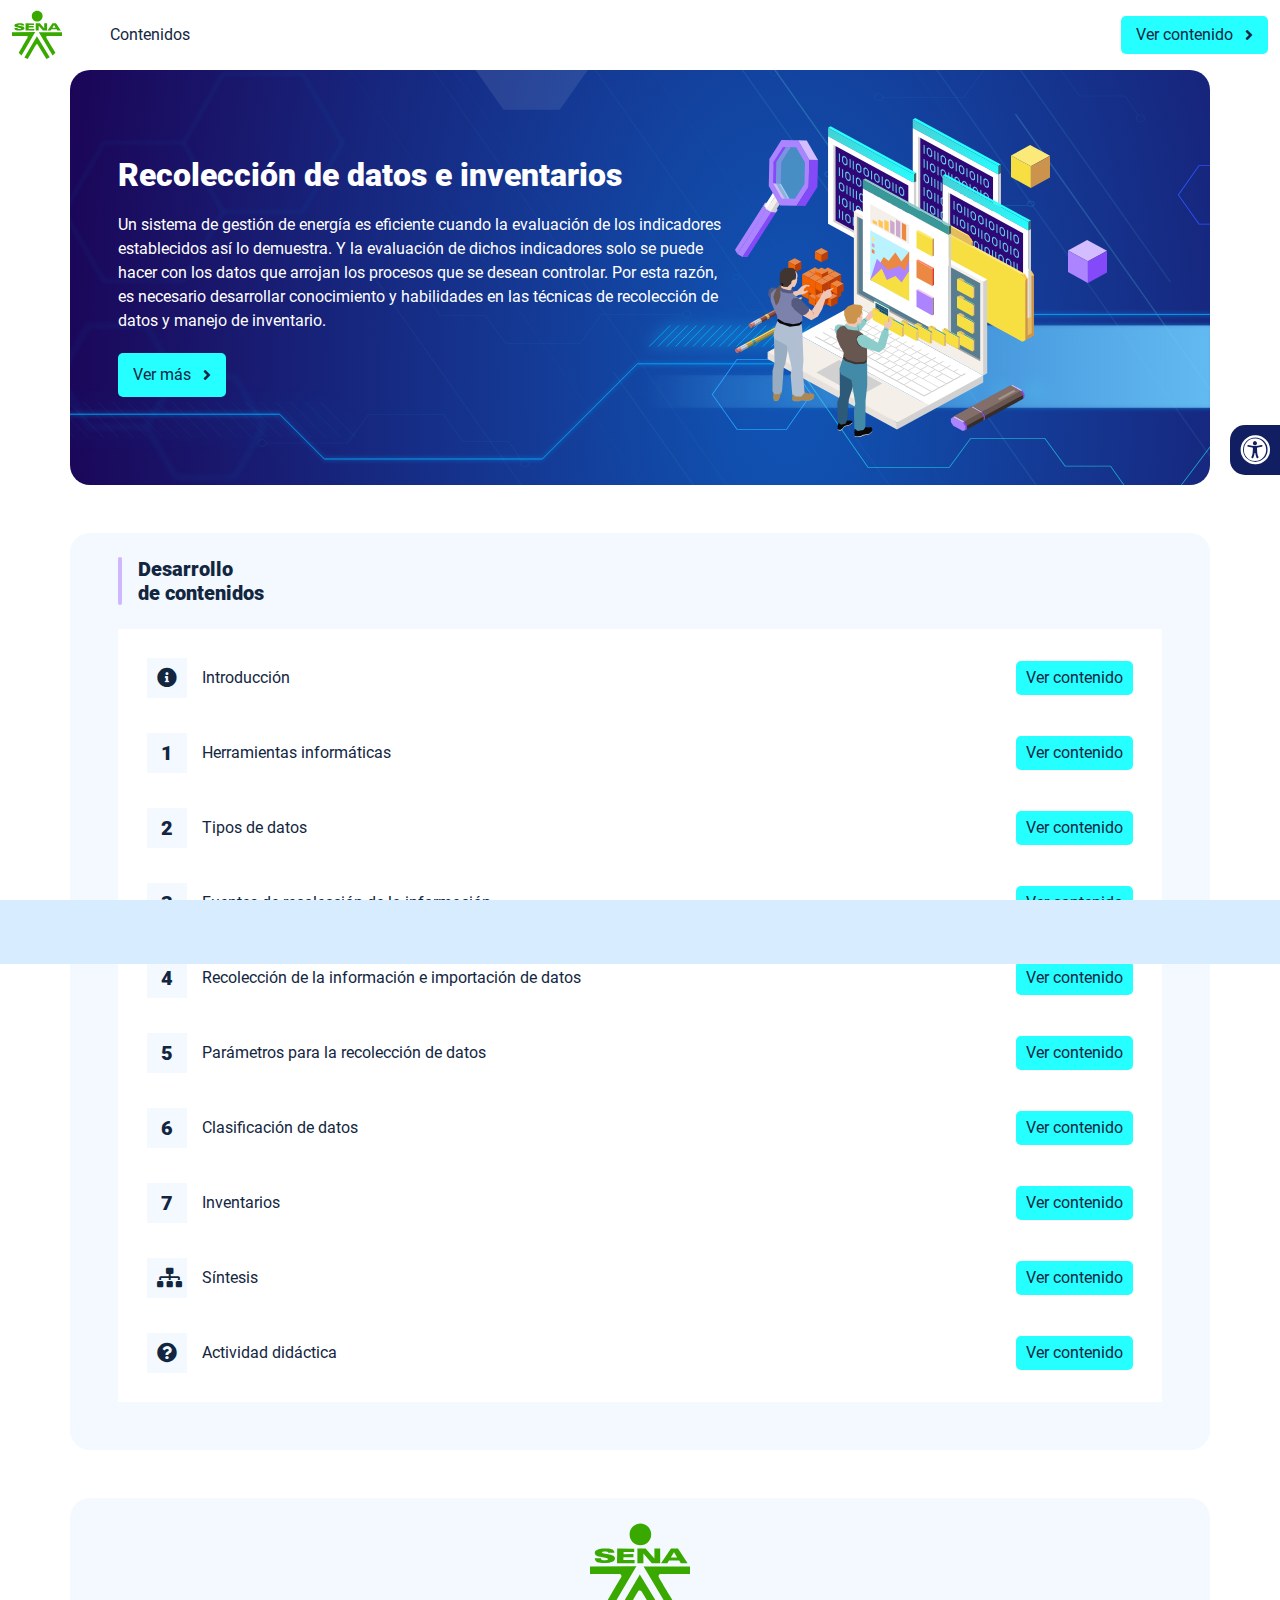
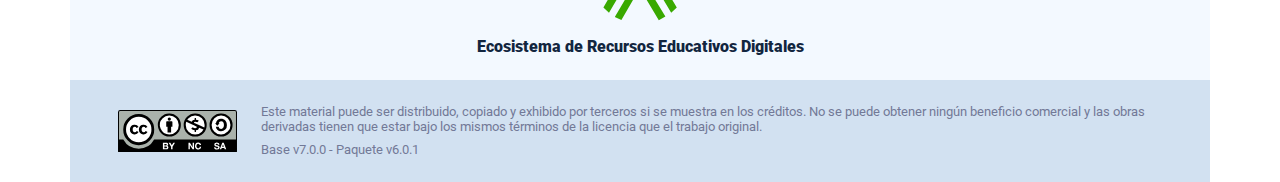
<file: index.html>
<!DOCTYPE html><html lang=""><head><meta charset="utf-8"><meta http-equiv="X-UA-Compatible" content="IE=edge"><meta name="viewport" content="width=device-width,initial-scale=1"><link rel="icon" href="favicon.ico"><title>Recolección de datos e inventarios</title><link href="css/chunk-0c047e41.3babef71.css" rel="prefetch"><link href="css/chunk-25b302c8.3babef71.css" rel="prefetch"><link href="css/chunk-26fc7596.3babef71.css" rel="prefetch"><link href="css/chunk-2d2747e2.3babef71.css" rel="prefetch"><link href="css/chunk-32334cb6.3babef71.css" rel="prefetch"><link href="css/chunk-3c57cd7b.3babef71.css" rel="prefetch"><link href="css/chunk-4f2d402a.3babef71.css" rel="prefetch"><link href="css/chunk-515a8379.423e4325.css" rel="prefetch"><link href="css/chunk-59974754.321e0161.css" rel="prefetch"><link href="css/chunk-60cbc06b.09438581.css" rel="prefetch"><link href="css/chunk-6e1e538a.3ba0a060.css" rel="prefetch"><link href="css/chunk-766a929b.9ea99275.css" rel="prefetch"><link href="css/chunk-f2df7d2c.3babef71.css" rel="prefetch"><link href="css/comple.b9336906.css" rel="prefetch"><link href="css/creditos.a6ebcd82.css" rel="prefetch"><link href="css/glosario.23c3cb34.css" rel="prefetch"><link href="css/referencias.11af4ab1.css" rel="prefetch"><link href="js/actividad.47f411c3.js" rel="prefetch"><link href="js/chunk-0206bfa0.fbcb801b.js" rel="prefetch"><link href="js/chunk-0c047e41.c93e636b.js" rel="prefetch"><link href="js/chunk-13a6037e.47d7da63.js" rel="prefetch"><link href="js/chunk-18f95272.8cc31be1.js" rel="prefetch"><link href="js/chunk-25b302c8.e4a9087b.js" rel="prefetch"><link href="js/chunk-26fc7596.eba76383.js" rel="prefetch"><link href="js/chunk-2c06842c.ee78365c.js" rel="prefetch"><link href="js/chunk-2d0c5615.d7c7fea3.js" rel="prefetch"><link href="js/chunk-2d0e96ec.6332f6f8.js" rel="prefetch"><link href="js/chunk-2d208d90.440b5e7e.js" rel="prefetch"><link href="js/chunk-2d21d0e2.d061f3e9.js" rel="prefetch"><link href="js/chunk-2d22c123.4eaafe36.js" rel="prefetch"><link href="js/chunk-2d2747e2.92eb3dc5.js" rel="prefetch"><link href="js/chunk-2e80bb9a.f5f91733.js" rel="prefetch"><link href="js/chunk-319206de.3faa5257.js" rel="prefetch"><link href="js/chunk-32334cb6.e4cb5e8f.js" rel="prefetch"><link href="js/chunk-36769079.00cac6ab.js" rel="prefetch"><link href="js/chunk-3c57cd7b.25993372.js" rel="prefetch"><link href="js/chunk-4cdd78c0.be97f210.js" rel="prefetch"><link href="js/chunk-4f2d402a.8e19b5a7.js" rel="prefetch"><link href="js/chunk-515a8379.1a9ac9f5.js" rel="prefetch"><link href="js/chunk-53ccb27e.a4d1166c.js" rel="prefetch"><link href="js/chunk-55d286b8.5f60a1a0.js" rel="prefetch"><link href="js/chunk-59974754.c8c954a2.js" rel="prefetch"><link href="js/chunk-60cbc06b.e2d94f73.js" rel="prefetch"><link href="js/chunk-659152b8.d4cd6718.js" rel="prefetch"><link href="js/chunk-6e1e538a.d5b7f1d6.js" rel="prefetch"><link href="js/chunk-766a929b.3e7bd3ca.js" rel="prefetch"><link href="js/chunk-c796899c.702a4d0c.js" rel="prefetch"><link href="js/chunk-e8a7823a.78e05249.js" rel="prefetch"><link href="js/chunk-f2df7d2c.213e5ca0.js" rel="prefetch"><link href="js/chunk-fde47172.1e5f4771.js" rel="prefetch"><link href="js/comple.a4b0a832.js" rel="prefetch"><link href="js/creditos.903a22f5.js" rel="prefetch"><link href="js/glosario.5428d1a5.js" rel="prefetch"><link href="js/intro.f6c43291.js" rel="prefetch"><link href="js/referencias.dd147767.js" rel="prefetch"><link href="js/sintesis.8c9a94be.js" rel="prefetch"><link href="js/tema1.9a38317a.js" rel="prefetch"><link href="js/tema2.d5e5ce35.js" rel="prefetch"><link href="js/tema3.86bd868c.js" rel="prefetch"><link href="js/tema4.aaa3bca2.js" rel="prefetch"><link href="js/tema5.2e0b7f25.js" rel="prefetch"><link href="js/tema6.adaf6b02.js" rel="prefetch"><link href="js/tema7.769fd603.js" rel="prefetch"><link href="css/app.a88c6961.css" rel="preload" as="style"><link href="css/chunk-vendors.be8b18bd.css" rel="preload" as="style"><link href="js/app.6b772c66.js" rel="preload" as="script"><link href="js/chunk-vendors.afce38df.js" rel="preload" as="script"><link href="css/chunk-vendors.be8b18bd.css" rel="stylesheet"><link href="css/app.a88c6961.css" rel="stylesheet"></head><body><noscript><strong>We're sorry but Recolección de datos e inventarios doesn't work properly without JavaScript enabled. Please enable it to continue.</strong></noscript><div id="app"></div><script src="js/chunk-vendors.afce38df.js"></script><script src="js/app.6b772c66.js"></script></body></html>
</file>
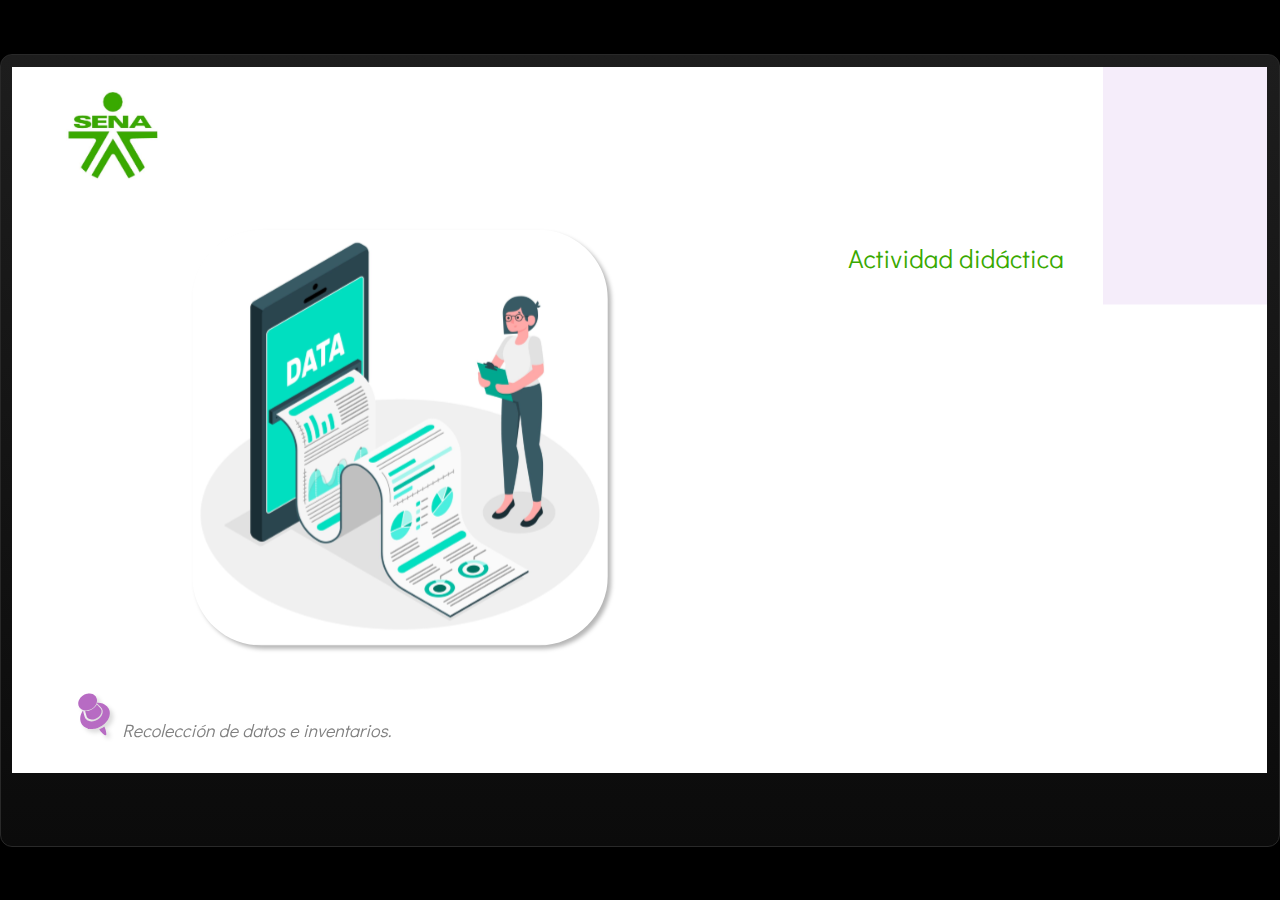
<file: actividades/actividad.html>
﻿<!doctype html>
<html lang="es">
<head>
  <meta charset="utf-8">
  <!-- Creado con Storyline 360 - http://www.articulate.com  -->
  <!-- version: 3.75.30269.0 -->
  <title>Actividad did&#225;ctica</title>
  <meta http-equiv="x-ua-compatible" content="IE=edge"/>
  <meta name="viewport" content="width=device-width,initial-scale=1,user-scalable=no,shrink-to-fit=no,minimal-ui"/>
  <meta name="apple-mobile-web-app-capable" content="yes"/>
  <style>
    html, body { height: 100%; padding: 0; margin: 0 }
    #app { height: 100%; width: 100%; }
  </style>

  <script>
    window.DS = {};
    window.globals = {
      DATA_PATH_BASE: '',
      HAS_FRAME: true,
      HAS_SLIDE: true,

      lmsPresent: false,
      tinCanPresent: false,
      cmi5Present: false,
      aoSupport: false,
      scale: 'show all',
      captureRc: false,
      browserSize: 'optimal',
      bgColor: '#000000',
      features: 'AccessibleVideo,BackgroundAudio,ConnectionMessages,FullScreenToggle,InsertSvgPicture,LayerPresentAsDialog,MultipleQuizTracking,PlayerSpeedControl,StreamingVideo,UpdatedThemeEditor,UseAudioElement,VideoTranscripts',
      themeName: 'classic',
      preloaderColor: '#FFFFFF',
      suppressAnalytics: false,
      productChannel: 'stable',
      publishSource: 'storyline',
      aid: 'aid|5304b41d-7af7-4125-b8d1-83eb222823e2',
      cid: 'ba4fe049-0fde-4190-a345-ddff36d8e5a6',
      playerVersion: '3.75.30269.0',
      publishTimestamp: '2023-08-09T02:17:31.2708480Z',
      maxIosVideoElements: 10,
      connectionSettings: { },

      
      parseParams: function(qs) {
        if (window.globals.parsedParams != null) {
          return window.globals.parsedParams;
        }
        qs = (qs || window.location.search.substr(1)).split('+').join(' ');
        var params = {},
            tokens,
            re = /[?&]?([^=]+)=([^&]*)/g;

        while (tokens = re.exec(qs)) {
          params[decodeURIComponent(tokens[1]).trim()] =
            decodeURIComponent(tokens[2]).trim();
        }
        window.globals.parsedParams = params;
        return params;
      }

    };
  </script>
  <script>
    var isIe11 = ('ActiveXObject' in window || window.MSBlobBuilder != null)
      && window.msCrypto != null && !window.ActiveXObject;
    if (isIe11) {
      window.globals.unsupportedBrowser = true;
      document.write(atob('[base64]'));
    }
  </script>
  
  <script>window.THREE = { };</script>
  
</head>
<body style="background: #000000" class="cs-HTML theme-classic">
  <!-- 360 -->
  <script>!function(){var e,i=/iPhone/i,o=/iPod/i,n=/iPad/i,t=/\biOS-universal(?:.+)Mac\b/i,r=/\bAndroid(?:.+)Mobile\b/i,a=/Android/i,d=/(?:SD4930UR|\bSilk(?:.+)Mobile\b)/i,p=/Silk/i,l=/Windows Phone/i,u=/\bWindows(?:.+)ARM\b/i,b=/BlackBerry/i,s=/BB10/i,c=/Opera Mini/i,f=/\b(CriOS|Chrome)(?:.+)Mobile/i,h=/Mobile(?:.+)Firefox\b/i,v=function(e){return void 0!==e&&"MacIntel"===e.platform&&"number"==typeof e.maxTouchPoints&&e.maxTouchPoints>1&&"undefined"==typeof MSStream};e=function(e){var m={userAgent:"",platform:"",maxTouchPoints:0};e||"undefined"==typeof navigator?"string"==typeof e?m.userAgent=e:e&&e.userAgent&&(m={userAgent:e.userAgent,platform:e.platform,maxTouchPoints:e.maxTouchPoints||0}):m={userAgent:navigator.userAgent,platform:navigator.platform,maxTouchPoints:navigator.maxTouchPoints||0};var g=m.userAgent,y=g.split("[FBAN");void 0!==y[1]&&(g=y[0]),void 0!==(y=g.split("Twitter"))[1]&&(g=y[0]);var A=function(e){return function(i){return i.test(e)}}(g),w={apple:{phone:A(i)&&!A(l),ipod:A(o),tablet:!A(i)&&(A(n)||v(m))&&!A(l),universal:A(t),device:(A(i)||A(o)||A(n)||A(t)||v(m))&&!A(l)},amazon:{phone:A(d),tablet:!A(d)&&A(p),device:A(d)||A(p)},android:{phone:!A(l)&&A(d)||!A(l)&&A(r),tablet:!A(l)&&!A(d)&&!A(r)&&(A(p)||A(a)),device:!A(l)&&(A(d)||A(p)||A(r)||A(a))||A(/\bokhttp\b/i)},windows:{phone:A(l),tablet:A(u),device:A(l)||A(u)},other:{blackberry:A(b),blackberry10:A(s),opera:A(c),firefox:A(h),chrome:A(f),device:A(b)||A(s)||A(c)||A(h)||A(f)},any:!1,phone:!1,tablet:!1};return w.any=w.apple.device||w.android.device||w.windows.device||w.other.device,w.phone=w.apple.phone||w.android.phone||w.windows.phone,w.tablet=w.apple.tablet||w.android.tablet||w.windows.tablet,w}(),"object"==typeof exports&&"undefined"!=typeof module?module.exports=e:"function"==typeof define&&define.amd?define((function(){return e})):this.isMobile=e}();
    window.isMobile.apple.tablet = window.isMobile.apple.tablet ||
      (navigator.platform === 'MacIntel' && navigator.maxTouchPoints > 1);
    window.isMobile.apple.device = window.isMobile.apple.device || window.isMobile.apple.tablet;
    window.isMobile.tablet = window.isMobile.tablet || window.isMobile.apple.tablet;
    window.isMobile.any = window.isMobile.any || window.isMobile.apple.tablet;
  </script>

  <div id="focus-sink" tabindex="-1"></div>

  <div id="preso"></div>
  <script>
    (function() {

      var classTypes = [ 'desktop', 'mobile', 'phone', 'tablet' ];

      var addDeviceClasses = function(prefix, testObj) {
        var curr, i;
        for (i = 0; i < classTypes.length; i++) {
          curr = classTypes[i];
          if (testObj[curr]) {
            document.body.classList.add(prefix + curr);
          }
        }
      };

      var params = window.globals.parseParams(),
          isDevicePreview = params.devicepreview === '1',
          isPhoneOverride = params.deviceType === 'phone' || (isDevicePreview && params.phone == '1'),
          isTabletOverride = (params.deviceType === 'tablet' || isDevicePreview) && !isPhoneOverride,
          isMobileOverride = isPhoneOverride || isTabletOverride;

      var deviceView = {
        desktop: !window.isMobile.any && !isMobileOverride,
        mobile: window.isMobile.any || isMobileOverride,
        phone: isPhoneOverride || (window.isMobile.phone && !isTabletOverride),
        tablet: isTabletOverride || window.isMobile.tablet
      };

      window.globals.deviceView = deviceView;
      window.isMobile.desktop = !window.isMobile.any;
      window.isMobile.mobile = window.isMobile.any;

      addDeviceClasses('view-', deviceView);

    })();
  </script>
  
  <script src='story_content/user.js' type=text/javascript></script>
  <div class="slide-loader"></div>

  <script>
    if (window.globals.deviceView.isMobile) { var doc = document, loader = doc.body.querySelector('.slide-loader'); [ 1, 2, 3 ].forEach(function(n) { var d = doc.createElement('div'); d.style.backgroundColor = window.globals.preloaderColor; d.classList.add('mobile-loader-dot'); d.classList.add('dot' + n); loader.appendChild(d); }); }
  </script>

  <div class="mobile-load-title-overlay" style="display: none">
    <div class="mobile-load-title">Actividad did&#225;ctica</div>
  </div>

  <div class="mobile-chrome-warning"></div>

  
<style>
  .warn-connection-dialog {
    display: none;
    background: transparent;
    pointer-events: none;
    position: fixed;
    left: 0;
    top: 0;
    width: 100%;
    height: 100%;
    z-index: 999;
  }

  .warn-connection-content {
    border-radius: 4px;
    background: white;
    border: 1px solid #E7E7E7;
    color: #333333;
    box-shadow: 0 2px 4px rgba(0, 0, 0, 0.25);
    transition: all 150ms ease-out;
    position: absolute;
    white-space: nowrap;
  }

  .view-phone.is-landscape .warn-connection-content {
    left: 23px;
    bottom: 23px;
  }

  .view-tablet.is-landscape .warn-connection-content {
    left: 50%;
    top: 20px;
    transform: translateX(-50%);
  }

  .is-portrait .warn-connection-content {
    transform: translate(-50%, calc(-100% - 15px));
  }

  .warn-connection-content p {
    display: inline-block;
    margin: 0 8px 0 0;
    line-height: 33px;
    font-size: 11px;
  }

  .warn-connection-content svg {
    position: relative;
    vertical-align: middle;
    margin: 0 2px 2px 8px;
  }

  .view-desktop .warn-connection-content {
    left: 1.5em;
    bottom: 1.5em;
  }

  .view-desktop .warn-connection-content p {
    font-size: 1.1em;
  }

  .is-offline .warn-connection-dialog {
    display: block;
  }

  .is-offline .cs-panel * {
    pointer-events: none !important;
  }

  .is-offline .cs-panel {
    pointer-events: all !important;
  }

  .is-offline #nav-controls * {
    pointer-events: none !important;
  }

  .is-offline #nav-controls {
    pointer-events: all !important;
  }
</style>

<div class="warn-connection-dialog">
  <div class="warn-connection-content">
    <svg width="17" height="15" viewBox="0 0 17 15" xmlns="http://www.w3.org/2000/svg">
      <path fill="#8F0000" stroke="white" d="M16.07,12.98 L15.88,12.23 L9.51,1.21 C8.97,0.26,7.6,0.26,7.06,1.21 L0.69,12.23 C0.15,13.16,0.81,14.36,1.91,14.36 H14.65 C15.47,14.36,16.05,13.7,16.07,12.98 Z"/>
      <path fill="white" stroke="white" d="M8.58,5.5 C8.35,5.28,8.5,5.35,8.21,5.32 C8.09,5.35,7.97,5.49,7.96,5.67 C7.97,5.79,7.98,5.92,7.98,6.04 L7.98,6.04 C7.99,6.17,8,6.31,8.01,6.43 L8.01,6.44 C8.03,6.92,8.06,7.41,8.09,7.9 L8.09,7.9 C8.12,8.39,8.14,8.88,8.17,9.37 C8.17,9.39,8.18,9.42,8.2,9.44 C8.23,9.46,8.25,9.47,8.28,9.47 C8.31,9.47,8.34,9.46,8.35,9.44 C8.37,9.43,8.38,9.4,8.39,9.35 L8.39,9.34 C8.39,9.24,8.4,9.15,8.4,9.05 L8.4,9.05 C8.41,8.96,8.41,8.86,8.42,8.75 C8.43,8.44,8.45,8.12,8.47,7.81 L8.47,7.81 C8.49,7.49,8.51,7.18,8.53,6.87 C8.55,6.46,8.56,6.05,8.59,5.64 L8.6,5.62 C8.6,5.57,8.59,5.53,8.58,5.5 L8.21,5.32 Z"/>
      <circle fill="white" stroke="white" cx="8.3" cy="11.35" r="0.3"/>
    </svg>
    <p>You are offline. Trying to reconnect...</p>
  </div>
</div>

<script>
  (function() {
    window.DS.connection = {
      warningShown: false,
      assets: {},
      loadingAssetGroup: false,
      retryDelay: 500
    };

    // @TODO this is POC code and can be cleaned up a bit more if we move forward
    // with the feature



    // The `window.globals.features` variable must be set in `webpack.dev.config` when testing locally - it is not enough
    // to have it in the data - but it must be set there as well.
    var useConnectionMessages = window.AbortController != null &&
      window.location.protocol != 'file:' &&
      window.globals.features.indexOf('ConnectionMessages') != -1;

    window.DS.connection.useConnectionMessages = useConnectionMessages

    var assetCount = 0;
    var checkLoadedId;
    var connectionSettings = window.globals.connectionSettings;

    if (useConnectionMessages && connectionSettings != null) {
      var contentEl = document.querySelector('.warn-connection-content');
      var messageEl = contentEl.querySelector('p')

      if (connectionSettings.useDarkTheme) {
        contentEl.style.borderColor = '#BABBBA';
        contentEl.style.backgroundColor = '#282828';
        contentEl.style.color = '#FFFFFF';
      }

      if (connectionSettings.message != null) {
        messageEl.textContent = window.decodeURIComponent(connectionSettings.message);
      }
    }

    function checkAssetsReady() {
      for (var i in DS.connection.assets) {
        if (!DS.connection.assets[i].success) {
          return false;
        }
      }
      return true;
    }

    function stopAssetGroup() {
      if (!useConnectionMessages) { return; }

      assetCount = 0;

      DS.connection.oldAssetGroup = DS.connection.assets;
      DS.connection.assets = {};
      DS.connection.loadingAssetGroup = false;
      clearInterval(checkLoadedId);
    }

    function startAssetGroup() {
      if (!useConnectionMessages) { return; }
      var ticks = 0;
      clearInterval(checkLoadedId);
      checkLoadedId = setInterval(function() {
        var loaded = 0;
        if (assetCount === 0 && loaded === 0) {
          clearInterval(checkLoadedId);
          return;
        }

        for (var i in DS.connection.assets) {
          if (DS.connection.assets[i].success) {
            loaded++;
          }
        }

        if (assetCount === loaded && checkAssetsReady()) {
          for (var i in DS.connection.assets) {
            if (DS.connection.assets[i].action) {
              DS.connection.assets[i].action();
            }
          }
          hideWarning();
          stopAssetGroup();
        }
      }, 100)
    }

    function requiredAsset(url, action, retry, type) {
      if (!useConnectionMessages) { return; }
      if (DS.connection.assets[url]) { return; }

      DS.connection.assets[url] = {
        success: false, action: action, retry: retry, type: type
      };
      assetCount = Object.keys(DS.connection.assets).length;
      if (!DS.connection.loadingAssetGroup) {
        startAssetGroup();
      }
      DS.connection.loadingAssetGroup = true;
    }

    function assetLoaded(url) {
      if (!useConnectionMessages) { return; }
      if (DS.connection.assets[url]) {
        DS.connection.assets[url].success = true;
      }
    }

    function assetFailed(url) {
      if (!useConnectionMessages) { return; }
      if (!DS.connection.assets[url]) {
        if (/\.js$/.test(url)) {
          setTimeout(function() {
            if (DS.connection.lastSlideLoaded != null) {
              DS.connection.lastSlideLoaded();
            }
          }, DS.connection.retryDelay);
        }
        return;
      }
      if (!DS.connection.warningShown) { showWarning(); }
      if (DS.connection.assets[url].retry) {
        setTimeout(function() {
          if (!DS.connection.assets[url].success) {
            DS.connection.assets[url].retry()
          }
        }, DS.connection.retryDelay);
      }
    }

    function hideWarning() {
      document.body.classList.remove('is-offline');
      DS.connection.warningShown = false;
    }
    DS.connection.hideWarning = hideWarning

    function showWarning(btn) {
      document.body.classList.add('is-offline')
      DS.connection.warningShown = true;
      updateWarningPosition();
    }

    function updateWarningPosition() {
      if (!DS.connection.warningShown) {
        return;
      }

      var isPortrait = document.body.classList.contains('is-portrait');
      var warningEl = document.querySelector('.warn-connection-content');

      if (isPortrait) {
        var slide = document.querySelector('.primary-slide');
        var slideRect = slide.getBoundingClientRect();

        warningEl.style.top = `${slideRect.top}px`
        warningEl.style.left = `${slideRect.left + slideRect.width / 2}px`
      } else {
        warningEl.style.top = null;
        warningEl.style.left = null;
      }

      window.requestAnimationFrame(updateWarningPosition);
    }

    // these will all be noops if the feature flag isn't set in
    // the data and `window.globals.features`
    DS.connection.requiredAsset = requiredAsset;
    DS.connection.assetLoaded = assetLoaded;
    DS.connection.assetFailed = assetFailed;
    DS.connection.stopAssetGroup = stopAssetGroup;
    DS.connection.startAssetGroup = startAssetGroup;
  })();
</script>


  <script>
    
    if (window.autoSpider && window.vInterfaceObject) {
      document.querySelector('.mobile-load-title-overlay').style.display = 'none';
    }
  </script>

  

  <link rel="stylesheet" href="html5/data/css/output.min.css" data-noprefix/>
</body>
<script src="html5/lib/scripts/bootstrapper.min.js"></script>
</html>
</file>
<file: css/chunk-0c047e41.3babef71.css>
.actividad[data-v-22adfd6b]{background-color:#f2f2f2}.horizontal-scroll__wrapper[data-v-22adfd6b]{overflow:hidden}.horizontal-scroll[data-v-22adfd6b]{display:flex;transition:transform .5s ease-in-out;align-items:center;flex-wrap:nowrap}.horizontal-scroll[data-v-22adfd6b]:not(.row){width:100%}.horizontal-scroll--item-fw[data-v-22adfd6b]>div{flex-grow:0;flex-shrink:0;width:100%;margin:0!important}
</file>
<file: css/chunk-25b302c8.3babef71.css>
.actividad[data-v-22adfd6b]{background-color:#f2f2f2}.horizontal-scroll__wrapper[data-v-22adfd6b]{overflow:hidden}.horizontal-scroll[data-v-22adfd6b]{display:flex;transition:transform .5s ease-in-out;align-items:center;flex-wrap:nowrap}.horizontal-scroll[data-v-22adfd6b]:not(.row){width:100%}.horizontal-scroll--item-fw[data-v-22adfd6b]>div{flex-grow:0;flex-shrink:0;width:100%;margin:0!important}
</file>
<file: css/chunk-26fc7596.3babef71.css>
.actividad[data-v-22adfd6b]{background-color:#f2f2f2}.horizontal-scroll__wrapper[data-v-22adfd6b]{overflow:hidden}.horizontal-scroll[data-v-22adfd6b]{display:flex;transition:transform .5s ease-in-out;align-items:center;flex-wrap:nowrap}.horizontal-scroll[data-v-22adfd6b]:not(.row){width:100%}.horizontal-scroll--item-fw[data-v-22adfd6b]>div{flex-grow:0;flex-shrink:0;width:100%;margin:0!important}
</file>
<file: css/chunk-2d2747e2.3babef71.css>
.actividad[data-v-22adfd6b]{background-color:#f2f2f2}.horizontal-scroll__wrapper[data-v-22adfd6b]{overflow:hidden}.horizontal-scroll[data-v-22adfd6b]{display:flex;transition:transform .5s ease-in-out;align-items:center;flex-wrap:nowrap}.horizontal-scroll[data-v-22adfd6b]:not(.row){width:100%}.horizontal-scroll--item-fw[data-v-22adfd6b]>div{flex-grow:0;flex-shrink:0;width:100%;margin:0!important}
</file>
<file: css/chunk-32334cb6.3babef71.css>
.actividad[data-v-22adfd6b]{background-color:#f2f2f2}.horizontal-scroll__wrapper[data-v-22adfd6b]{overflow:hidden}.horizontal-scroll[data-v-22adfd6b]{display:flex;transition:transform .5s ease-in-out;align-items:center;flex-wrap:nowrap}.horizontal-scroll[data-v-22adfd6b]:not(.row){width:100%}.horizontal-scroll--item-fw[data-v-22adfd6b]>div{flex-grow:0;flex-shrink:0;width:100%;margin:0!important}
</file>
<file: css/chunk-3c57cd7b.3babef71.css>
.actividad[data-v-22adfd6b]{background-color:#f2f2f2}.horizontal-scroll__wrapper[data-v-22adfd6b]{overflow:hidden}.horizontal-scroll[data-v-22adfd6b]{display:flex;transition:transform .5s ease-in-out;align-items:center;flex-wrap:nowrap}.horizontal-scroll[data-v-22adfd6b]:not(.row){width:100%}.horizontal-scroll--item-fw[data-v-22adfd6b]>div{flex-grow:0;flex-shrink:0;width:100%;margin:0!important}
</file>
<file: css/chunk-4f2d402a.3babef71.css>
.actividad[data-v-22adfd6b]{background-color:#f2f2f2}.horizontal-scroll__wrapper[data-v-22adfd6b]{overflow:hidden}.horizontal-scroll[data-v-22adfd6b]{display:flex;transition:transform .5s ease-in-out;align-items:center;flex-wrap:nowrap}.horizontal-scroll[data-v-22adfd6b]:not(.row){width:100%}.horizontal-scroll--item-fw[data-v-22adfd6b]>div{flex-grow:0;flex-shrink:0;width:100%;margin:0!important}
</file>
<file: css/chunk-515a8379.423e4325.css>
.actividad{background-color:#f2f2f2}.banner-interno{position:relative}.banner-interno__fondo{position:absolute;top:0;bottom:-50px;left:0;right:0;background-color:#0b428a;background-size:cover;background-position:50%}.banner-interno__titulo{display:flex;align-items:center}.banner-interno__titulo__icono{display:block;width:32px;height:32px;border-radius:50%;background-color:#fff;position:relative}.banner-interno__titulo__icono i{color:#0b428a;position:absolute;left:50%;top:50%;transform:translate(-50%,-50%)}.banner-interno__titulo h1,.banner-interno__titulo h2,.banner-interno__titulo h3,.banner-interno__titulo h4,.banner-interno__titulo h5,.banner-interno__titulo h6{color:#fff;line-height:1.1em}
</file>
<file: css/chunk-59974754.321e0161.css>
.actividad{background-color:#f2f2f2}.aside-menu{position:fixed;top:70px;min-height:calc(100vh - 70px);max-height:calc(100vh - 70px);background-color:#f3f9ff;transition:flex .5s ease-in-out,width .5s ease-in-out;overflow-x:hidden;z-index:100001;width:300px}.aside-menu__black-background{position:fixed;inset:0;top:70px;background:rgba(0,0,0,.8);cursor:pointer}.aside-menu a{color:#111e61}.aside-menu__content{width:300px;display:flex;flex-direction:column;justify-content:space-between;min-height:calc(100vh - 70px);max-height:calc(100vh - 70px);border-right:1px solid #d8ecff;position:absolute;background:#fff}@media (max-height:800px){.aside-menu__content{min-height:800px;max-height:800px;overflow-y:auto}}.aside-menu__header{padding:10px;text-align:center;background-color:#d8ecff}.aside-menu__header h4{margin:0}.aside-menu__menu{overflow-y:auto;flex-grow:1;list-style:none;padding-left:0;margin-bottom:0}.aside-menu__menu__item--active .aside-menu__menu__item__lnk,.aside-menu__menu__item--active .aside-menu__sec-menu__item__lnk{background-color:#d8ecff;font-weight:700}.aside-menu__menu__item--sub-menu:hover,.aside-menu__menu__item:hover,.aside-menu__sec-menu__item:hover{background-color:#d8ecff}.aside-menu__menu__item--sub-menu{padding-left:10px}.aside-menu__menu__item--sub-menu--active .aside-menu__menu__item__lnk,.aside-menu__menu__item--sub-menu--active .aside-menu__sec-menu__item__lnk{background-color:#d8ecff;font-weight:700;position:relative}.aside-menu__menu__item--sub-menu--active .aside-menu__menu__item__lnk:before,.aside-menu__menu__item--sub-menu--active .aside-menu__sec-menu__item__lnk:before{content:"";display:block;position:absolute;left:0;bottom:0;top:0;width:4px;border-radius:2px;background-color:#cfb7ff}.aside-menu__menu__item__lnk,.aside-menu__sec-menu__item__lnk{display:flex;align-items:center;padding:10px 15px;line-height:1.1em}.aside-menu__menu__item__lnk i,.aside-menu__menu__item__lnk span,.aside-menu__sec-menu__item__lnk i,.aside-menu__sec-menu__item__lnk span{margin-right:10px}.aside-menu__menu__item__lnk i:last-child,.aside-menu__menu__item__lnk span:last-child,.aside-menu__sec-menu__item__lnk i:last-child,.aside-menu__sec-menu__item__lnk span:last-child{margin-right:0}.aside-menu__sec-menu{background-color:#d8ecff;padding:10px 0;flex-shrink:0;margin-bottom:0}.aside-menu__sec-menu__item{padding:10px 15px}.aside-menu__sec-menu__item__lnk{padding:0;border-radius:1em}.aside-menu__sec-menu__item__lnk i{display:block;width:2em;height:2em;padding:.5em 0;text-align:center;background-color:#fff;border-radius:50%}.aside-menu__sec-menu__item__lnk:hover{background-color:#fff}@media (max-width:576px){.aside-menu__sec-menu{padding-bottom:110px}}.main-menu-enter-active{animation:main-menu-open-animation .3s}.main-menu-enter-active .aside-menu__black-background{animation:main-menu-background-animation .3s}.main-menu-leave-active{animation:main-menu-open-animation .3s reverse}.main-menu-leave-active .aside-menu__black-background{animation:main-menu-background-animation .3s reverse}@keyframes main-menu-open-animation{0%{width:0}to{width:300px}}@keyframes main-menu-background-animation{0%{opacity:0}to{opacity:1}}
</file>
<file: css/chunk-60cbc06b.09438581.css>
.actividad[data-v-7e5a4120]{background-color:#f2f2f2}.header[data-v-7e5a4120]{position:sticky;top:0;padding-top:10px;padding-bottom:10px;background-color:#fff;z-index:10010;line-height:1.1em}.header__logo[data-v-7e5a4120]{width:50px}@media (max-width:576px){.header__componente-formativo[data-v-7e5a4120]{font-size:.8em}}.header__menu[data-v-7e5a4120]{cursor:pointer}.header__menu span[data-v-7e5a4120]{font-size:.7em;display:block;line-height:1em;text-align:center;color:#111e61}.header__menu__btn[data-v-7e5a4120]{width:30px;height:30px;position:relative;margin-bottom:4px}.header__menu__btn .line-1[data-v-7e5a4120],.header__menu__btn .line-2[data-v-7e5a4120],.header__menu__btn .line-3[data-v-7e5a4120]{height:4px;width:30px;background-color:#111e61;transform-origin:center center;position:absolute;left:0;border-radius:2px}.header__menu__btn .line-1[data-v-7e5a4120]{top:4px;animation:line-1-inactive-data-v-7e5a4120 .5s ease-in-out forwards}.header__menu__btn .line-2[data-v-7e5a4120]{top:13px;animation:line-2-inactive-data-v-7e5a4120 .5s ease-in-out forwards}.header__menu__btn .line-3[data-v-7e5a4120]{top:22px;animation:line-3-inactive-data-v-7e5a4120 .5s ease-in-out forwards}.header__menu__btn[data-v-7e5a4120]:hover{cursor:pointer}.header__menu__btn--open .line-1[data-v-7e5a4120]{animation:line-1-active-data-v-7e5a4120 .5s ease-in-out forwards}.header__menu__btn--open .line-2[data-v-7e5a4120]{animation:line-2-active-data-v-7e5a4120 .5s ease-in-out forwards}.header__menu__btn--open .line-3[data-v-7e5a4120]{animation:line-3-active-data-v-7e5a4120 .5s ease-in-out forwards}@keyframes line-1-active-data-v-7e5a4120{0%{transform:translate(0) rotate(0)}50%{transform:translateY(9px) rotate(0)}to{transform:translateY(9px) rotate(45deg)}}@keyframes line-2-active-data-v-7e5a4120{0%{transform:scale(1)}to{transform:scale(0)}}@keyframes line-3-active-data-v-7e5a4120{0%{transform:translate(0) rotate(0)}50%{transform:translateY(-9px) rotate(0)}to{transform:translateY(-9px) rotate(-45deg)}}@keyframes line-1-inactive-data-v-7e5a4120{0%{transform:translateY(9px) rotate(45deg)}50%{transform:translateY(9px) rotate(0)}to{transform:translate(0) rotate(0)}}@keyframes line-2-inactive-data-v-7e5a4120{0%{transform:scale(0)}to{transform:scale(1)}}@keyframes line-3-inactive-data-v-7e5a4120{0%{transform:translateY(-9px) rotate(-45deg)}50%{transform:translateY(-9px) rotate(0)}to{transform:translate(0) rotate(0)}}
</file>
<file: css/chunk-6e1e538a.3ba0a060.css>
.actividad[data-v-4f6b7c58]{background-color:#f2f2f2}.accesibilidad[data-v-4f6b7c58]{position:fixed;right:0;top:50vh;height:50px;background-color:#111e61;border-top-left-radius:15px;border-bottom-left-radius:15px;transform:translateY(-50%) translateX(100%) translateX(-50px);overflow:hidden;transition:transform .3s ease-in-out,height .3s ease-in-out}.accesibilidad[data-v-4f6b7c58]:hover{transform:translateY(-50%) translateX(0);height:12.75rem}.accesibilidad [data-v-4f6b7c58]{color:#fff}.accesibilidad__menu__content .accesibilidad__menu__item[data-v-4f6b7c58]{cursor:pointer}.accesibilidad__menu__content .accesibilidad__menu__item[data-v-4f6b7c58]:hover{background-color:#273685}.accesibilidad__menu__content .accesibilidad__menu__item[data-v-4f6b7c58]:last-child{border:none}.accesibilidad__menu__item[data-v-4f6b7c58]{display:flex;align-items:center;padding:10px;border-bottom:1px solid #273685;line-height:1em;-moz-user-select:none;user-select:none}.accesibilidad__menu i[data-v-4f6b7c58]{font-size:30px;font-style:normal;margin-right:10px;line-height:1em}.accesibilidad__menu img[data-v-4f6b7c58]{width:30px;margin-right:10px}
</file>
<file: css/chunk-766a929b.9ea99275.css>
.actividad{background-color:#f2f2f2}.barra-avance{display:flex;align-items:center;justify-content:space-between;position:fixed;bottom:0;left:0;width:100%;padding:10px;background-color:#d8ecff;transition:transform .5s ease-in-out;z-index:100000}.barra-avance__barra{margin:0 20px;flex:1;position:relative;max-width:800px}.barra-avance__barra--amarilla,.barra-avance__barra--blanca{height:4px}.barra-avance__barra--amarilla:after,.barra-avance__barra--amarilla:before,.barra-avance__barra--blanca:after,.barra-avance__barra--blanca:before{content:"";display:block;width:10px;height:10px;border-radius:50%;position:absolute;top:50%}.barra-avance__barra--amarilla:before,.barra-avance__barra--blanca:before{left:0;transform:translate(-50%,-50%)}.barra-avance__barra--amarilla:after,.barra-avance__barra--blanca:after{right:0;transform:translate(50%,-50%)}.barra-avance__barra--blanca{background-color:#fff}.barra-avance__barra--blanca:after,.barra-avance__barra--blanca:before{background-color:#fff}.barra-avance__barra--amarilla{position:absolute;width:100%;top:0;background-color:#25ffff}.barra-avance__barra--amarilla:after,.barra-avance__barra--amarilla:before{background-color:#25ffff}.barra-avance__boton--regresar{background-color:#b0c0d2}.barra-avance__boton--regresar span{color:#111e61!important}.barra-avance__boton--disable{opacity:0;pointer-events:none}.barra-avance--open{transform:translateY(0)}.barra-avance--close{transform:translateY(100%)}
</file>
<file: css/chunk-f2df7d2c.3babef71.css>
.actividad[data-v-22adfd6b]{background-color:#f2f2f2}.horizontal-scroll__wrapper[data-v-22adfd6b]{overflow:hidden}.horizontal-scroll[data-v-22adfd6b]{display:flex;transition:transform .5s ease-in-out;align-items:center;flex-wrap:nowrap}.horizontal-scroll[data-v-22adfd6b]:not(.row){width:100%}.horizontal-scroll--item-fw[data-v-22adfd6b]>div{flex-grow:0;flex-shrink:0;width:100%;margin:0!important}
</file>
<file: css/comple.b9336906.css>
.banner-interno{position:relative}.banner-interno__fondo{position:absolute;top:0;bottom:-50px;left:0;right:0;background-color:#0b428a;background-size:cover;background-position:50%}.banner-interno__titulo{display:flex;align-items:center}.banner-interno__titulo__icono{display:block;width:32px;height:32px;border-radius:50%;background-color:#fff;position:relative}.banner-interno__titulo__icono i{color:#0b428a;position:absolute;left:50%;top:50%;transform:translate(-50%,-50%)}.banner-interno__titulo h1,.banner-interno__titulo h2,.banner-interno__titulo h3,.banner-interno__titulo h4,.banner-interno__titulo h5,.banner-interno__titulo h6{color:#fff;line-height:1.1em}.actividad{background-color:#f2f2f2}.complementario__enlaces{display:flex;justify-content:center;flex-wrap:wrap}.complementario__enlaces a{margin:0 5px}.complementario__btn{font-size:1.5em;line-height:1em}table{width:calc(100% - 1px);min-width:800px}table thead{background-color:#d8ecff}table thead th{border-color:#d8ecff}table td,table th{padding:25px 20px;text-align:center}
</file>
<file: css/creditos.a6ebcd82.css>
.banner-interno{position:relative}.banner-interno__fondo{position:absolute;top:0;bottom:-50px;left:0;right:0;background-color:#0b428a;background-size:cover;background-position:50%}.banner-interno__titulo{display:flex;align-items:center}.banner-interno__titulo__icono{display:block;width:32px;height:32px;border-radius:50%;background-color:#fff;position:relative}.banner-interno__titulo__icono i{color:#0b428a;position:absolute;left:50%;top:50%;transform:translate(-50%,-50%)}.banner-interno__titulo h1,.banner-interno__titulo h2,.banner-interno__titulo h3,.banner-interno__titulo h4,.banner-interno__titulo h5,.banner-interno__titulo h6{color:#fff;line-height:1.1em}.actividad{background-color:#f2f2f2}.creditos-vista .tarjeta.credito{background-color:#d2e1f1}.creditos{color:#727997;overflow-x:auto}.creditos__item{min-width:490px}.creditos p{line-height:1.3em;margin-bottom:0;color:#727997}.creditos__titulo{font-weight:700;background-color:#d2e1f1;padding:5px 10px;border-top-radius:5px;border-top-left-radius:5px;border-top-right-radius:5px}.creditos table td,.creditos table th{border-color:#d2e1f1}
</file>
<file: css/glosario.23c3cb34.css>
.banner-interno{position:relative}.banner-interno__fondo{position:absolute;top:0;bottom:-50px;left:0;right:0;background-color:#0b428a;background-size:cover;background-position:50%}.banner-interno__titulo{display:flex;align-items:center}.banner-interno__titulo__icono{display:block;width:32px;height:32px;border-radius:50%;background-color:#fff;position:relative}.banner-interno__titulo__icono i{color:#0b428a;position:absolute;left:50%;top:50%;transform:translate(-50%,-50%)}.banner-interno__titulo h1,.banner-interno__titulo h2,.banner-interno__titulo h3,.banner-interno__titulo h4,.banner-interno__titulo h5,.banner-interno__titulo h6{color:#fff;line-height:1.1em}.actividad{background-color:#f2f2f2}.glosario__letra-item{display:flex}.glosario__letra-item__texto{padding-top:5px}.glosario__letra-item__letra__icono{width:32px;height:32px;position:relative;line-height:1em;border-radius:50%;background-color:#d2e1f1}.glosario__letra-item__letra__icono span{position:absolute;left:50%;top:50%;transform:translate(-50%,-50%);font-size:1.1em;font-weight:900}
</file>
<file: css/referencias.11af4ab1.css>
.banner-interno{position:relative}.banner-interno__fondo{position:absolute;top:0;bottom:-50px;left:0;right:0;background-color:#0b428a;background-size:cover;background-position:50%}.banner-interno__titulo{display:flex;align-items:center}.banner-interno__titulo__icono{display:block;width:32px;height:32px;border-radius:50%;background-color:#fff;position:relative}.banner-interno__titulo__icono i{color:#0b428a;position:absolute;left:50%;top:50%;transform:translate(-50%,-50%)}.banner-interno__titulo h1,.banner-interno__titulo h2,.banner-interno__titulo h3,.banner-interno__titulo h4,.banner-interno__titulo h5,.banner-interno__titulo h6{color:#fff;line-height:1.1em}.actividad{background-color:#f2f2f2}.referencias__item:last-child hr{display:none}.referencias__item a{color:#2196f3;text-decoration:underline;overflow-wrap:break-word}
</file>
<file: css/app.a88c6961.css>
*{box-sizing:inherit}:after,:before{box-sizing:inherit}html{height:100%;line-height:1.15;box-sizing:border-box;-webkit-font-smoothing:antialiased;-moz-osx-font-smoothing:grayscale;-webkit-text-size-adjust:100%;-ms-text-size-adjust:100%;text-rendering:optimizeLegibility}a,abbr,acronym,address,applet,article,aside,audio,b,big,blockquote,body,canvas,caption,center,cite,code,dd,del,details,dfn,div,dl,dt,em,embed,fieldset,figcaption,figure,footer,form,h1,h2,h3,h4,h5,h6,header,hgroup,html,i,iframe,img,ins,kbd,label,legend,li,mark,menu,nav,object,ol,output,p,pre,q,ruby,s,samp,section,small,span,strike,strong,sub,summary,sup,table,tbody,td,tfoot,th,thead,time,tr,tt,u,ul,var,video{margin:0;padding:0;border:0;outline:0;background:transparent;vertical-align:baseline}article,aside,details,figcaption,figure,footer,header,main,menu,nav,section,summary{display:block}[hidden],template{display:none}hr{box-sizing:content-box;height:0;border-bottom:1px solid #e8e8e8;border-left:0;border-right:0;border-top:0;margin:1.5em 0;overflow:visible}[hidden]{display:none}a{font-family:Roboto,sans-serif;font-size:1em;font-weight:400;text-decoration:none;color:#12263f;background-color:transparent;transition:all .15s ease-in-out;-webkit-text-decoration-skip:objects}a:active,a:hover{outline-width:0}a:active,a:focus,a:hover{color:#000}[type=button],[type=reset],[type=submit],button{-moz-appearance:none;appearance:none;cursor:pointer;display:inline-block;vertical-align:middle;border:0;border-radius:5px;color:#12263f;background-color:#25ffff;font-family:Roboto,sans-serif;font-weight:400;font-size:1em;-webkit-font-smoothing:antialiased;line-height:1em;white-space:nowrap;text-decoration:none;text-transform:none;padding:.75em 1.5em;margin:0;-moz-user-select:none;user-select:none;overflow:visible;transition:background-color .15s ease-in-out}[type=button]:focus,[type=button]:hover,[type=reset]:focus,[type=reset]:hover,[type=submit]:focus,[type=submit]:hover,button:focus,button:hover{background-color:#25ffff;color:#12263f}[type=button]:disabled,[type=reset]:disabled,[type=submit]:disabled,button:disabled{cursor:not-allowed;opacity:.5}[type=button]:disabled:hover,[type=reset]:disabled:hover,[type=submit]:disabled:hover,button:disabled:hover{background-color:#25ffff}input,select,textarea{margin:0;display:block;font-family:Roboto,sans-serif;font-size:16px}input{overflow:visible}[type=color],[type=date],[type=datetime-local],[type=datetime],[type=email],[type=month],[type=number],[type=password],[type=search],[type=tel],[type=text],[type=time],[type=url],[type=week],input:not([type]),select,select[multiple],textarea{background-color:#fff;border:1px solid #e8e8e8;border-radius:5px;box-shadow:inset 0 1px 3px rgba(0,0,0,.06);box-sizing:inherit;margin-bottom:.75em;padding:.5em;transition:border-color .15s ease-in-out;width:100%}[type=color]:hover,[type=date]:hover,[type=datetime-local]:hover,[type=datetime]:hover,[type=email]:hover,[type=month]:hover,[type=number]:hover,[type=password]:hover,[type=search]:hover,[type=tel]:hover,[type=text]:hover,[type=time]:hover,[type=url]:hover,[type=week]:hover,input:not([type]):hover,select:hover,select[multiple]:hover,textarea:hover{border-color:shade(#e8e8e8,20%)}[type=color]:focus,[type=date]:focus,[type=datetime-local]:focus,[type=datetime]:focus,[type=email]:focus,[type=month]:focus,[type=number]:focus,[type=password]:focus,[type=search]:focus,[type=tel]:focus,[type=text]:focus,[type=time]:focus,[type=url]:focus,[type=week]:focus,input:not([type]):focus,select:focus,select[multiple]:focus,textarea:focus{border-color:#cfb7ff;box-shadow:inset 0 1px 3px rgba(0,0,0,.06),0 0 5px rgba(9,55,114,.7);outline:none}[type=color]:disabled,[type=date]:disabled,[type=datetime-local]:disabled,[type=datetime]:disabled,[type=email]:disabled,[type=month]:disabled,[type=number]:disabled,[type=password]:disabled,[type=search]:disabled,[type=tel]:disabled,[type=text]:disabled,[type=time]:disabled,[type=url]:disabled,[type=week]:disabled,input:not([type]):disabled,select:disabled,select[multiple]:disabled,textarea:disabled{background-color:shade(#fff,5%);cursor:not-allowed}[type=color]:disabled:hover,[type=date]:disabled:hover,[type=datetime-local]:disabled:hover,[type=datetime]:disabled:hover,[type=email]:disabled:hover,[type=month]:disabled:hover,[type=number]:disabled:hover,[type=password]:disabled:hover,[type=search]:disabled:hover,[type=tel]:disabled:hover,[type=text]:disabled:hover,[type=time]:disabled:hover,[type=url]:disabled:hover,[type=week]:disabled:hover,input:not([type]):disabled:hover,select:disabled:hover,select[multiple]:disabled:hover,textarea:disabled:hover{border:1px solid #e8e8e8}select{text-transform:none;max-width:100%;border-radius:5px}::-webkit-file-upload-button{background-color:#25ffff;border:none;cursor:pointer;color:#12263f;border-radius:5px;padding:.75em 1.5em}::-webkit-file-upload-button:hover{background-color:#25ffff}optgroup{font-weight:700}fieldset{border:1px solid #e8e8e8;background-color:transparent;padding:1.5em;-webkit-margin-start:0;-webkit-margin-end:0;-webkit-padding-before:1.5em;-webkit-padding-start:1.5em;-webkit-padding-end:1.5em;-webkit-padding-after:1.5em}legend{box-sizing:border-box;color:inherit;display:table;max-width:100%;padding:0;white-space:normal;font-weight:600;-webkit-padding-start:0;-webkit-padding-end:0}label,legend{margin-bottom:.375em}label{display:block;font-size:1em;font-family:Roboto,sans-serif;font-weight:900}textarea{overflow:auto;resize:vertical}[type=checkbox],[type=radio]{box-sizing:border-box;padding:0;display:inline;margin-right:.375em}[type=number]::-webkit-inner-spin-button,[type=number]::-webkit-outer-spin-button{height:auto}[type=search]{-webkit-appearance:textfield;outline-offset:-2px}[type=search]::-webkit-search-cancel-button,[type=search]::-webkit-search-decoration{-webkit-appearance:none;-moz-appearance:none}::-moz-placeholder{color:#999}::placeholder{color:#999}::-webkit-file-upload-button{-webkit-appearance:button;-moz-appearance:button;font:inherit}[type=file]{margin-bottom:.75em;width:100%}[type=button],[type=reset],[type=submit],button{-webkit-appearance:button}[type=button]::-moz-focus-inner,[type=reset]::-moz-focus-inner,[type=submit]::-moz-focus-inner,button::-moz-focus-inner{border-style:none;padding:0}[type=button]:-moz-focusring,[type=reset]:-moz-focusring,[type=submit]:-moz-focusring,button:-moz-focusring{outline:1px dotted ButtonText}progress{vertical-align:baseline}ol,ul{list-style:none;margin-bottom:1em}dt{font-weight:700}figure,img,picture,svg{margin:0;width:100%;max-width:100%}figcaption{display:block;background-color:#e8e8e8;padding:.75em 1.5em;font-size:.8em;font-weight:700}img,svg{display:block;border-style:none}svg:not(:root){overflow:hidden}audio,canvas,progress,video{display:inline-block}audio:not([controls]){display:none;height:0}template{display:none}table{border-collapse:collapse;border-spacing:0;table-layout:fixed;width:100%}td,th,tr{vertical-align:middle}td,th{border:1px solid #e8e8e8;padding:.75em}th{font-size:.875em;line-height:1.2}td{line-height:1.5}body{font-size:16px;font-weight:400;line-height:1.5}body,h1,h2,h3,h4,h5,h6{color:#12263f;font-family:Roboto,sans-serif}h1,h2,h3,h4,h5,h6{font-weight:900;line-height:1.2;margin:0 0 .75em}h1{font-size:2em}h2{font-size:1.5em}h3{font-size:1.25em}h4{font-size:1.125em}h5{font-size:1em}h6{font-size:.875em}p{font-family:Roboto,sans-serif;font-size:1em;font-weight:400;line-height:1.5;color:#12263f;margin-bottom:1em}b,strong{font-weight:700}dfn,em,i{font-style:italic}br{line-height:2em}u{text-decoration:underline}code,kbd,pre,samp{color:#727997;font-family:Lucida Console,Courier New,monospace;font-size:1em}sub,sup{font-size:75%;line-height:0;position:relative;vertical-align:baseline}sub{bottom:-.25em}sup{top:-.5em}small{font-size:80%}mark{background-color:#ffeb3b;color:#000}abbr[title]{border-bottom:none;text-decoration:underline;text-decoration:underline dotted}blockquote,q{quotes:none}::selection{background:#2196f3!important;color:#fff!important;text-shadow:none}::-moz-selection{background:#2196f3!important;color:#fff!important;text-shadow:none}img::selection{background:transparent}img::-moz-selection{background:transparent}body{-webkit-tap-highlight-color:#2196F3!important}details,menu{display:block}summary{display:list-item}@media print{*{background:transparent!important;color:#000!important;box-shadow:none!important;text-shadow:none!important}:after,:before,:first-letter,:first-line{background:transparent!important;color:#000!important;box-shadow:none!important;text-shadow:none!important}a,a:visited{text-decoration:underline}a[href]:after{content:" (" attr(href) ")"}a abbr[title]:after{content:" (" attr(title) ")"}a[href^="#"]:after,a[href^="javascript:"]:after{content:""}blockquote,pre{border:1px solid #999;page-break-inside:avoid}thead{display:table-header-group}img,tr{page-break-inside:avoid}img{max-width:100%!important}h2,h3,p{orphans:3;widows:3}h2,h3{page-break-after:avoid}}[data-aos][data-aos][data-aos-duration="50"],body[data-aos-duration="50"] [data-aos]{transition-duration:50ms}[data-aos][data-aos][data-aos-delay="50"],body[data-aos-delay="50"] [data-aos]{transition-delay:0s}[data-aos][data-aos][data-aos-delay="50"].aos-animate,body[data-aos-delay="50"] [data-aos].aos-animate{transition-delay:50ms}[data-aos][data-aos][data-aos-duration="100"],body[data-aos-duration="100"] [data-aos]{transition-duration:.1s}[data-aos][data-aos][data-aos-delay="100"],body[data-aos-delay="100"] [data-aos]{transition-delay:0s}[data-aos][data-aos][data-aos-delay="100"].aos-animate,body[data-aos-delay="100"] [data-aos].aos-animate{transition-delay:.1s}[data-aos][data-aos][data-aos-duration="150"],body[data-aos-duration="150"] [data-aos]{transition-duration:.15s}[data-aos][data-aos][data-aos-delay="150"],body[data-aos-delay="150"] [data-aos]{transition-delay:0s}[data-aos][data-aos][data-aos-delay="150"].aos-animate,body[data-aos-delay="150"] [data-aos].aos-animate{transition-delay:.15s}[data-aos][data-aos][data-aos-duration="200"],body[data-aos-duration="200"] [data-aos]{transition-duration:.2s}[data-aos][data-aos][data-aos-delay="200"],body[data-aos-delay="200"] [data-aos]{transition-delay:0s}[data-aos][data-aos][data-aos-delay="200"].aos-animate,body[data-aos-delay="200"] [data-aos].aos-animate{transition-delay:.2s}[data-aos][data-aos][data-aos-duration="250"],body[data-aos-duration="250"] [data-aos]{transition-duration:.25s}[data-aos][data-aos][data-aos-delay="250"],body[data-aos-delay="250"] [data-aos]{transition-delay:0s}[data-aos][data-aos][data-aos-delay="250"].aos-animate,body[data-aos-delay="250"] [data-aos].aos-animate{transition-delay:.25s}[data-aos][data-aos][data-aos-duration="300"],body[data-aos-duration="300"] [data-aos]{transition-duration:.3s}[data-aos][data-aos][data-aos-delay="300"],body[data-aos-delay="300"] [data-aos]{transition-delay:0s}[data-aos][data-aos][data-aos-delay="300"].aos-animate,body[data-aos-delay="300"] [data-aos].aos-animate{transition-delay:.3s}[data-aos][data-aos][data-aos-duration="350"],body[data-aos-duration="350"] [data-aos]{transition-duration:.35s}[data-aos][data-aos][data-aos-delay="350"],body[data-aos-delay="350"] [data-aos]{transition-delay:0s}[data-aos][data-aos][data-aos-delay="350"].aos-animate,body[data-aos-delay="350"] [data-aos].aos-animate{transition-delay:.35s}[data-aos][data-aos][data-aos-duration="400"],body[data-aos-duration="400"] [data-aos]{transition-duration:.4s}[data-aos][data-aos][data-aos-delay="400"],body[data-aos-delay="400"] [data-aos]{transition-delay:0s}[data-aos][data-aos][data-aos-delay="400"].aos-animate,body[data-aos-delay="400"] [data-aos].aos-animate{transition-delay:.4s}[data-aos][data-aos][data-aos-duration="450"],body[data-aos-duration="450"] [data-aos]{transition-duration:.45s}[data-aos][data-aos][data-aos-delay="450"],body[data-aos-delay="450"] [data-aos]{transition-delay:0s}[data-aos][data-aos][data-aos-delay="450"].aos-animate,body[data-aos-delay="450"] [data-aos].aos-animate{transition-delay:.45s}[data-aos][data-aos][data-aos-duration="500"],body[data-aos-duration="500"] [data-aos]{transition-duration:.5s}[data-aos][data-aos][data-aos-delay="500"],body[data-aos-delay="500"] [data-aos]{transition-delay:0s}[data-aos][data-aos][data-aos-delay="500"].aos-animate,body[data-aos-delay="500"] [data-aos].aos-animate{transition-delay:.5s}[data-aos][data-aos][data-aos-duration="550"],body[data-aos-duration="550"] [data-aos]{transition-duration:.55s}[data-aos][data-aos][data-aos-delay="550"],body[data-aos-delay="550"] [data-aos]{transition-delay:0s}[data-aos][data-aos][data-aos-delay="550"].aos-animate,body[data-aos-delay="550"] [data-aos].aos-animate{transition-delay:.55s}[data-aos][data-aos][data-aos-duration="600"],body[data-aos-duration="600"] [data-aos]{transition-duration:.6s}[data-aos][data-aos][data-aos-delay="600"],body[data-aos-delay="600"] [data-aos]{transition-delay:0s}[data-aos][data-aos][data-aos-delay="600"].aos-animate,body[data-aos-delay="600"] [data-aos].aos-animate{transition-delay:.6s}[data-aos][data-aos][data-aos-duration="650"],body[data-aos-duration="650"] [data-aos]{transition-duration:.65s}[data-aos][data-aos][data-aos-delay="650"],body[data-aos-delay="650"] [data-aos]{transition-delay:0s}[data-aos][data-aos][data-aos-delay="650"].aos-animate,body[data-aos-delay="650"] [data-aos].aos-animate{transition-delay:.65s}[data-aos][data-aos][data-aos-duration="700"],body[data-aos-duration="700"] [data-aos]{transition-duration:.7s}[data-aos][data-aos][data-aos-delay="700"],body[data-aos-delay="700"] [data-aos]{transition-delay:0s}[data-aos][data-aos][data-aos-delay="700"].aos-animate,body[data-aos-delay="700"] [data-aos].aos-animate{transition-delay:.7s}[data-aos][data-aos][data-aos-duration="750"],body[data-aos-duration="750"] [data-aos]{transition-duration:.75s}[data-aos][data-aos][data-aos-delay="750"],body[data-aos-delay="750"] [data-aos]{transition-delay:0s}[data-aos][data-aos][data-aos-delay="750"].aos-animate,body[data-aos-delay="750"] [data-aos].aos-animate{transition-delay:.75s}[data-aos][data-aos][data-aos-duration="800"],body[data-aos-duration="800"] [data-aos]{transition-duration:.8s}[data-aos][data-aos][data-aos-delay="800"],body[data-aos-delay="800"] [data-aos]{transition-delay:0s}[data-aos][data-aos][data-aos-delay="800"].aos-animate,body[data-aos-delay="800"] [data-aos].aos-animate{transition-delay:.8s}[data-aos][data-aos][data-aos-duration="850"],body[data-aos-duration="850"] [data-aos]{transition-duration:.85s}[data-aos][data-aos][data-aos-delay="850"],body[data-aos-delay="850"] [data-aos]{transition-delay:0s}[data-aos][data-aos][data-aos-delay="850"].aos-animate,body[data-aos-delay="850"] [data-aos].aos-animate{transition-delay:.85s}[data-aos][data-aos][data-aos-duration="900"],body[data-aos-duration="900"] [data-aos]{transition-duration:.9s}[data-aos][data-aos][data-aos-delay="900"],body[data-aos-delay="900"] [data-aos]{transition-delay:0s}[data-aos][data-aos][data-aos-delay="900"].aos-animate,body[data-aos-delay="900"] [data-aos].aos-animate{transition-delay:.9s}[data-aos][data-aos][data-aos-duration="950"],body[data-aos-duration="950"] [data-aos]{transition-duration:.95s}[data-aos][data-aos][data-aos-delay="950"],body[data-aos-delay="950"] [data-aos]{transition-delay:0s}[data-aos][data-aos][data-aos-delay="950"].aos-animate,body[data-aos-delay="950"] [data-aos].aos-animate{transition-delay:.95s}[data-aos][data-aos][data-aos-duration="1000"],body[data-aos-duration="1000"] [data-aos]{transition-duration:1s}[data-aos][data-aos][data-aos-delay="1000"],body[data-aos-delay="1000"] [data-aos]{transition-delay:0s}[data-aos][data-aos][data-aos-delay="1000"].aos-animate,body[data-aos-delay="1000"] [data-aos].aos-animate{transition-delay:1s}[data-aos][data-aos][data-aos-duration="1050"],body[data-aos-duration="1050"] [data-aos]{transition-duration:1.05s}[data-aos][data-aos][data-aos-delay="1050"],body[data-aos-delay="1050"] [data-aos]{transition-delay:0s}[data-aos][data-aos][data-aos-delay="1050"].aos-animate,body[data-aos-delay="1050"] [data-aos].aos-animate{transition-delay:1.05s}[data-aos][data-aos][data-aos-duration="1100"],body[data-aos-duration="1100"] [data-aos]{transition-duration:1.1s}[data-aos][data-aos][data-aos-delay="1100"],body[data-aos-delay="1100"] [data-aos]{transition-delay:0s}[data-aos][data-aos][data-aos-delay="1100"].aos-animate,body[data-aos-delay="1100"] [data-aos].aos-animate{transition-delay:1.1s}[data-aos][data-aos][data-aos-duration="1150"],body[data-aos-duration="1150"] [data-aos]{transition-duration:1.15s}[data-aos][data-aos][data-aos-delay="1150"],body[data-aos-delay="1150"] [data-aos]{transition-delay:0s}[data-aos][data-aos][data-aos-delay="1150"].aos-animate,body[data-aos-delay="1150"] [data-aos].aos-animate{transition-delay:1.15s}[data-aos][data-aos][data-aos-duration="1200"],body[data-aos-duration="1200"] [data-aos]{transition-duration:1.2s}[data-aos][data-aos][data-aos-delay="1200"],body[data-aos-delay="1200"] [data-aos]{transition-delay:0s}[data-aos][data-aos][data-aos-delay="1200"].aos-animate,body[data-aos-delay="1200"] [data-aos].aos-animate{transition-delay:1.2s}[data-aos][data-aos][data-aos-duration="1250"],body[data-aos-duration="1250"] [data-aos]{transition-duration:1.25s}[data-aos][data-aos][data-aos-delay="1250"],body[data-aos-delay="1250"] [data-aos]{transition-delay:0s}[data-aos][data-aos][data-aos-delay="1250"].aos-animate,body[data-aos-delay="1250"] [data-aos].aos-animate{transition-delay:1.25s}[data-aos][data-aos][data-aos-duration="1300"],body[data-aos-duration="1300"] [data-aos]{transition-duration:1.3s}[data-aos][data-aos][data-aos-delay="1300"],body[data-aos-delay="1300"] [data-aos]{transition-delay:0s}[data-aos][data-aos][data-aos-delay="1300"].aos-animate,body[data-aos-delay="1300"] [data-aos].aos-animate{transition-delay:1.3s}[data-aos][data-aos][data-aos-duration="1350"],body[data-aos-duration="1350"] [data-aos]{transition-duration:1.35s}[data-aos][data-aos][data-aos-delay="1350"],body[data-aos-delay="1350"] [data-aos]{transition-delay:0s}[data-aos][data-aos][data-aos-delay="1350"].aos-animate,body[data-aos-delay="1350"] [data-aos].aos-animate{transition-delay:1.35s}[data-aos][data-aos][data-aos-duration="1400"],body[data-aos-duration="1400"] [data-aos]{transition-duration:1.4s}[data-aos][data-aos][data-aos-delay="1400"],body[data-aos-delay="1400"] [data-aos]{transition-delay:0s}[data-aos][data-aos][data-aos-delay="1400"].aos-animate,body[data-aos-delay="1400"] [data-aos].aos-animate{transition-delay:1.4s}[data-aos][data-aos][data-aos-duration="1450"],body[data-aos-duration="1450"] [data-aos]{transition-duration:1.45s}[data-aos][data-aos][data-aos-delay="1450"],body[data-aos-delay="1450"] [data-aos]{transition-delay:0s}[data-aos][data-aos][data-aos-delay="1450"].aos-animate,body[data-aos-delay="1450"] [data-aos].aos-animate{transition-delay:1.45s}[data-aos][data-aos][data-aos-duration="1500"],body[data-aos-duration="1500"] [data-aos]{transition-duration:1.5s}[data-aos][data-aos][data-aos-delay="1500"],body[data-aos-delay="1500"] [data-aos]{transition-delay:0s}[data-aos][data-aos][data-aos-delay="1500"].aos-animate,body[data-aos-delay="1500"] [data-aos].aos-animate{transition-delay:1.5s}[data-aos][data-aos][data-aos-duration="1550"],body[data-aos-duration="1550"] [data-aos]{transition-duration:1.55s}[data-aos][data-aos][data-aos-delay="1550"],body[data-aos-delay="1550"] [data-aos]{transition-delay:0s}[data-aos][data-aos][data-aos-delay="1550"].aos-animate,body[data-aos-delay="1550"] [data-aos].aos-animate{transition-delay:1.55s}[data-aos][data-aos][data-aos-duration="1600"],body[data-aos-duration="1600"] [data-aos]{transition-duration:1.6s}[data-aos][data-aos][data-aos-delay="1600"],body[data-aos-delay="1600"] [data-aos]{transition-delay:0s}[data-aos][data-aos][data-aos-delay="1600"].aos-animate,body[data-aos-delay="1600"] [data-aos].aos-animate{transition-delay:1.6s}[data-aos][data-aos][data-aos-duration="1650"],body[data-aos-duration="1650"] [data-aos]{transition-duration:1.65s}[data-aos][data-aos][data-aos-delay="1650"],body[data-aos-delay="1650"] [data-aos]{transition-delay:0s}[data-aos][data-aos][data-aos-delay="1650"].aos-animate,body[data-aos-delay="1650"] [data-aos].aos-animate{transition-delay:1.65s}[data-aos][data-aos][data-aos-duration="1700"],body[data-aos-duration="1700"] [data-aos]{transition-duration:1.7s}[data-aos][data-aos][data-aos-delay="1700"],body[data-aos-delay="1700"] [data-aos]{transition-delay:0s}[data-aos][data-aos][data-aos-delay="1700"].aos-animate,body[data-aos-delay="1700"] [data-aos].aos-animate{transition-delay:1.7s}[data-aos][data-aos][data-aos-duration="1750"],body[data-aos-duration="1750"] [data-aos]{transition-duration:1.75s}[data-aos][data-aos][data-aos-delay="1750"],body[data-aos-delay="1750"] [data-aos]{transition-delay:0s}[data-aos][data-aos][data-aos-delay="1750"].aos-animate,body[data-aos-delay="1750"] [data-aos].aos-animate{transition-delay:1.75s}[data-aos][data-aos][data-aos-duration="1800"],body[data-aos-duration="1800"] [data-aos]{transition-duration:1.8s}[data-aos][data-aos][data-aos-delay="1800"],body[data-aos-delay="1800"] [data-aos]{transition-delay:0s}[data-aos][data-aos][data-aos-delay="1800"].aos-animate,body[data-aos-delay="1800"] [data-aos].aos-animate{transition-delay:1.8s}[data-aos][data-aos][data-aos-duration="1850"],body[data-aos-duration="1850"] [data-aos]{transition-duration:1.85s}[data-aos][data-aos][data-aos-delay="1850"],body[data-aos-delay="1850"] [data-aos]{transition-delay:0s}[data-aos][data-aos][data-aos-delay="1850"].aos-animate,body[data-aos-delay="1850"] [data-aos].aos-animate{transition-delay:1.85s}[data-aos][data-aos][data-aos-duration="1900"],body[data-aos-duration="1900"] [data-aos]{transition-duration:1.9s}[data-aos][data-aos][data-aos-delay="1900"],body[data-aos-delay="1900"] [data-aos]{transition-delay:0s}[data-aos][data-aos][data-aos-delay="1900"].aos-animate,body[data-aos-delay="1900"] [data-aos].aos-animate{transition-delay:1.9s}[data-aos][data-aos][data-aos-duration="1950"],body[data-aos-duration="1950"] [data-aos]{transition-duration:1.95s}[data-aos][data-aos][data-aos-delay="1950"],body[data-aos-delay="1950"] [data-aos]{transition-delay:0s}[data-aos][data-aos][data-aos-delay="1950"].aos-animate,body[data-aos-delay="1950"] [data-aos].aos-animate{transition-delay:1.95s}[data-aos][data-aos][data-aos-duration="2000"],body[data-aos-duration="2000"] [data-aos]{transition-duration:2s}[data-aos][data-aos][data-aos-delay="2000"],body[data-aos-delay="2000"] [data-aos]{transition-delay:0s}[data-aos][data-aos][data-aos-delay="2000"].aos-animate,body[data-aos-delay="2000"] [data-aos].aos-animate{transition-delay:2s}[data-aos][data-aos][data-aos-duration="2050"],body[data-aos-duration="2050"] [data-aos]{transition-duration:2.05s}[data-aos][data-aos][data-aos-delay="2050"],body[data-aos-delay="2050"] [data-aos]{transition-delay:0s}[data-aos][data-aos][data-aos-delay="2050"].aos-animate,body[data-aos-delay="2050"] [data-aos].aos-animate{transition-delay:2.05s}[data-aos][data-aos][data-aos-duration="2100"],body[data-aos-duration="2100"] [data-aos]{transition-duration:2.1s}[data-aos][data-aos][data-aos-delay="2100"],body[data-aos-delay="2100"] [data-aos]{transition-delay:0s}[data-aos][data-aos][data-aos-delay="2100"].aos-animate,body[data-aos-delay="2100"] [data-aos].aos-animate{transition-delay:2.1s}[data-aos][data-aos][data-aos-duration="2150"],body[data-aos-duration="2150"] [data-aos]{transition-duration:2.15s}[data-aos][data-aos][data-aos-delay="2150"],body[data-aos-delay="2150"] [data-aos]{transition-delay:0s}[data-aos][data-aos][data-aos-delay="2150"].aos-animate,body[data-aos-delay="2150"] [data-aos].aos-animate{transition-delay:2.15s}[data-aos][data-aos][data-aos-duration="2200"],body[data-aos-duration="2200"] [data-aos]{transition-duration:2.2s}[data-aos][data-aos][data-aos-delay="2200"],body[data-aos-delay="2200"] [data-aos]{transition-delay:0s}[data-aos][data-aos][data-aos-delay="2200"].aos-animate,body[data-aos-delay="2200"] [data-aos].aos-animate{transition-delay:2.2s}[data-aos][data-aos][data-aos-duration="2250"],body[data-aos-duration="2250"] [data-aos]{transition-duration:2.25s}[data-aos][data-aos][data-aos-delay="2250"],body[data-aos-delay="2250"] [data-aos]{transition-delay:0s}[data-aos][data-aos][data-aos-delay="2250"].aos-animate,body[data-aos-delay="2250"] [data-aos].aos-animate{transition-delay:2.25s}[data-aos][data-aos][data-aos-duration="2300"],body[data-aos-duration="2300"] [data-aos]{transition-duration:2.3s}[data-aos][data-aos][data-aos-delay="2300"],body[data-aos-delay="2300"] [data-aos]{transition-delay:0s}[data-aos][data-aos][data-aos-delay="2300"].aos-animate,body[data-aos-delay="2300"] [data-aos].aos-animate{transition-delay:2.3s}[data-aos][data-aos][data-aos-duration="2350"],body[data-aos-duration="2350"] [data-aos]{transition-duration:2.35s}[data-aos][data-aos][data-aos-delay="2350"],body[data-aos-delay="2350"] [data-aos]{transition-delay:0s}[data-aos][data-aos][data-aos-delay="2350"].aos-animate,body[data-aos-delay="2350"] [data-aos].aos-animate{transition-delay:2.35s}[data-aos][data-aos][data-aos-duration="2400"],body[data-aos-duration="2400"] [data-aos]{transition-duration:2.4s}[data-aos][data-aos][data-aos-delay="2400"],body[data-aos-delay="2400"] [data-aos]{transition-delay:0s}[data-aos][data-aos][data-aos-delay="2400"].aos-animate,body[data-aos-delay="2400"] [data-aos].aos-animate{transition-delay:2.4s}[data-aos][data-aos][data-aos-duration="2450"],body[data-aos-duration="2450"] [data-aos]{transition-duration:2.45s}[data-aos][data-aos][data-aos-delay="2450"],body[data-aos-delay="2450"] [data-aos]{transition-delay:0s}[data-aos][data-aos][data-aos-delay="2450"].aos-animate,body[data-aos-delay="2450"] [data-aos].aos-animate{transition-delay:2.45s}[data-aos][data-aos][data-aos-duration="2500"],body[data-aos-duration="2500"] [data-aos]{transition-duration:2.5s}[data-aos][data-aos][data-aos-delay="2500"],body[data-aos-delay="2500"] [data-aos]{transition-delay:0s}[data-aos][data-aos][data-aos-delay="2500"].aos-animate,body[data-aos-delay="2500"] [data-aos].aos-animate{transition-delay:2.5s}[data-aos][data-aos][data-aos-duration="2550"],body[data-aos-duration="2550"] [data-aos]{transition-duration:2.55s}[data-aos][data-aos][data-aos-delay="2550"],body[data-aos-delay="2550"] [data-aos]{transition-delay:0s}[data-aos][data-aos][data-aos-delay="2550"].aos-animate,body[data-aos-delay="2550"] [data-aos].aos-animate{transition-delay:2.55s}[data-aos][data-aos][data-aos-duration="2600"],body[data-aos-duration="2600"] [data-aos]{transition-duration:2.6s}[data-aos][data-aos][data-aos-delay="2600"],body[data-aos-delay="2600"] [data-aos]{transition-delay:0s}[data-aos][data-aos][data-aos-delay="2600"].aos-animate,body[data-aos-delay="2600"] [data-aos].aos-animate{transition-delay:2.6s}[data-aos][data-aos][data-aos-duration="2650"],body[data-aos-duration="2650"] [data-aos]{transition-duration:2.65s}[data-aos][data-aos][data-aos-delay="2650"],body[data-aos-delay="2650"] [data-aos]{transition-delay:0s}[data-aos][data-aos][data-aos-delay="2650"].aos-animate,body[data-aos-delay="2650"] [data-aos].aos-animate{transition-delay:2.65s}[data-aos][data-aos][data-aos-duration="2700"],body[data-aos-duration="2700"] [data-aos]{transition-duration:2.7s}[data-aos][data-aos][data-aos-delay="2700"],body[data-aos-delay="2700"] [data-aos]{transition-delay:0s}[data-aos][data-aos][data-aos-delay="2700"].aos-animate,body[data-aos-delay="2700"] [data-aos].aos-animate{transition-delay:2.7s}[data-aos][data-aos][data-aos-duration="2750"],body[data-aos-duration="2750"] [data-aos]{transition-duration:2.75s}[data-aos][data-aos][data-aos-delay="2750"],body[data-aos-delay="2750"] [data-aos]{transition-delay:0s}[data-aos][data-aos][data-aos-delay="2750"].aos-animate,body[data-aos-delay="2750"] [data-aos].aos-animate{transition-delay:2.75s}[data-aos][data-aos][data-aos-duration="2800"],body[data-aos-duration="2800"] [data-aos]{transition-duration:2.8s}[data-aos][data-aos][data-aos-delay="2800"],body[data-aos-delay="2800"] [data-aos]{transition-delay:0s}[data-aos][data-aos][data-aos-delay="2800"].aos-animate,body[data-aos-delay="2800"] [data-aos].aos-animate{transition-delay:2.8s}[data-aos][data-aos][data-aos-duration="2850"],body[data-aos-duration="2850"] [data-aos]{transition-duration:2.85s}[data-aos][data-aos][data-aos-delay="2850"],body[data-aos-delay="2850"] [data-aos]{transition-delay:0s}[data-aos][data-aos][data-aos-delay="2850"].aos-animate,body[data-aos-delay="2850"] [data-aos].aos-animate{transition-delay:2.85s}[data-aos][data-aos][data-aos-duration="2900"],body[data-aos-duration="2900"] [data-aos]{transition-duration:2.9s}[data-aos][data-aos][data-aos-delay="2900"],body[data-aos-delay="2900"] [data-aos]{transition-delay:0s}[data-aos][data-aos][data-aos-delay="2900"].aos-animate,body[data-aos-delay="2900"] [data-aos].aos-animate{transition-delay:2.9s}[data-aos][data-aos][data-aos-duration="2950"],body[data-aos-duration="2950"] [data-aos]{transition-duration:2.95s}[data-aos][data-aos][data-aos-delay="2950"],body[data-aos-delay="2950"] [data-aos]{transition-delay:0s}[data-aos][data-aos][data-aos-delay="2950"].aos-animate,body[data-aos-delay="2950"] [data-aos].aos-animate{transition-delay:2.95s}[data-aos][data-aos][data-aos-duration="3000"],body[data-aos-duration="3000"] [data-aos]{transition-duration:3s}[data-aos][data-aos][data-aos-delay="3000"],body[data-aos-delay="3000"] [data-aos]{transition-delay:0s}[data-aos][data-aos][data-aos-delay="3000"].aos-animate,body[data-aos-delay="3000"] [data-aos].aos-animate{transition-delay:3s}[data-aos]{pointer-events:none}[data-aos].aos-animate{pointer-events:auto}[data-aos][data-aos][data-aos-easing=linear],body[data-aos-easing=linear] [data-aos]{transition-timing-function:cubic-bezier(.25,.25,.75,.75)}[data-aos][data-aos][data-aos-easing=ease],body[data-aos-easing=ease] [data-aos]{transition-timing-function:ease}[data-aos][data-aos][data-aos-easing=ease-in],body[data-aos-easing=ease-in] [data-aos]{transition-timing-function:ease-in}[data-aos][data-aos][data-aos-easing=ease-out],body[data-aos-easing=ease-out] [data-aos]{transition-timing-function:ease-out}[data-aos][data-aos][data-aos-easing=ease-in-out],body[data-aos-easing=ease-in-out] [data-aos]{transition-timing-function:ease-in-out}[data-aos][data-aos][data-aos-easing=ease-in-back],body[data-aos-easing=ease-in-back] [data-aos]{transition-timing-function:cubic-bezier(.6,-.28,.735,.045)}[data-aos][data-aos][data-aos-easing=ease-out-back],body[data-aos-easing=ease-out-back] [data-aos]{transition-timing-function:cubic-bezier(.175,.885,.32,1.275)}[data-aos][data-aos][data-aos-easing=ease-in-out-back],body[data-aos-easing=ease-in-out-back] [data-aos]{transition-timing-function:cubic-bezier(.68,-.55,.265,1.55)}[data-aos][data-aos][data-aos-easing=ease-in-sine],body[data-aos-easing=ease-in-sine] [data-aos]{transition-timing-function:cubic-bezier(.47,0,.745,.715)}[data-aos][data-aos][data-aos-easing=ease-out-sine],body[data-aos-easing=ease-out-sine] [data-aos]{transition-timing-function:cubic-bezier(.39,.575,.565,1)}[data-aos][data-aos][data-aos-easing=ease-in-out-sine],body[data-aos-easing=ease-in-out-sine] [data-aos]{transition-timing-function:cubic-bezier(.445,.05,.55,.95)}[data-aos][data-aos][data-aos-easing=ease-in-quad],body[data-aos-easing=ease-in-quad] [data-aos]{transition-timing-function:cubic-bezier(.55,.085,.68,.53)}[data-aos][data-aos][data-aos-easing=ease-out-quad],body[data-aos-easing=ease-out-quad] [data-aos]{transition-timing-function:cubic-bezier(.25,.46,.45,.94)}[data-aos][data-aos][data-aos-easing=ease-in-out-quad],body[data-aos-easing=ease-in-out-quad] [data-aos]{transition-timing-function:cubic-bezier(.455,.03,.515,.955)}[data-aos][data-aos][data-aos-easing=ease-in-cubic],body[data-aos-easing=ease-in-cubic] [data-aos]{transition-timing-function:cubic-bezier(.55,.085,.68,.53)}[data-aos][data-aos][data-aos-easing=ease-out-cubic],body[data-aos-easing=ease-out-cubic] [data-aos]{transition-timing-function:cubic-bezier(.25,.46,.45,.94)}[data-aos][data-aos][data-aos-easing=ease-in-out-cubic],body[data-aos-easing=ease-in-out-cubic] [data-aos]{transition-timing-function:cubic-bezier(.455,.03,.515,.955)}[data-aos][data-aos][data-aos-easing=ease-in-quart],body[data-aos-easing=ease-in-quart] [data-aos]{transition-timing-function:cubic-bezier(.55,.085,.68,.53)}[data-aos][data-aos][data-aos-easing=ease-out-quart],body[data-aos-easing=ease-out-quart] [data-aos]{transition-timing-function:cubic-bezier(.25,.46,.45,.94)}[data-aos][data-aos][data-aos-easing=ease-in-out-quart],body[data-aos-easing=ease-in-out-quart] [data-aos]{transition-timing-function:cubic-bezier(.455,.03,.515,.955)}@media screen{html:not(.no-js) [data-aos^=fade][data-aos^=fade]{opacity:0;transition-property:opacity,transform}html:not(.no-js) [data-aos^=fade][data-aos^=fade].aos-animate{opacity:1;transform:none}html:not(.no-js) [data-aos=fade-up]{transform:translate3d(0,100px,0)}html:not(.no-js) [data-aos=fade-down]{transform:translate3d(0,-100px,0)}html:not(.no-js) [data-aos=fade-right]{transform:translate3d(-100px,0,0)}html:not(.no-js) [data-aos=fade-left]{transform:translate3d(100px,0,0)}html:not(.no-js) [data-aos=fade-up-right]{transform:translate3d(-100px,100px,0)}html:not(.no-js) [data-aos=fade-up-left]{transform:translate3d(100px,100px,0)}html:not(.no-js) [data-aos=fade-down-right]{transform:translate3d(-100px,-100px,0)}html:not(.no-js) [data-aos=fade-down-left]{transform:translate3d(100px,-100px,0)}html:not(.no-js) [data-aos^=zoom][data-aos^=zoom]{opacity:0;transition-property:opacity,transform}html:not(.no-js) [data-aos^=zoom][data-aos^=zoom].aos-animate{opacity:1;transform:translateZ(0) scale(1)}html:not(.no-js) [data-aos=zoom-in]{transform:scale(.6)}html:not(.no-js) [data-aos=zoom-in-up]{transform:translate3d(0,100px,0) scale(.6)}html:not(.no-js) [data-aos=zoom-in-down]{transform:translate3d(0,-100px,0) scale(.6)}html:not(.no-js) [data-aos=zoom-in-right]{transform:translate3d(-100px,0,0) scale(.6)}html:not(.no-js) [data-aos=zoom-in-left]{transform:translate3d(100px,0,0) scale(.6)}html:not(.no-js) [data-aos=zoom-out]{transform:scale(1.2)}html:not(.no-js) [data-aos=zoom-out-up]{transform:translate3d(0,100px,0) scale(1.2)}html:not(.no-js) [data-aos=zoom-out-down]{transform:translate3d(0,-100px,0) scale(1.2)}html:not(.no-js) [data-aos=zoom-out-right]{transform:translate3d(-100px,0,0) scale(1.2)}html:not(.no-js) [data-aos=zoom-out-left]{transform:translate3d(100px,0,0) scale(1.2)}html:not(.no-js) [data-aos^=flip][data-aos^=flip]{backface-visibility:hidden;transition-property:transform}html:not(.no-js) [data-aos=flip-left]{transform:perspective(2500px) rotateY(-100deg)}html:not(.no-js) [data-aos=flip-left].aos-animate{transform:perspective(2500px) rotateY(0)}html:not(.no-js) [data-aos=flip-right]{transform:perspective(2500px) rotateY(100deg)}html:not(.no-js) [data-aos=flip-right].aos-animate{transform:perspective(2500px) rotateY(0)}html:not(.no-js) [data-aos=flip-up]{transform:perspective(2500px) rotateX(-100deg)}html:not(.no-js) [data-aos=flip-up].aos-animate{transform:perspective(2500px) rotateX(0)}html:not(.no-js) [data-aos=flip-down]{transform:perspective(2500px) rotateX(100deg)}html:not(.no-js) [data-aos=flip-down].aos-animate{transform:perspective(2500px) rotateX(0)}}.actividad{background-color:#f2f2f2}.acordion{position:relative}.acordion__header{display:flex;align-items:center;margin-bottom:25px;cursor:pointer;justify-content:space-between}.acordion__accion__btn--a,.acordion__accion__btn--b{width:40px;height:40px;border-radius:50%;position:relative}.acordion__accion__btn--a i,.acordion__accion__btn--b i{position:absolute;top:50%;left:50%;transform:translate(-50%,-50%)}.acordion__accion__btn--a{background-color:#fff;box-shadow:0 3px 5px 0 rgba(17,30,97,.3)}.acordion__accion__btn--b{border:1px solid #111e61}.acordion__contenido{overflow:hidden;transition:height .5s ease-in-out}.acordion .indicador__container{transform:translateY(15px)}.bloque-texto-a{position:relative}.bloque-texto-a:before{content:"";display:block;position:absolute;top:0;bottom:0;left:50%;right:0}.bloque-texto-a>div{position:relative}.bloque-texto-a__texto{background-color:#fff}.bloque-texto-a.color-primario{background-color:#b4d2f9}.bloque-texto-a.color-primario:before{background-color:#0b428a}.bloque-texto-a.color-secundario{background-color:#530ed7}.bloque-texto-a.color-secundario:before{background-color:#2e0877}.bloque-texto-a.color-acento-contenido{background-color:#fff}.bloque-texto-a.color-acento-contenido:before{background-color:#cfb7ff}.bloque-texto-a.color-acento-botones{background-color:#beffff}.bloque-texto-a.color-acento-botones:before{background-color:#25ffff}.bloque-texto-b{position:relative}.bloque-texto-b:before{content:"";display:block;position:absolute;top:40%;bottom:0;left:35%;right:0}.bloque-texto-b__texto{position:relative}.bloque-texto-b__texto *{display:inline}.bloque-texto-b i{font-size:2.5em;color:#cfb7ff}.bloque-texto-b i:first-of-type{margin-right:15px}.bloque-texto-b i:last-of-type{margin-left:15px;vertical-align:text-top}.bloque-texto-b.color-primario:before{background-color:#0b428a}.bloque-texto-b.color-secundario:before{background-color:#2e0877}.bloque-texto-b.color-acento-contenido:before{background-color:#cfb7ff}.bloque-texto-b.color-acento-botones:before{background-color:#25ffff}.bloque-texto-c i{font-size:2.5em;color:#cfb7ff}.bloque-texto-c:after{content:"";display:block;width:30px;height:30px;background-color:#cfb7ff;position:relative;left:calc(100% - 30px)}.bloque-texto-c.color-primario{background-color:#0b428a}.bloque-texto-c.color-secundario{background-color:#2e0877}.bloque-texto-c.color-acento-contenido{background-color:#cfb7ff}.bloque-texto-c.color-acento-botones{background-color:#25ffff}.bloque-texto-d{border-top:1px solid #cfb7ff;position:relative}.bloque-texto-d:before{content:"";display:block;position:absolute;top:40%;bottom:0;left:35%;right:0}.bloque-texto-d__texto{position:relative}.bloque-texto-d__texto *{display:inline}.bloque-texto-d i{font-size:2.5em;color:#cfb7ff}.bloque-texto-d i:first-of-type{margin-right:15px}.bloque-texto-d i:last-of-type{margin-left:15px;vertical-align:text-top}.bloque-texto-d__autor,.bloque-texto-e__autor{text-align:right;position:relative}.bloque-texto-d.color-primario:before{background-color:#0b428a}.bloque-texto-d.color-secundario:before{background-color:#2e0877}.bloque-texto-d.color-acento-contenido:before{background-color:#cfb7ff}.bloque-texto-d.color-acento-botones:before{background-color:#25ffff}.bloque-texto-e__texto *{display:inline}.bloque-texto-e i{font-size:2.5em;color:#cfb7ff}.bloque-texto-e i:first-of-type{margin-right:15px}.bloque-texto-e i:last-of-type{margin-left:15px;vertical-align:text-top}.bloque-texto-e.color-primario{background-color:#0b428a}.bloque-texto-e.color-secundario{background-color:#2e0877}.bloque-texto-e.color-acento-contenido{background-color:#cfb7ff}.bloque-texto-e.color-acento-botones{background-color:#25ffff}.bloque-texto-f{display:flex;flex-direction:column;position:relative;padding-bottom:50px}.bloque-texto-f:before{content:"";display:block;position:absolute;top:0;left:0;right:0;bottom:50px}.bloque-texto-f__comillas{position:static}.bloque-texto-f__comillas i{position:absolute;font-size:2.5em;color:#cfb7ff}.bloque-texto-f__comillas i:first-of-type{margin-right:15px;top:0;left:40px;transform:translate(-50%,-50%)}.bloque-texto-f__comillas i:last-of-type{margin-left:15px;vertical-align:text-top;top:calc(100% - 50px);right:10px;margin:0;transform:translate(-50%,-50%)}.bloque-texto-f__texto{position:relative}.bloque-texto-f__texto *{display:inline}.bloque-texto-f__autor{text-align:center;position:relative}.bloque-texto-f__avatar{position:relative;height:50px}.bloque-texto-f__avatar__img{background-color:#fff;position:absolute;top:0;left:50%;transform:translateX(-50%);width:100px;border-radius:50%;overflow:hidden;border:5px solid #fff;box-shadow:0 0 10px 0 rgba(0,0,0,.3)}.bloque-texto-f.color-primario:before{background-color:#0b428a}.bloque-texto-f.color-secundario:before{background-color:#2e0877}.bloque-texto-f.color-acento-contenido:before{background-color:#cfb7ff}.bloque-texto-f.color-acento-botones:before{background-color:#25ffff}.bloque-texto-g{position:relative;display:flex;justify-content:flex-end}.bloque-texto-g__img{width:50%;position:absolute;top:0;left:0;bottom:0;background-position:50%;background-size:cover}.bloque-texto-g__texto{position:relative;width:60%;background-color:hsla(0,0%,100%,.95)}.bloque-texto-g__texto *{display:inline}.bloque-texto-g--inverso{justify-content:flex-start}.bloque-texto-g--inverso .bloque-texto-g__img{left:auto;right:0}@media (max-width:992px){.bloque-texto-g{padding-top:40%!important}.bloque-texto-g__img{width:100%;height:50%}.bloque-texto-g__texto{width:100%}}@media (max-width:576px){.bloque-texto-g{padding-top:200px!important}.bloque-texto-g__img{height:250px}}.bloque-texto-g.color-primario{background-color:#0b428a}.bloque-texto-g.color-secundario{background-color:#2e0877}.bloque-texto-g.color-acento-contenido{background-color:#cfb7ff}.bloque-texto-g.color-acento-botones{background-color:#25ffff}.tabs-a__tab{display:block;width:100%;text-align:left;background-color:#d8ecff;padding:15px 20px;border-radius:5px;color:#111e61;line-height:1.2em}.tabs-a__tab__text{overflow:hidden;text-overflow:ellipsis}.tabs-a__tab:last-child{margin-bottom:0!important}.tabs-a__tab:active,.tabs-a__tab:focus,.tabs-a__tab:hover{color:#111e61}.tabs-a__tab__selected{font-weight:700}@media (min-width:992px){.tabs-a__tab__selected{position:relative}.tabs-a__tab__selected:before{content:"";display:block;position:absolute;right:0;top:50%;width:15px;height:15px;transform:translate(5px,-50%) rotate(45deg);background-color:#25ffff}}.tabs-a__content-item{opacity:0}.tabs-a__content-item--active{animation:tab-content-active .5s ease-in-out forwards}.tabs-a.color-primario .tabs-a__tab:active,.tabs-a.color-primario .tabs-a__tab:focus,.tabs-a.color-primario .tabs-a__tab:hover{background-color:#0b428a;color:#fff}.tabs-a.color-primario .tabs-a__tab__selected{background-color:#0b428a;color:#fff}.tabs-a.color-primario .tabs-a__tab__selected:before{background-color:#0b428a}.tabs-a.color-secundario .tabs-a__tab:active,.tabs-a.color-secundario .tabs-a__tab:focus,.tabs-a.color-secundario .tabs-a__tab:hover{background-color:#2e0877;color:#fff}.tabs-a.color-secundario .tabs-a__tab__selected{background-color:#2e0877;color:#fff}.tabs-a.color-secundario .tabs-a__tab__selected:before{background-color:#2e0877}.tabs-a.color-acento-contenido .tabs-a__tab:active,.tabs-a.color-acento-contenido .tabs-a__tab:focus,.tabs-a.color-acento-contenido .tabs-a__tab:hover{background-color:#cfb7ff;color:#12263f}.tabs-a.color-acento-contenido .tabs-a__tab__selected{background-color:#cfb7ff;color:#12263f}.tabs-a.color-acento-contenido .tabs-a__tab__selected:before{background-color:#cfb7ff}.tabs-a.color-acento-botones .tabs-a__tab:active,.tabs-a.color-acento-botones .tabs-a__tab:focus,.tabs-a.color-acento-botones .tabs-a__tab:hover{background-color:#25ffff;color:#12263f}.tabs-a.color-acento-botones .tabs-a__tab__selected{background-color:#25ffff;color:#12263f}.tabs-a.color-acento-botones .tabs-a__tab__selected:before{background-color:#25ffff}@keyframes tab-content-active{0%{opacity:0}to{opacity:1}}.tabs-b{border-bottom:1px solid #afafaf}.tabs-b__tab{display:flex;flex-direction:column;align-items:center;padding:20px;background-color:#f6f6f6;border-right:2px solid #afafaf;border-bottom:2px solid #afafaf;cursor:pointer}.tabs-b__tab:active,.tabs-b__tab:focus,.tabs-b__tab:hover{background-color:#e8e8e8}.tabs-b__tab:last-child{border-right:none}.tabs-b__tab__icon{width:50px;margin-bottom:20px}.tabs-b__tab__title{text-align:center;font-size:.875em;line-height:1.1em;display:flex;height:100%;align-items:center}.tabs-b__tab--active{background-color:transparent;border-top:5px solid!important;border-bottom:none}.tabs-b__tab--active:active,.tabs-b__tab--active:focus,.tabs-b__tab--active:hover{background-color:transparent}.tabs-b__tab--active .tabs-b__tab__title{font-weight:700}@media (min-width:576px) and (max-width:992px){.tabs-b__tab{border-top:2px solid #afafaf}.tabs-b__tab:first-child{border-left:2px solid #afafaf}.tabs-b__tab:last-child{border-right:2px solid #afafaf}.tabs-b__tab:nth-child(4){border-left:2px solid #afafaf}.tabs-b__tab:nth-child(n+4){border-top:none}.tabs-b__tab--active:nth-child(-n+3){border-bottom:2px solid #afafaf}}@media (max-width:576px){.tabs-b__tab:last-child{border-right:2px solid #afafaf}.tabs-b__tab:nth-child(-n+2){border-top:2px solid #afafaf}.tabs-b__tab:nth-child(odd){border-left:2px solid #afafaf}}.tabs-b.color-primario .tabs-b__tab--active{border-top-color:#0b428a!important}.tabs-b.color-secundario .tabs-b__tab--active{border-top-color:#2e0877!important}.tabs-b.color-acento-contenido .tabs-b__tab--active{border-top-color:#cfb7ff!important}.tabs-b.color-acento-botones .tabs-b__tab--active{border-top-color:#25ffff!important}.tabs-c{border-bottom:1px solid #afafaf}.tabs-c__header{margin-bottom:15px}.tabs-c__tab{border-bottom:4px solid #e8e8e8;line-height:1.2;text-align:center;display:flex;align-items:center;justify-content:center;position:relative}.tabs-c__tab:after,.tabs-c__tab:before{content:"";display:block;position:absolute;transform:translate(-50%,-50%)}.tabs-c__tab:after{width:2px;height:20px;top:50%;right:-2px;background-color:#e8e8e8}.tabs-c__tab:last-child:after{display:none}@media (min-width:992px) and (max-width:1200px){.tabs-c__tab:nth-child(3n):after{display:none}}@media (min-width:576px) and (max-width:992px){.tabs-c__tab:nth-child(2n):after{display:none}}@media (max-width:576px){.tabs-c__tab:after{display:none}}.tabs-c__tab--active{border-bottom:4px solid!important}.tabs-c__tab--active:before{width:0;height:0;border-left:10px solid transparent;border-right:10px solid transparent;border-top:10px solid;left:50%;top:calc(100% + 6px)}.tabs-c__tab--active:active,.tabs-c__tab--active:focus,.tabs-c__tab--active:hover{background-color:transparent}.tabs-c__tab--active .tabs-b__tab__title{font-weight:700}.tabs-c.color-primario .tabs-c__tab--active{border-bottom-color:#0b428a!important}.tabs-c.color-primario .tabs-c__tab--active:before{border-top-color:#0b428a}.tabs-c.color-secundario .tabs-c__tab--active{border-bottom-color:#2e0877!important}.tabs-c.color-secundario .tabs-c__tab--active:before{border-top-color:#2e0877}.tabs-c.color-acento-contenido .tabs-c__tab--active{border-bottom-color:#cfb7ff!important}.tabs-c.color-acento-contenido .tabs-c__tab--active:before{border-top-color:#cfb7ff}.tabs-c.color-acento-botones .tabs-c__tab--active{border-bottom-color:#25ffff!important}.tabs-c.color-acento-botones .tabs-c__tab--active:before{border-top-color:#25ffff}.fade-enter-active,.fade-leave-active{transition:opacity .5s}.fade-enter,.fade-leave-to{opacity:0}table *{line-height:1.2}table caption{margin-top:5px;color:#12263f;font-size:.8em;background-color:#e8e8e8;padding:.75em 1.5em;font-weight:700}.tabla-a{overflow-x:auto}.tabla-a table{min-width:700px}.tabla-a thead{border-top:5px solid;color:#111e61;background-color:#e8e8e8}.tabla-a th{border-color:#e8e8e8;font-weight:700;text-align:center;font-size:1.125em}.tabla-a.color-primario thead{border-color:#0b428a}.tabla-a.color-secundario thead{border-color:#2e0877}.tabla-a.color-acento-contenido thead{border-color:#cfb7ff}.tabla-a.color-acento-botones thead{border-color:#25ffff}.tabla-b,.tabla-c{overflow-x:auto}.tabla-b__header{background-color:#cfb7ff;padding:15px;text-align:center;position:sticky;left:0}.tabla-b__header *{color:#fff}.tabla-b table,.tabla-c table{table-layout:auto;min-width:700px}.tabla-b tr:nth-child(2n),.tabla-c tr:nth-child(2n){background-color:hsla(0,0%,91%,.4)}.tabla-b td,.tabla-b th,.tabla-c td,.tabla-c th{border:none;padding:20px 40px}.tabla-b th,.tabla-c th{width:200px;border-right:1px solid #e8e8e8}.color-primario.tabla-c .tabla-b__header,.tabla-b.color-primario .tabla-b__header{background-color:#0b428a}.color-primario.tabla-c .tabla-b__header *,.tabla-b.color-primario .tabla-b__header *{color:#fff}.color-secundario.tabla-c .tabla-b__header,.tabla-b.color-secundario .tabla-b__header{background-color:#2e0877}.color-secundario.tabla-c .tabla-b__header *,.tabla-b.color-secundario .tabla-b__header *{color:#fff}.color-acento-contenido.tabla-c .tabla-b__header,.tabla-b.color-acento-contenido .tabla-b__header{background-color:#cfb7ff}.color-acento-contenido.tabla-c .tabla-b__header *,.tabla-b.color-acento-contenido .tabla-b__header *{color:#12263f}.color-acento-botones.tabla-c .tabla-b__header,.tabla-b.color-acento-botones .tabla-b__header{background-color:#25ffff}.color-acento-botones.tabla-c .tabla-b__header *,.tabla-b.color-acento-botones .tabla-b__header *{color:#12263f}.tabla-c{box-shadow:0 0 10px 0 rgba(0,0,0,.25)}.tabla-c table{border-radius:10px;border-collapse:collapse}.tabla-c caption{border-radius:0}.tabla-c td,.tabla-c th{border:none;padding:20px}.tabla-c th{width:16%}.tabla-c th+td{width:36%}.tabla-c td{width:16%}.tabla-c td:first-child{width:36%}.linea-tiempo-a{position:relative;padding:30px 0}.linea-tiempo-a__row{display:flex;align-items:center;margin-bottom:90px;position:relative;cursor:pointer}.linea-tiempo-a__row:after,.linea-tiempo-a__row:before{content:"";display:block;top:50%;left:50%;width:40px;height:40px;border-radius:50%;position:absolute;transform:translate(-50%,-50%)}.linea-tiempo-a__row:after{width:20px;height:20px;background:#d2e1f1}.linea-tiempo-a__row:nth-child(2n){flex-direction:row-reverse}.linea-tiempo-a__row:nth-child(2n) .linea-tiempo-a__content{text-align:left}.linea-tiempo-a__row:nth-child(2n) .linea-tiempo-a__text{align-items:flex-start;margin-right:0;margin-left:80px}.linea-tiempo-a__row:nth-child(2n) .linea-tiempo-a__icon{justify-content:flex-end}.linea-tiempo-a__row:nth-child(2n) .linea-tiempo-a__icon__container{margin-left:0;margin-right:50px}.linea-tiempo-a__row:nth-child(2n) .linea-tiempo-a__icon__container:before{left:auto;right:0;transform:translate(35%,-50%) rotate(45deg)}.linea-tiempo-a__row:nth-child(2n):hover .linea-tiempo-a__icon__container{transform:scale(1.3) translateX(-15px)}.linea-tiempo-a__row:nth-child(2n):hover .linea-tiempo-a__text{transform:translateX(-30px)}.linea-tiempo-a__row:hover .linea-tiempo-a__icon__container{transform:scale(1.3) translateX(15px)}.linea-tiempo-a__row:hover .linea-tiempo-a__text{transform:translateX(30px)}.linea-tiempo-a__row:last-child{margin-bottom:0}.linea-tiempo-a__content{width:50%;text-align:right}.linea-tiempo-a__content span{display:block;margin:0;max-width:250px;line-height:1.1em}.linea-tiempo-a__text{display:flex;flex-direction:column;align-items:flex-end;margin-right:80px;transition:transform .3s ease-in-out}.linea-tiempo-a__icon{display:flex}.linea-tiempo-a__icon__container{position:relative;width:130px;height:130px;background:#cfb7ff;border-radius:50%;margin-left:50px;transition:transform .3s ease-in-out;display:flex;justify-content:center;align-items:center}.linea-tiempo-a__icon__container:before{content:"";display:block;top:50%;left:0;width:30px;height:30px;position:absolute;background:#cfb7ff;transform:translate(-35%,-50%) rotate(45deg)}.linea-tiempo-a__icon__container span{position:relative;text-align:center;font-weight:900}.linea-tiempo-a__icon img{width:60px;position:absolute;top:50%;left:50%;transform:translate(-50%,-50%)}.linea-tiempo-a:before{content:"";display:block;top:0;left:50%;width:10px;height:100%;border-radius:5px;position:absolute;background:#d2e1f1;transform:translate(-50%)}@media screen and (max-width:768px){.linea-tiempo-a__row:nth-child(2n) .linea-tiempo-a__text{margin-left:40px}.linea-tiempo-a__row:nth-child(2n):hover .linea-tiempo-a__icon__container{transform:scale(1.3) translateX(-5px)}.linea-tiempo-a__row:nth-child(2n):hover .linea-tiempo-a__text{transform:translateX(-10px)}.linea-tiempo-a__row:hover .linea-tiempo-a__icon__container{transform:scale(1.3) translateX(5px)}.linea-tiempo-a__row:hover .linea-tiempo-a__text{transform:translateX(10px)}.linea-tiempo-a__text{margin-right:40px}}@media screen and (max-width:450px){.linea-tiempo-a__content span{font-size:16px}.linea-tiempo-a__icon__container{width:100px;height:100px}.linea-tiempo-a__icon__container span{font-size:16px}.linea-tiempo-a__icon__inner{width:100%;height:100%}.linea-tiempo-a__icon__inner:after{width:70px;height:70px}.linea-tiempo-a__icon img{width:40px}}.linea-tiempo-a.color-primario .linea-tiempo-a__row:before{background-color:#0b428a}.linea-tiempo-a.color-primario .linea-tiempo-a__icon__container{background-color:#0b428a;color:#fff}.linea-tiempo-a.color-primario .linea-tiempo-a__icon__container:before{background-color:#0b428a}.linea-tiempo-a.color-secundario .linea-tiempo-a__row:before{background-color:#2e0877}.linea-tiempo-a.color-secundario .linea-tiempo-a__icon__container{background-color:#2e0877;color:#fff}.linea-tiempo-a.color-secundario .linea-tiempo-a__icon__container:before{background-color:#2e0877}.linea-tiempo-a.color-acento-contenido .linea-tiempo-a__row:before{background-color:#cfb7ff}.linea-tiempo-a.color-acento-contenido .linea-tiempo-a__icon__container{background-color:#cfb7ff;color:#12263f}.linea-tiempo-a.color-acento-contenido .linea-tiempo-a__icon__container:before{background-color:#cfb7ff}.linea-tiempo-a.color-acento-botones .linea-tiempo-a__row:before{background-color:#25ffff}.linea-tiempo-a.color-acento-botones .linea-tiempo-a__icon__container{background-color:#25ffff;color:#12263f}.linea-tiempo-a.color-acento-botones .linea-tiempo-a__icon__container:before{background-color:#25ffff}.linea-tiempo-b{position:relative}.linea-tiempo-b__icon{padding-top:100%;border-radius:50%;position:relative}.linea-tiempo-b__icon:after{content:"";display:block;width:15px;height:4px;position:absolute;left:100%;top:50%;transform:translateY(-50%)}.linea-tiempo-b__icon img{position:absolute;width:80%;top:50%;left:50%;transform:translate(-50%,-50%)}.linea-tiempo-b__row{margin-bottom:50px}.linea-tiempo-b__row:last-child{margin-bottom:0}@media (min-width:768px){.linea-tiempo-b__row:nth-child(odd){flex-direction:row-reverse}.linea-tiempo-b__row:nth-child(odd) .linea-tiempo-b__content{text-align:right}.linea-tiempo-b__row:nth-child(odd) .linea-tiempo-b__icon:after{right:100%;left:auto}}.linea-tiempo-b__line{margin-left:calc(50% - 2px)}.linea-tiempo-b__line:after{content:"";display:block;position:absolute;border-left:4px dotted #727997;top:0;bottom:0}.linea-tiempo-b.color-primario .linea-tiempo-b__icon{background-color:#0b428a}.linea-tiempo-b.color-primario .linea-tiempo-b__icon:after{background-color:#0b428a}.linea-tiempo-b.color-secundario .linea-tiempo-b__icon{background-color:#2e0877}.linea-tiempo-b.color-secundario .linea-tiempo-b__icon:after{background-color:#2e0877}.linea-tiempo-b.color-acento-contenido .linea-tiempo-b__icon{background-color:#cfb7ff}.linea-tiempo-b.color-acento-contenido .linea-tiempo-b__icon:after{background-color:#cfb7ff}.linea-tiempo-b.color-acento-botones .linea-tiempo-b__icon{background-color:#25ffff}.linea-tiempo-b.color-acento-botones .linea-tiempo-b__icon:after{background-color:#25ffff}.linea-tiempo-c{display:flex;flex-direction:column}.linea-tiempo-c__header{display:flex;align-items:center}.linea-tiempo-c__header__items{display:flex;flex:auto}.linea-tiempo-c__header__items .horizontal-scroll{align-items:flex-end!important}.linea-tiempo-c__header__item{display:flex;flex-direction:column;align-items:center;cursor:pointer}.linea-tiempo-c__header__item__year{line-height:1.1em;text-align:center;margin-bottom:10px}.linea-tiempo-c__header__item__line-container{width:100%;display:flex;align-items:center}.linea-tiempo-c__header__item__line-container:after,.linea-tiempo-c__header__item__line-container:before{content:"";display:block;width:50%;height:3px;background-color:#ccc}.linea-tiempo-c__header__item__dot{min-width:20px;max-width:20px;min-height:20px;max-height:20px;border:3px solid #ccc;border-radius:50%}.linea-tiempo-c__header__item--active .linea-tiempo-c__header__item__year{font-weight:900}.linea-tiempo-c__header__item--active .linea-tiempo-c__header__item__line-container:before{background-color:#cfb7ff}.linea-tiempo-c__header__item--active .linea-tiempo-c__header__item__dot{border-color:#cfb7ff;position:relative}.linea-tiempo-c__header__item--active .linea-tiempo-c__header__item__dot:after{content:"";display:block;width:9px;height:9px;background-color:#cfb7ff;border-radius:50%;position:absolute;left:50%;top:50%;transform:translate(-50%,-50%)}.linea-tiempo-c__header__item--before .linea-tiempo-c__header__item__line-container:after,.linea-tiempo-c__header__item--before .linea-tiempo-c__header__item__line-container:before{background-color:#cfb7ff}.linea-tiempo-c__header__item--before .linea-tiempo-c__header__item__dot{border-color:#cfb7ff}.linea-tiempo-c__header__item:first-child .linea-tiempo-c__header__item__line-container:before{background-color:transparent!important}.linea-tiempo-c__header__item:last-child .linea-tiempo-c__header__item__line-container:after{background-color:transparent!important}.linea-tiempo-c__header__btn,.linea-tiempo-c__header__btn--left,.linea-tiempo-c__header__btn--right,.pasos-b__header__btn--left,.pasos-b__header__btn--right{min-width:50px;max-width:50px;min-height:50px;max-height:50px;flex:auto;border-radius:50%;border:2px solid #ccc;background-color:#fff;position:relative;cursor:pointer;transition:border-color .2s ease-in-out}.linea-tiempo-c__header__btn--left i,.linea-tiempo-c__header__btn--right i,.linea-tiempo-c__header__btn i,.pasos-b__header__btn--left i,.pasos-b__header__btn--right i{position:absolute;left:50%;top:50%;transform:translate(-45%,-45%);font-size:1.3em;display:block;line-height:1em}.linea-tiempo-c__header__btn--left:hover,.linea-tiempo-c__header__btn--right:hover,.linea-tiempo-c__header__btn:hover,.pasos-b__header__btn--left:hover,.pasos-b__header__btn--right:hover{border-color:#cfb7ff}@media (max-width:768px){.linea-tiempo-c__header__items{flex-wrap:wrap;justify-content:center}.linea-tiempo-c__header__item{flex:none;min-width:25%;margin-bottom:10px}}@media (max-width:576px){.linea-tiempo-c__header__btn,.linea-tiempo-c__header__btn--left,.linea-tiempo-c__header__btn--right,.pasos-b__header__btn--left,.pasos-b__header__btn--right{min-width:30px;max-width:30px;min-height:30px;max-height:30px}}.linea-tiempo-c.color-primario .linea-tiempo-c__header__item--active .linea-tiempo-c__header__item__line-container:before{background-color:#0b428a}.linea-tiempo-c.color-primario .linea-tiempo-c__header__item--active .linea-tiempo-c__header__item__dot{border-color:#0b428a}.linea-tiempo-c.color-primario .linea-tiempo-c__header__item--active .linea-tiempo-c__header__item__dot:after{background-color:#0b428a}.linea-tiempo-c.color-primario .linea-tiempo-c__header__item--before .linea-tiempo-c__header__item__line-container:after,.linea-tiempo-c.color-primario .linea-tiempo-c__header__item--before .linea-tiempo-c__header__item__line-container:before{background-color:#0b428a}.linea-tiempo-c.color-primario .linea-tiempo-c__header__item--before .linea-tiempo-c__header__item__dot{border-color:#0b428a}.linea-tiempo-c.color-secundario .linea-tiempo-c__header__item--active .linea-tiempo-c__header__item__line-container:before{background-color:#2e0877}.linea-tiempo-c.color-secundario .linea-tiempo-c__header__item--active .linea-tiempo-c__header__item__dot{border-color:#2e0877}.linea-tiempo-c.color-secundario .linea-tiempo-c__header__item--active .linea-tiempo-c__header__item__dot:after{background-color:#2e0877}.linea-tiempo-c.color-secundario .linea-tiempo-c__header__item--before .linea-tiempo-c__header__item__line-container:after,.linea-tiempo-c.color-secundario .linea-tiempo-c__header__item--before .linea-tiempo-c__header__item__line-container:before{background-color:#2e0877}.linea-tiempo-c.color-secundario .linea-tiempo-c__header__item--before .linea-tiempo-c__header__item__dot{border-color:#2e0877}.linea-tiempo-c.color-acento-contenido .linea-tiempo-c__header__item--active .linea-tiempo-c__header__item__line-container:before{background-color:#cfb7ff}.linea-tiempo-c.color-acento-contenido .linea-tiempo-c__header__item--active .linea-tiempo-c__header__item__dot{border-color:#cfb7ff}.linea-tiempo-c.color-acento-contenido .linea-tiempo-c__header__item--active .linea-tiempo-c__header__item__dot:after{background-color:#cfb7ff}.linea-tiempo-c.color-acento-contenido .linea-tiempo-c__header__item--before .linea-tiempo-c__header__item__line-container:after,.linea-tiempo-c.color-acento-contenido .linea-tiempo-c__header__item--before .linea-tiempo-c__header__item__line-container:before{background-color:#cfb7ff}.linea-tiempo-c.color-acento-contenido .linea-tiempo-c__header__item--before .linea-tiempo-c__header__item__dot{border-color:#cfb7ff}.linea-tiempo-c.color-acento-botones .linea-tiempo-c__header__item--active .linea-tiempo-c__header__item__line-container:before{background-color:#25ffff}.linea-tiempo-c.color-acento-botones .linea-tiempo-c__header__item--active .linea-tiempo-c__header__item__dot{border-color:#25ffff}.linea-tiempo-c.color-acento-botones .linea-tiempo-c__header__item--active .linea-tiempo-c__header__item__dot:after{background-color:#25ffff}.linea-tiempo-c.color-acento-botones .linea-tiempo-c__header__item--before .linea-tiempo-c__header__item__line-container:after,.linea-tiempo-c.color-acento-botones .linea-tiempo-c__header__item--before .linea-tiempo-c__header__item__line-container:before{background-color:#25ffff}.linea-tiempo-c.color-acento-botones .linea-tiempo-c__header__item--before .linea-tiempo-c__header__item__dot{border-color:#25ffff}.linea-tiempo-c .indicador__container{transform:translateY(10px)}.linea-tiempo-d__item--selected .linea-tiempo-d__item__content__title,.linea-tiempo-d__item--selected .linea-tiempo-d__item__number{font-weight:700}.linea-tiempo-d__item__col-number{display:flex;flex-direction:column}.linea-tiempo-d__item__dots{flex:1;display:flex;justify-content:center;padding:5px 0}.linea-tiempo-d__item__dots:after{content:"";display:block;width:0;height:100%;border-left:5px dotted #d8ecff}.linea-tiempo-d__item__number{justify-content:center;min-width:40px;transition:background-color .3s ease-in-out,color .3s ease-in-out}.linea-tiempo-d__item__content__title,.linea-tiempo-d__item__number{display:flex;align-items:center;height:40px;cursor:pointer}.linea-tiempo-d__item__content__title:hover{font-weight:700}.linea-tiempo-d__item__content__slot{overflow:hidden;transition:height .5s ease-in-out}.linea-tiempo-d .tarjeta{border-radius:5px}.linea-tiempo-d.color-primario .linea-tiempo-d__item--selected .linea-tiempo-d__item__number{background-color:#0b428a;color:#fff}.linea-tiempo-d.color-secundario .linea-tiempo-d__item--selected .linea-tiempo-d__item__number{background-color:#2e0877;color:#fff}.linea-tiempo-d.color-acento-contenido .linea-tiempo-d__item--selected .linea-tiempo-d__item__number{background-color:#cfb7ff;color:#12263f}.linea-tiempo-d.color-acento-botones .linea-tiempo-d__item--selected .linea-tiempo-d__item__number{background-color:#25ffff;color:#12263f}.linea-tiempo-e{width:100%;position:relative}.linea-tiempo-e:before{content:"";position:absolute;top:0;bottom:0;left:25%;width:5px;background:#ddd;transform:translateX(-50%)}.linea-tiempo-e__item{display:flex;position:relative;padding:25px 0}.linea-tiempo-e__item__header{margin-bottom:.5em;width:25%;padding-right:30px;text-align:right;position:relative}.linea-tiempo-e__item__header:before{content:"";position:absolute;width:20px;height:20px;border-radius:50%;border:5px solid;background-color:#fff;top:20px;right:-20px;z-index:99;transform:translateX(-50%)}.linea-tiempo-e__item__body{width:75%;padding-left:30px}@media (max-width:576px){.linea-tiempo-e:before{display:none}.linea-tiempo-e .linea-tiempo-e__item{flex-direction:column}.linea-tiempo-e .linea-tiempo-e__item__header{width:100%;text-align:left;padding:0;margin-bottom:15px}.linea-tiempo-e .linea-tiempo-e__item__header:before{display:none}.linea-tiempo-e .linea-tiempo-e__item__body{width:100%;padding:0}}.linea-tiempo-e.color-primario .linea-tiempo-e__item__header:before{border-color:#0b428a}.linea-tiempo-e.color-secundario .linea-tiempo-e__item__header:before{border-color:#2e0877}.linea-tiempo-e.color-acento-contenido .linea-tiempo-e__item__header:before{border-color:#cfb7ff}.linea-tiempo-e.color-acento-botones .linea-tiempo-e__item__header:before{border-color:#25ffff}.anexo{display:block;background-color:#f3f9ff;position:relative;margin-left:30px;padding:20px;padding-left:50px;white-space:normal;text-align:left;border-radius:10px}.anexo *{line-height:1.2;color:#2196f3}.anexo p{margin-bottom:0}.anexo__icono{width:45px;position:absolute;left:-15px;top:0}.anexo:active,.anexo:focus,.anexo:hover{background-color:#daecff}.pasos-a,.pasos-a__numero{position:relative}.pasos-a__numero{align-self:stretch}.pasos-a__numero:after{content:"";position:absolute;border-left:3px solid;z-index:1}.pasos-a .bottom:after{height:50%;left:50%;top:50%}.pasos-a .full:after{height:100%;left:50%}.pasos-a .top:after{height:50%;left:50%;top:0}.pasos-a__linea div{padding:0;height:40px}.pasos-a__linea .hor-line{border-top:3px solid;margin:0;top:17px;position:relative}.pasos-a__linea__esquina{display:flex;overflow:hidden}.pasos-a__linea__esquina__linea{border:3px solid;width:100%;position:relative;border-radius:15px}.pasos-a__linea .top-right{left:50%;top:-50%}.pasos-a__linea .left-bottom{left:calc(-50% + 3px);top:calc(50% - 3px)}.pasos-a__linea .top-left{left:calc(-50% + 3px);top:-50%}.pasos-a__linea .right-bottom{left:50%;top:calc(50% - 3px)}.pasos-a__circle{width:50px;height:50px;min-width:50px;border-radius:50%;z-index:2;position:relative}.pasos-a__circle div{position:absolute;top:50%;left:50%;transform:translate(-50%,-50%)}.pasos-a.color-primario .pasos-a__numero:after{border-left-color:#0b428a}.pasos-a.color-primario .pasos-a__linea .hor-line{border-top-color:#0b428a}.pasos-a.color-primario .pasos-a__linea__esquina__linea{border-color:#0b428a}.pasos-a.color-primario .pasos-a__circle{background-color:#0b428a}.pasos-a.color-primario .pasos-a__circle div{color:#fff}.pasos-a.color-secundario .pasos-a__numero:after{border-left-color:#2e0877}.pasos-a.color-secundario .pasos-a__linea .hor-line{border-top-color:#2e0877}.pasos-a.color-secundario .pasos-a__linea__esquina__linea{border-color:#2e0877}.pasos-a.color-secundario .pasos-a__circle{background-color:#2e0877}.pasos-a.color-secundario .pasos-a__circle div{color:#fff}.pasos-a.color-acento-contenido .pasos-a__numero:after{border-left-color:#cfb7ff}.pasos-a.color-acento-contenido .pasos-a__linea .hor-line{border-top-color:#cfb7ff}.pasos-a.color-acento-contenido .pasos-a__linea__esquina__linea{border-color:#cfb7ff}.pasos-a.color-acento-contenido .pasos-a__circle{background-color:#cfb7ff}.pasos-a.color-acento-contenido .pasos-a__circle div{color:#12263f}.pasos-a.color-acento-botones .pasos-a__numero:after{border-left-color:#25ffff}.pasos-a.color-acento-botones .pasos-a__linea .hor-line{border-top-color:#25ffff}.pasos-a.color-acento-botones .pasos-a__linea__esquina__linea{border-color:#25ffff}.pasos-a.color-acento-botones .pasos-a__circle{background-color:#25ffff}.pasos-a.color-acento-botones .pasos-a__circle div{color:#12263f}.pasos-b{flex-direction:column}.pasos-b,.pasos-b__header{display:flex}.pasos-b__header__items{display:flex;flex:auto}.pasos-b__header__item{display:flex;flex-direction:column;align-items:center}.pasos-b__header__item__tittle{text-align:center;line-height:1.1em}.pasos-b__header__item__line-container{width:100%;display:flex;align-items:center;margin-bottom:10px}.pasos-b__header__item__line-container:after,.pasos-b__header__item__line-container:before{content:"";display:block;width:50%;height:3px;background-color:#ccc}.pasos-b__header__item__dot{min-width:40px;max-width:40px;min-height:40px;max-height:40px;border:3px solid #ccc;border-radius:50%;position:relative}.pasos-b__header__item__dot i,.pasos-b__header__item__dot span{display:block;position:absolute;left:50%;top:50%;transform:translate(-50%,-50%);line-height:1em}.pasos-b__header__item__dot i{color:#fff;display:none}.pasos-b__header__item--active .pasos-b__header__item__tittle{font-weight:900}.pasos-b__header__item--active .pasos-b__header__item__line-container:before{background-color:#6ec071}.pasos-b__header__item--active .pasos-b__header__item__dot{position:relative}.pasos-b__header__item--active .pasos-b__header__item__dot span{color:#fff}.pasos-b__header__item--before .pasos-b__header__item__line-container:after,.pasos-b__header__item--before .pasos-b__header__item__line-container:before{background-color:#6ec071}.pasos-b__header__item--before .pasos-b__header__item__dot{border-color:#6ec071;background-color:#6ec071}.pasos-b__header__item--before .pasos-b__header__item__dot span{display:none}.pasos-b__header__item--before .pasos-b__header__item__dot i{display:block}.pasos-b__header__item:first-child .pasos-b__header__item__line-container:before{background-color:transparent}.pasos-b__header__item:last-child .pasos-b__header__item__line-container:after{background-color:transparent}.pasos-b__header__btn{min-width:50px;max-width:50px;min-height:50px;max-height:50px;flex:auto;border-radius:50%;border:2px solid #ccc;background-color:#fff;position:relative;cursor:pointer;transition:border-color .2s ease-in-out}.pasos-b__header__btn i{position:absolute;left:50%;top:50%;transform:translate(-45%,-45%);font-size:1.3em;display:block;line-height:1em}.pasos-b__header__btn:hover{border-color:#cfb7ff}.pasos-b__header .horizontal-scroll{align-items:baseline!important}@media (max-width:768px){.pasos-b__header__items{flex-wrap:wrap;justify-content:center}.pasos-b__header__item{flex:none;min-width:25%;margin-bottom:10px}}@media (max-width:576px){.pasos-b__header__btn{min-width:30px;max-width:30px;min-height:30px;max-height:30px}}.pasos-b.color-primario .pasos-b__header__item--active .pasos-b__header__item__dot{border-color:#0b428a;background-color:#0b428a}.pasos-b.color-primario .pasos-b__header__item--active .pasos-b__header__item__dot span{color:#fff}.pasos-b.color-secundario .pasos-b__header__item--active .pasos-b__header__item__dot{border-color:#2e0877;background-color:#2e0877}.pasos-b.color-secundario .pasos-b__header__item--active .pasos-b__header__item__dot span{color:#fff}.pasos-b.color-acento-contenido .pasos-b__header__item--active .pasos-b__header__item__dot{border-color:#cfb7ff;background-color:#cfb7ff}.pasos-b.color-acento-contenido .pasos-b__header__item--active .pasos-b__header__item__dot span{color:#12263f}.pasos-b.color-acento-botones .pasos-b__header__item--active .pasos-b__header__item__dot{border-color:#25ffff;background-color:#25ffff}.pasos-b.color-acento-botones .pasos-b__header__item--active .pasos-b__header__item__dot span{color:#12263f}.pasos-b .indicador__container{transform:translateY(15px)}.video{position:relative;padding-top:56.25%}.video iframe{position:absolute;top:0;left:0;width:100%;height:100%}.imagen-titulo,.imagen-titulo--der,.imagen-titulo--izq{position:relative}.imagen-titulo--der:before,.imagen-titulo--izq:before,.imagen-titulo:before{content:"";display:block;position:absolute;width:50%;height:70%;bottom:-10px;border-radius:10px}.imagen-titulo--der figure,.imagen-titulo--izq figure,.imagen-titulo figure{position:relative}.imagen-titulo__titulo{position:absolute;bottom:10%;background-color:#2e0877;padding:10px}.imagen-titulo--der{margin-right:10px}.imagen-titulo--der:before{right:-10px}.imagen-titulo--der .imagen-titulo__titulo{right:0}.imagen-titulo--izq{margin-left:10px}.imagen-titulo--izq:before{left:-10px}.imagen-titulo--izq .imagen-titulo__titulo{left:0}.color-primario.imagen-titulo--der:before,.color-primario.imagen-titulo--izq:before,.imagen-titulo.color-primario:before{background-color:#0b428a}.color-primario.imagen-titulo--der .imagen-titulo__titulo,.color-primario.imagen-titulo--izq .imagen-titulo__titulo,.imagen-titulo.color-primario .imagen-titulo__titulo{background-color:#0b428a}.color-primario.imagen-titulo--der .imagen-titulo__titulo *,.color-primario.imagen-titulo--izq .imagen-titulo__titulo *,.imagen-titulo.color-primario .imagen-titulo__titulo *{color:#fff}.color-secundario.imagen-titulo--der:before,.color-secundario.imagen-titulo--izq:before,.imagen-titulo.color-secundario:before{background-color:#2e0877}.color-secundario.imagen-titulo--der .imagen-titulo__titulo,.color-secundario.imagen-titulo--izq .imagen-titulo__titulo,.imagen-titulo.color-secundario .imagen-titulo__titulo{background-color:#2e0877}.color-secundario.imagen-titulo--der .imagen-titulo__titulo *,.color-secundario.imagen-titulo--izq .imagen-titulo__titulo *,.imagen-titulo.color-secundario .imagen-titulo__titulo *{color:#fff}.color-acento-contenido.imagen-titulo--der:before,.color-acento-contenido.imagen-titulo--izq:before,.imagen-titulo.color-acento-contenido:before{background-color:#cfb7ff}.color-acento-contenido.imagen-titulo--der .imagen-titulo__titulo,.color-acento-contenido.imagen-titulo--izq .imagen-titulo__titulo,.imagen-titulo.color-acento-contenido .imagen-titulo__titulo{background-color:#cfb7ff}.color-acento-contenido.imagen-titulo--der .imagen-titulo__titulo *,.color-acento-contenido.imagen-titulo--izq .imagen-titulo__titulo *,.imagen-titulo.color-acento-contenido .imagen-titulo__titulo *{color:#12263f}.color-acento-botones.imagen-titulo--der:before,.color-acento-botones.imagen-titulo--izq:before,.imagen-titulo.color-acento-botones:before{background-color:#25ffff}.color-acento-botones.imagen-titulo--der .imagen-titulo__titulo,.color-acento-botones.imagen-titulo--izq .imagen-titulo__titulo,.imagen-titulo.color-acento-botones .imagen-titulo__titulo{background-color:#25ffff}.color-acento-botones.imagen-titulo--der .imagen-titulo__titulo *,.color-acento-botones.imagen-titulo--izq .imagen-titulo__titulo *,.imagen-titulo.color-acento-botones .imagen-titulo__titulo *{color:#12263f}.tarjeta{border-radius:20px}.tarjeta--container>.tarjeta{border-radius:0}.tarjeta--container>.tarjeta:first-child{border-top-left-radius:20px;border-bottom-left-radius:20px}.tarjeta--container>.tarjeta:last-child{border-top-right-radius:20px;border-bottom-right-radius:20px}.tarjeta--blanca{background-color:#fff}.tarjeta--gris{background-color:#f6f6f6}.tarjeta--azul{background-color:#d8ecff}.tarjeta--boton{border-radius:20px;background-color:#f6f6f6;cursor:pointer;transition:background-color .3s ease-in-out}.tarjeta--boton.color-primario:active,.tarjeta--boton.color-primario:focus,.tarjeta--boton.color-primario:hover{background-color:#0b428a}.tarjeta--boton.color-primario:active *,.tarjeta--boton.color-primario:focus *,.tarjeta--boton.color-primario:hover *{color:#fff}.tarjeta--boton.color-secundario:active,.tarjeta--boton.color-secundario:focus,.tarjeta--boton.color-secundario:hover{background-color:#2e0877}.tarjeta--boton.color-secundario:active *,.tarjeta--boton.color-secundario:focus *,.tarjeta--boton.color-secundario:hover *{color:#fff}.tarjeta--boton.color-acento-contenido:active,.tarjeta--boton.color-acento-contenido:focus,.tarjeta--boton.color-acento-contenido:hover{background-color:#cfb7ff}.tarjeta--boton.color-acento-contenido:active *,.tarjeta--boton.color-acento-contenido:focus *,.tarjeta--boton.color-acento-contenido:hover *{color:#12263f}.tarjeta--boton.color-acento-botones:active,.tarjeta--boton.color-acento-botones:focus,.tarjeta--boton.color-acento-botones:hover{background-color:#25ffff}.tarjeta--boton.color-acento-botones:active *,.tarjeta--boton.color-acento-botones:focus *,.tarjeta--boton.color-acento-botones:hover *{color:#12263f}.tarjeta--tabla{background-color:#d8ecff}.tarjeta--tabla:nth-child(2n){background-color:#f3f9ff}.tarjeta.color-primario{background-color:#0b428a}.tarjeta.color-primario *{color:#fff}.tarjeta.color-primario--borde{background-color:#9dc4f7;color:#12263f;border:4px solid #0b428a}.tarjeta.color-secundario{background-color:#2e0877}.tarjeta.color-secundario *{color:#fff}.tarjeta.color-secundario--borde{background-color:#ad87f7;color:#12263f;border:4px solid #2e0877}.tarjeta.color-acento-contenido{background-color:#cfb7ff}.tarjeta.color-acento-contenido *{color:#12263f}.tarjeta.color-acento-contenido--borde{background-color:#fff;color:#12263f;border:4px solid #cfb7ff}.tarjeta.color-acento-botones{background-color:#25ffff}.tarjeta.color-acento-botones *{color:#12263f}.tarjeta.color-acento-botones--borde{background-color:#fff;color:#12263f;border:4px solid #25ffff}.tarjeta-avatar{height:100%;position:relative;padding-top:75px}.tarjeta-avatar>img{position:absolute;left:50%;top:0;transform:translateX(-50%);display:block;width:150px;margin:0 auto}.tarjeta-avatar .tarjeta{display:inline-block;padding-top:60px!important;height:100%}.tarjeta-avatar-b{display:flex}.tarjeta-avatar-b__img{min-width:20%;max-width:20%;position:relative;display:flex;align-items:center}.tarjeta-avatar-b .tarjeta{width:100%;margin-left:-10%;padding-left:10%}.tarjeta-numerada{border:2px solid;border-radius:20px;position:relative;margin-left:30px}.tarjeta-numerada__numero{border-radius:60px;width:60px;height:60px;display:inline-block;position:absolute;left:0;top:25px;transform:translateX(-50%)}.tarjeta-numerada__numero div{position:absolute;left:50%;top:50%;transform:translate(-50%,-50%)}.tarjeta-numerada.color-primario{border-color:#0b428a}.tarjeta-numerada.color-primario .tarjeta-numerada__numero{background-color:#0b428a}.tarjeta-numerada.color-primario .tarjeta-numerada__numero div{color:#fff}.tarjeta-numerada.color-secundario{border-color:#2e0877}.tarjeta-numerada.color-secundario .tarjeta-numerada__numero{background-color:#2e0877}.tarjeta-numerada.color-secundario .tarjeta-numerada__numero div{color:#fff}.tarjeta-numerada.color-acento-contenido{border-color:#cfb7ff}.tarjeta-numerada.color-acento-contenido .tarjeta-numerada__numero{background-color:#cfb7ff}.tarjeta-numerada.color-acento-contenido .tarjeta-numerada__numero div{color:#12263f}.tarjeta-numerada.color-acento-botones{border-color:#25ffff}.tarjeta-numerada.color-acento-botones .tarjeta-numerada__numero{background-color:#25ffff}.tarjeta-numerada.color-acento-botones .tarjeta-numerada__numero div{color:#12263f}.tarjeta-flip{background-color:transparent!important;perspective:1000px;height:100%}.tarjeta-flip.tarjeta .tarjeta-flip__contenido,.tarjeta-flip.tarjeta .tarjeta-flip__img{border-radius:20px;overflow:hidden}.tarjeta-flip__contenedor{position:relative;width:100%;height:100%;transition:transform .5s ease-in-out;transform-style:preserve-3d}.tarjeta-flip:hover .tarjeta-flip__contenedor{transform:rotateY(180deg)}.tarjeta-flip__contenido,.tarjeta-flip__img{backface-visibility:hidden}.tarjeta-flip__img{position:absolute;inset:0;background-size:cover;background-position:50%}.tarjeta-flip__contenido{transform:rotateY(180deg);height:100%}.tarjeta-flip.color-primario .tarjeta-flip__img{background-color:#0b428a}.tarjeta-flip.color-primario .tarjeta-flip__contenido{background-color:#0b428a;color:#fff}.tarjeta-flip.color-secundario .tarjeta-flip__img{background-color:#2e0877}.tarjeta-flip.color-secundario .tarjeta-flip__contenido{background-color:#2e0877;color:#fff}.tarjeta-flip.color-acento-contenido .tarjeta-flip__img{background-color:#cfb7ff}.tarjeta-flip.color-acento-contenido .tarjeta-flip__contenido{background-color:#cfb7ff;color:#12263f}.tarjeta-flip.color-acento-botones .tarjeta-flip__img{background-color:#25ffff}.tarjeta-flip.color-acento-botones .tarjeta-flip__contenido{background-color:#25ffff;color:#12263f}.tarjeta-slide{height:100%;position:relative;overflow:hidden}.tarjeta-slide__img{position:absolute;inset:0;background-size:cover;background-position:50%;transform:translate(0);transition:transform .3s ease-in-out}.tarjeta-slide.arriba:hover .tarjeta-slide__img{transform:translateY(-100%)}.tarjeta-slide.abajo:hover .tarjeta-slide__img{transform:translateY(100%)}.tarjeta-slide.izquierda:hover .tarjeta-slide__img{transform:translate(-100%)}.tarjeta-slide.derecha:hover .tarjeta-slide__img{transform:translate(100%)}.tarjeta-slide.color-primario .tarjeta-slide__img{background-color:#0b428a}.tarjeta-slide.color-secundario .tarjeta-slide__img{background-color:#2e0877}.tarjeta-slide.color-acento-contenido .tarjeta-slide__img{background-color:#cfb7ff}.tarjeta-slide.color-acento-botones .tarjeta-slide__img{background-color:#25ffff}.tarjeta-avatar-slide{overflow-x:hidden}.tarjeta-avatar-slide:hover .tarjeta-avatar-slide__img{transform:translateX(-50%)}.tarjeta-avatar-slide__img{display:flex;width:200%;position:relative;transition:transform .3s ease-in-out}.tarjeta-avatar-slide__img__item{flex:1;display:flex;justify-content:center}.slyder-a{position:relative}.slyder-a__btn--atrs,.slyder-a__btn--sigt{width:50px;height:50px;background-color:#fff;border-radius:50%;background-image:url(../img/arrow.813beb4d.svg);background-repeat:no-repeat;background-size:16px 24px;background-position:50%;border:1px solid #d8ecff;top:50%;z-index:10000;opacity:.7;box-shadow:0 0 0 0 rgba(0,0,0,.3);transition:opacity .3s ease-in-out,box-shadow .3s ease-in-out;cursor:pointer}.slyder-a__btn--atrs:hover,.slyder-a__btn--sigt:hover{opacity:1;box-shadow:0 0 5px 0 rgba(0,0,0,.3);border-color:#fff}.slyder-a__bullets{display:flex;z-index:10000}.slyder-a__bullets__item{width:15px;height:15px;background-color:#fff;border-radius:50%;box-shadow:0 0 5px 0 transparent;margin:0 10px;cursor:pointer;opacity:.7;transition:opacity .3s ease-in-out,box-shadow .3s ease-in-out;border:1px solid #d8ecff}.slyder-a__bullets__item--active{background-color:#727997;border-color:#727997;opacity:1}.slyder-a__bullets__item:hover{opacity:1;box-shadow:0 0 5px 0 rgba(0,0,0,.3);border-color:#727997}.slyder-a__tipo-a{position:absolute;inset:0}.slyder-a__tipo-a .slyder-a__btn--atrs,.slyder-a__tipo-a .slyder-a__btn--sigt{position:absolute}.slyder-a__tipo-a .slyder-a__btn--sigt{transform:translateY(-50%) rotate(-90deg);right:15px}.slyder-a__tipo-a .slyder-a__btn--sigt .indicador__container{transform:translateY(15px) rotate(90deg)}.slyder-a__tipo-a .slyder-a__btn--atrs{transform:translateY(-50%) rotate(90deg);left:15px}.slyder-a__tipo-a .slyder-a__bullets{position:absolute;bottom:50px;left:50%;transform:translateX(-50%)}.slyder-a__tipo-b{position:relative;display:flex;justify-content:space-between;align-items:center}.slyder-a__tipo-b .slyder-a__btn--sigt{transform:rotate(-90deg);right:15px}.slyder-a__tipo-b .slyder-a__btn--sigt .indicador__container{transform:rotate(90deg)}.slyder-a__tipo-b .slyder-a__btn--atrs{transform:rotate(90deg);left:15px}.slyder-a__tipo-b .slyder-a__bullets{position:relative}.slyder-a__tipo-b .hide{opacity:0;pointer-events:none}.slyder-b__img,.slyder-c__img{border-radius:10px;overflow:hidden}.slyder-c__content__header{align-items:center;justify-content:space-between}.slyder-c .indicador__container{transform:translateX(-15px)}.slyder-d__imagen{position:relative}.slyder-d__content{position:absolute;bottom:0}.slyder-d__content__card{background-color:#fff}@media (max-width:768px){.slyder-d__content{position:relative}}.slyder-d .indicador__container{transform:translateY(5px)}.slyder__action{display:flex;align-items:center;justify-content:flex-end}.slyder__btn{display:block;width:30px;height:30px;position:relative;background-color:#e8e8e8;margin-left:15px}.slyder__btn i{position:absolute;top:50%;left:50%;transform:translate(-50%,-50%)}.slyder__btn:hover{background-color:#b0c0d2}.slyder-f{display:flex}.slyder-f__main{width:84%}.slyder-f__main .horizontal-scroll{align-items:stretch!important}.slyder-f__btn{width:8%;display:flex;align-items:center;justify-content:center;cursor:pointer}.slyder-f__btn i{font-size:4rem}.slyder-f__slyde>.tarjeta{height:100%}.modal-a{pointer-events:none}.modal-a__content{position:fixed;top:50%;left:50%;background-color:#fff;width:90%;max-width:1300px;max-height:100vh;overflow-y:auto;z-index:110001;border-radius:20px;transform:translate(-50%,-50%) scale(0);transition:transform .3s ease-in-out}.modal-a__fondo{position:fixed;background-color:rgba(0,0,0,.9);top:0;left:0;bottom:0;right:0;opacity:0;z-index:110000;transition:opacity .3s ease-in-out;cursor:pointer}.modal-a__close-btn{position:absolute;width:30px;height:30px;top:10px;right:10px;border-radius:50%;cursor:pointer}.modal-a__close-btn i{font-size:1.5em;position:absolute;top:50%;left:50%;transform:translate(-50%,-50%)}.modal-a--abierto{pointer-events:auto}.modal-a--abierto .modal-a__content{transform:translate(-50%,-50%) scale(1)}.modal-a--abierto .modal-a__fondo{opacity:1}.img-infografica,.img-infografica-b{position:relative}.img-infografica-b__item,.img-infografica__item{position:absolute;cursor:pointer;transform:translate(-50%,-50%);width:2.5%}.img-infografica-b__item:hover .img-infografica-b__item__tooltip,.img-infografica-b__item:hover .img-infografica__item__tooltip,.img-infografica__item:hover .img-infografica-b__item__tooltip,.img-infografica__item:hover .img-infografica__item__tooltip{opacity:1}.img-infografica-b__item__tooltip,.img-infografica__item__tooltip{position:absolute;bottom:calc(100% + 5px);left:50%;transform:translateX(-50%);background-color:#ccc;padding:10px;width:150px;opacity:0;transition:opacity .3s ease-in-out;pointer-events:none}.img-infografica-b__item__tooltip span,.img-infografica__item__tooltip span{display:block;text-align:center;line-height:1em}.img-infografica-b__item__dot,.img-infografica__item__dot{position:relative;width:100%;padding-top:100%}.img-infografica-b__item__dot i,.img-infografica__item__dot i{position:absolute;top:50%;left:50%;transform:translate(-50%,-50%)}.img-infografica-b__item__dot:after,.img-infografica-b__item__dot:before,.img-infografica__item__dot:after,.img-infografica__item__dot:before{content:"";display:block;width:100%;height:100%;border-radius:50%;position:absolute;top:0;left:0;transition:transform .3s ease-in-out,opacity .3s ease-in-out;opacity:.7}.img-infografica-b__item__dot:after,.img-infografica__item__dot:after{animation:pulse 2s infinite;pointer-events:none}.img-infografica-b__item__numero,.img-infografica__item__numero{position:absolute;left:50%;top:50%;transform:translate(-50%,-50%);font-weight:700;line-height:1em}.img-infografica-b__card,.img-infografica__card{position:absolute;width:300px;opacity:0;pointer-events:none;transition:opacity .3s ease-in-out,transform .3s ease-in-out;transform:translateY(-10px);cursor:pointer}.img-infografica-b__card--selected,.img-infografica__card--selected{opacity:1;transform:translateY(0);pointer-events:auto}.img-infografica-b__indicador,.img-infografica__indicador{position:absolute}.img-infografica-b.color-primario .img-infografica-b__item__dot i,.img-infografica-b.color-primario .img-infografica__item__dot i,.img-infografica.color-primario .img-infografica-b__item__dot i,.img-infografica.color-primario .img-infografica__item__dot i{color:#fff}.img-infografica-b.color-primario .img-infografica-b__item__dot:after,.img-infografica-b.color-primario .img-infografica-b__item__dot:before,.img-infografica-b.color-primario .img-infografica__item__dot:after,.img-infografica-b.color-primario .img-infografica__item__dot:before,.img-infografica.color-primario .img-infografica-b__item__dot:after,.img-infografica.color-primario .img-infografica-b__item__dot:before,.img-infografica.color-primario .img-infografica__item__dot:after,.img-infografica.color-primario .img-infografica__item__dot:before{background-color:#0b428a}.img-infografica-b.color-primario .img-infografica__item__numero,.img-infografica-b.color-secundario .img-infografica-b__item__dot i,.img-infografica-b.color-secundario .img-infografica__item__dot i,.img-infografica.color-primario .img-infografica__item__numero,.img-infografica.color-secundario .img-infografica-b__item__dot i,.img-infografica.color-secundario .img-infografica__item__dot i{color:#fff}.img-infografica-b.color-secundario .img-infografica-b__item__dot:after,.img-infografica-b.color-secundario .img-infografica-b__item__dot:before,.img-infografica-b.color-secundario .img-infografica__item__dot:after,.img-infografica-b.color-secundario .img-infografica__item__dot:before,.img-infografica.color-secundario .img-infografica-b__item__dot:after,.img-infografica.color-secundario .img-infografica-b__item__dot:before,.img-infografica.color-secundario .img-infografica__item__dot:after,.img-infografica.color-secundario .img-infografica__item__dot:before{background-color:#2e0877}.img-infografica-b.color-secundario .img-infografica__item__numero,.img-infografica.color-secundario .img-infografica__item__numero{color:#fff}.img-infografica-b.color-acento-contenido .img-infografica-b__item__dot i,.img-infografica-b.color-acento-contenido .img-infografica__item__dot i,.img-infografica.color-acento-contenido .img-infografica-b__item__dot i,.img-infografica.color-acento-contenido .img-infografica__item__dot i{color:#12263f}.img-infografica-b.color-acento-contenido .img-infografica-b__item__dot:after,.img-infografica-b.color-acento-contenido .img-infografica-b__item__dot:before,.img-infografica-b.color-acento-contenido .img-infografica__item__dot:after,.img-infografica-b.color-acento-contenido .img-infografica__item__dot:before,.img-infografica.color-acento-contenido .img-infografica-b__item__dot:after,.img-infografica.color-acento-contenido .img-infografica-b__item__dot:before,.img-infografica.color-acento-contenido .img-infografica__item__dot:after,.img-infografica.color-acento-contenido .img-infografica__item__dot:before{background-color:#cfb7ff}.img-infografica-b.color-acento-botones .img-infografica-b__item__dot i,.img-infografica-b.color-acento-botones .img-infografica__item__dot i,.img-infografica-b.color-acento-contenido .img-infografica__item__numero,.img-infografica.color-acento-botones .img-infografica-b__item__dot i,.img-infografica.color-acento-botones .img-infografica__item__dot i,.img-infografica.color-acento-contenido .img-infografica__item__numero{color:#12263f}.img-infografica-b.color-acento-botones .img-infografica-b__item__dot:after,.img-infografica-b.color-acento-botones .img-infografica-b__item__dot:before,.img-infografica-b.color-acento-botones .img-infografica__item__dot:after,.img-infografica-b.color-acento-botones .img-infografica__item__dot:before,.img-infografica.color-acento-botones .img-infografica-b__item__dot:after,.img-infografica.color-acento-botones .img-infografica-b__item__dot:before,.img-infografica.color-acento-botones .img-infografica__item__dot:after,.img-infografica.color-acento-botones .img-infografica__item__dot:before{background-color:#25ffff}.img-infografica-b.color-acento-botones .img-infografica__item__numero,.img-infografica.color-acento-botones .img-infografica__item__numero{color:#12263f}@media (max-width:768px){.img-infografica-b__item,.img-infografica__item{width:5%}}.img-infografica-b--open .img-infografica-b__img{position:absolute;width:100%}.img-infografica-b__modal{background-color:rgba(0,0,0,.9);animation:entrada-modal .2s ease-in-out forwards}.img-infografica-b__modal__contenido div>*{color:#fff!important}.img-infografica-b__modal__btn-cerrar{position:absolute;right:10px;top:10px;padding:5px;cursor:pointer}.img-infografica-b__modal__btn-cerrar i{display:block;line-height:.8em;font-size:1.5rem;color:#fff}@media (max-width:1200px){.img-infografica-b__modal__btn-cerrar{right:0;top:0}.img-infografica-b__modal__btn-cerrar i{font-size:1rem}}.img-infografica-b.color-primario .img-infografica-b__item__numero,.img-infografica-b.color-primario .img-infografica-b__item__numero i,.img-infografica-b.color-secundario .img-infografica-b__item__numero,.img-infografica-b.color-secundario .img-infografica-b__item__numero i{color:#fff}.img-infografica-b.color-acento-botones .img-infografica-b__item__numero,.img-infografica-b.color-acento-botones .img-infografica-b__item__numero i,.img-infografica-b.color-acento-contenido .img-infografica-b__item__numero,.img-infografica-b.color-acento-contenido .img-infografica-b__item__numero i{color:#12263f}@keyframes pulse{0%{transform:scale(1);opacity:0}10%{opacity:.7}to{transform:scale(2);opacity:0}}@keyframes entrada-modal{0%{transform:scale(.9);opacity:0}to{transform:scale(1);opacity:1}}.indicador__container{position:relative;z-index:1001}.indicador--click,.indicador--hover{position:absolute;top:50%;left:50%;pointer-events:none;z-index:1001}.indicador--click:after,.indicador--hover:after{content:"";display:block;position:absolute;width:50px;height:50px;z-index:1001;background-image:url(../img/puntero.0121b65a.svg)}.indicador--sm{transform:scale(.6)}.indicador--hover:after{animation:indicador-hover 5s infinite}.indicador--click:after{animation:indicador-click 5s infinite}.indicador--click:before{content:"";display:block;position:absolute;width:10px;height:10px;top:0;left:0;border:1px solid #000;border-radius:50%;animation:indicador-onda 5s infinite}.indicador--left .indicador--hover:after{animation:indicador-hover-left 5s infinite}.indicador--left .indicador--click:after{animation:indicador-click-left 5s infinite}@keyframes indicador-hover{0%{transform:translatex(150px);opacity:0}30%{transform:translatex(0);opacity:1}55%{transform:translatex(0);opacity:1}65%{transform:translatex(0);opacity:0}to{transform:translatex(0);opacity:0}}@keyframes indicador-hover-left{0%{transform:translatex(-150px);opacity:0}30%{transform:translatex(0);opacity:1}55%{transform:translatex(0);opacity:1}65%{transform:translatex(0);opacity:0}to{transform:translatex(0);opacity:0}}@keyframes indicador-click{0%{transform:translatex(150px);opacity:0}20%{transform:translatex(0);opacity:1}23%{transform:scale(.9)}27%{transform:scale(1)}30%{transform:translatex(0);opacity:1}40%{transform:translatex(0);opacity:1}50%{transform:translatex(0);opacity:0}to{transform:translatex(0);opacity:0}}@keyframes indicador-click-left{0%{transform:translatex(-150px);opacity:0}20%{transform:translatex(0);opacity:1}23%{transform:scale(.9)}27%{transform:scale(1)}30%{transform:translatex(0);opacity:1}40%{transform:translatex(0);opacity:1}50%{transform:translatex(0);opacity:0}to{transform:translatex(0);opacity:0}}@keyframes indicador-onda{0%{opacity:0}20%{transform:scale(.5);opacity:0}23%{transform:scale(.5);opacity:1}30%{transform:scale(5);opacity:0}to{opacity:0}}.zoom,.zoom__img{position:relative}.zoom__img{cursor:crosshair}.zoom__lens{background:#fff;border-radius:50%;position:absolute;border:2px solid #fff;pointer-events:none;transition:transform .25s ease-in-out,opacity .2s ease;opacity:0;transform-origin:50% 50%;overflow:hidden;z-index:100}.zoom__lens:before{content:"";position:absolute;margin:auto;left:0;top:0;right:0;bottom:0;width:100%;height:100%;border-radius:50%;display:none}.zoom__lens img{position:absolute;left:0;top:0;transition:opacity .25s ease;display:initial;width:auto;max-width:none}.zoom__lens.show{opacity:1}.audio{width:34px;height:34px;display:flex;align-items:center;justify-content:center}.audio__btn{border-radius:50%;width:100%;display:block;padding:0;transition-property:background-color,transform;transition-duration:.2s}.audio__btn:hover{transform:scale(1.1)}.audio .spinner-border{border-right-color:transparent!important}.audio.color-primario .audio__btn,.tarjeta-audio.color-primario .audio__btn,.tarjeta-dialogo.color-primario .audio__btn{background-color:#0b428a}.audio.color-primario .audio__btn:hover,.tarjeta-audio.color-primario .audio__btn:hover,.tarjeta-dialogo.color-primario .audio__btn:hover{background-color:#072b5b}.audio.color-primario .spinner-border,.tarjeta-audio.color-primario .spinner-border,.tarjeta-dialogo.color-primario .spinner-border{border-color:#0b428a}.audio.color-secundario .audio__btn,.tarjeta-audio.color-secundario .audio__btn,.tarjeta-dialogo.color-secundario .audio__btn{background-color:#2e0877}.audio.color-secundario .audio__btn:hover,.tarjeta-audio.color-secundario .audio__btn:hover,.tarjeta-dialogo.color-secundario .audio__btn:hover{background-color:#1c0547}.audio.color-secundario .spinner-border,.tarjeta-audio.color-secundario .spinner-border,.tarjeta-dialogo.color-secundario .spinner-border{border-color:#2e0877}.audio.color-acento-contenido .audio__btn,.tarjeta-audio.color-acento-contenido .audio__btn,.tarjeta-dialogo.color-acento-contenido .audio__btn{background-color:#cfb7ff}.audio.color-acento-contenido .audio__btn:hover,.tarjeta-audio.color-acento-contenido .audio__btn:hover,.tarjeta-dialogo.color-acento-contenido .audio__btn:hover{background-color:#ad84ff}.audio.color-acento-contenido .spinner-border,.tarjeta-audio.color-acento-contenido .spinner-border,.tarjeta-dialogo.color-acento-contenido .spinner-border{border-color:#cfb7ff}.audio.color-acento-botones .audio__btn,.tarjeta-audio.color-acento-botones .audio__btn,.tarjeta-dialogo.color-acento-botones .audio__btn{background-color:#25ffff}.audio.color-acento-botones .audio__btn:hover,.tarjeta-audio.color-acento-botones .audio__btn:hover,.tarjeta-dialogo.color-acento-botones .audio__btn:hover{background-color:#00f1f1}.audio.color-acento-botones .spinner-border,.tarjeta-audio.color-acento-botones .spinner-border,.tarjeta-dialogo.color-acento-botones .spinner-border{border-color:#25ffff}.audio.color-adicional-1 .audio__btn,.tarjeta-audio.color-adicional-1 .audio__btn,.tarjeta-dialogo.color-adicional-1 .audio__btn{background-color:#cddc39}.audio.color-adicional-1 .audio__btn:hover,.tarjeta-audio.color-adicional-1 .audio__btn:hover,.tarjeta-dialogo.color-adicional-1 .audio__btn:hover{background-color:#b2c022}.audio.color-adicional-1 .spinner-border,.tarjeta-audio.color-adicional-1 .spinner-border,.tarjeta-dialogo.color-adicional-1 .spinner-border{border-color:#cddc39}.audio.color-adicional-2 .audio__btn,.tarjeta-audio.color-adicional-2 .audio__btn,.tarjeta-dialogo.color-adicional-2 .audio__btn{background-color:#00bcd4}.audio.color-adicional-2 .audio__btn:hover,.tarjeta-audio.color-adicional-2 .audio__btn:hover,.tarjeta-dialogo.color-adicional-2 .audio__btn:hover{background-color:#008fa1}.audio.color-adicional-2 .spinner-border,.tarjeta-audio.color-adicional-2 .spinner-border,.tarjeta-dialogo.color-adicional-2 .spinner-border{border-color:#00bcd4}.tarjeta-audio{border:2px solid;padding:.65em .7em .7em 1.5em;border-radius:30px;min-height:60px}.tarjeta-audio__input input[type=range]{-webkit-appearance:none;cursor:ew-resize;border:none;width:100%;border-radius:5px;background-repeat:no-repeat!important;height:4px}.tarjeta-audio__input input[type=range]::-webkit-slider-runnable-track{-webkit-appearance:none;height:4px}.tarjeta-audio__input input[type=range]::-webkit-slider-thumb{-webkit-appearance:none;width:10px;height:10px;margin-top:-3px;border-radius:50%}.tarjeta-audio__input input[type=range]::-moz-range-thumb{-webkit-appearance:none;width:10px;height:10px;border:none}.tarjeta-audio.color-primario{border-color:#0b428a}.tarjeta-audio.color-primario .tarjeta-audio__texto{color:#0b428a}.tarjeta-audio.color-primario .tarjeta-audio__input input[type=range]{background:rgba(11,66,138,.2);background-image:linear-gradient(#0b428a,#0b428a)}.tarjeta-audio.color-primario .tarjeta-audio__input input[type=range]::-webkit-slider-runnable-track{background:rgba(11,66,138,.2)}.tarjeta-audio.color-primario .tarjeta-audio__input input[type=range]::-webkit-slider-thumb{background-color:#0b428a}.tarjeta-audio.color-primario .tarjeta-audio__input input[type=range]::-moz-range-thumb{background-color:#0b428a}.tarjeta-audio.color-secundario{border-color:#2e0877}.tarjeta-audio.color-secundario .tarjeta-audio__texto{color:#2e0877}.tarjeta-audio.color-secundario .tarjeta-audio__input input[type=range]{background:rgba(46,8,119,.2);background-image:linear-gradient(#2e0877,#2e0877)}.tarjeta-audio.color-secundario .tarjeta-audio__input input[type=range]::-webkit-slider-runnable-track{background:rgba(46,8,119,.2)}.tarjeta-audio.color-secundario .tarjeta-audio__input input[type=range]::-webkit-slider-thumb{background-color:#2e0877}.tarjeta-audio.color-secundario .tarjeta-audio__input input[type=range]::-moz-range-thumb{background-color:#2e0877}.tarjeta-audio.color-acento-contenido{border-color:#cfb7ff}.tarjeta-audio.color-acento-contenido .tarjeta-audio__texto{color:#cfb7ff}.tarjeta-audio.color-acento-contenido .tarjeta-audio__input input[type=range]{background:rgba(207,183,255,.2);background-image:linear-gradient(#cfb7ff,#cfb7ff)}.tarjeta-audio.color-acento-contenido .tarjeta-audio__input input[type=range]::-webkit-slider-runnable-track{background:rgba(207,183,255,.2)}.tarjeta-audio.color-acento-contenido .tarjeta-audio__input input[type=range]::-webkit-slider-thumb{background-color:#cfb7ff}.tarjeta-audio.color-acento-contenido .tarjeta-audio__input input[type=range]::-moz-range-thumb{background-color:#cfb7ff}.tarjeta-audio.color-acento-botones{border-color:#25ffff}.tarjeta-audio.color-acento-botones .tarjeta-audio__texto{color:#25ffff}.tarjeta-audio.color-acento-botones .tarjeta-audio__input input[type=range]{background:rgba(37,255,255,.2);background-image:linear-gradient(#25ffff,#25ffff)}.tarjeta-audio.color-acento-botones .tarjeta-audio__input input[type=range]::-webkit-slider-runnable-track{background:rgba(37,255,255,.2)}.tarjeta-audio.color-acento-botones .tarjeta-audio__input input[type=range]::-webkit-slider-thumb{background-color:#25ffff}.tarjeta-audio.color-acento-botones .tarjeta-audio__input input[type=range]::-moz-range-thumb{background-color:#25ffff}.dialogo{border:2px solid;border-radius:10px;overflow:hidden}.dialogo,.dialogo__chat{background-color:#f8f9ff}.dialogo__chat{overflow-y:scroll;overflow-x:hidden;border-radius:10px;height:450px;margin-right:1.5rem;padding-top:.5rem;padding-right:1.5rem}.dialogo__chat::-webkit-scrollbar{width:10px}.dialogo__chat::-webkit-scrollbar-track{border-radius:10px;background-color:#e5e5e5}.dialogo__chat::-webkit-scrollbar-thumb{background-color:#b4bfd8;height:20px;border-radius:10px}.dialogo__chat::-webkit-scrollbar-thumb:hover{background-color:#cfb7ff}.dialogo__chat::-webkit-scrollbar-thumb:active{background-color:#cfb7ff}@media only screen and (max-width:768px){.dialogo__chat{height:300px;margin-right:0;padding-right:.5rem}.dialogo__chat .dialogo__chat__item{margin-right:0}}@media only screen and (max-width:450px){.dialogo__chat{height:250px}}.dialogo__chat__item{display:flex;align-items:flex-start}.dialogo__chat__item__person{text-align:center;margin-right:1em}.dialogo__chat__item__person img{width:50px;height:50px;border-radius:50%}.dialogo__chat__item__message{display:inline-block}.dialogo__chat__item__message__bubble{text-align:left;padding:1em;border-radius:10px;background-color:#fff;box-shadow:0 2px 10px 0 rgba(0,0,0,.2);position:relative}.dialogo__chat__item__message__bubble--tail:before{content:"";position:absolute;top:0;left:0;width:13px;height:13px;transform:translate(-5px,20px) rotate(45deg);background-color:#fff}@media (max-width:768px){.dialogo__chat__item__message__bubble{padding:.5em}}.dialogo__chat__item__message__text span{line-height:1.4em}.dialogo__chat__item__message__text__drop{border-bottom:2px solid #0b428a;background-color:#e1e8ff;border-radius:3px 3px 0 0;min-height:1.8em;vertical-align:baseline;text-align:center}.dialogo__chat__item__message__text__drop.is-active{border-color:#4caf50}.dialogo__chat__item__message__text__drop__response{padding:0 .2em}.dialogo__chat__item__message__text__drop__default{display:inline-block;min-width:50px}.dialogo__chat__item__message__text__esp .dialogo__chat__item__message__text__drop{border-bottom-color:transparent;background-color:#e6e6e6}.dialogo__chat__item__message__text__esp *{color:#666}.dialogo__chat__item__message__translate-btn{padding:.3rem .6rem .4rem .6rem;border-radius:0 0 7px 7px;color:#fff;line-height:1em}.dialogo__chat__item.borde .dialogo__chat__item__message__bubble{border:2px solid}.dialogo__chat__item.borde .dialogo__chat__item__message__bubble--tail:before{border-bottom:2px solid;border-left:2px solid;transform:translate(-8px,20px) rotate(45deg)}.dialogo__chat__item.color-primario .dialogo__chat__item__message__bubble{border-color:#0b428a}.dialogo__chat__item.color-primario button{background-color:#0b428a;color:#fff}.dialogo__chat__item.color-primario button:hover{background-color:#136fe8}.dialogo__chat__item.color-primario.borde .dialogo__chat__item__message__bubble--tail{border-color:#0b428a}.dialogo__chat__item.color-primario.borde .dialogo__chat__item__message__bubble--tail:before{border-color:#0b428a}.dialogo__chat__item.color-secundario .dialogo__chat__item__message__bubble{border-color:#2e0877}.dialogo__chat__item.color-secundario button{background-color:#2e0877;color:#fff}.dialogo__chat__item.color-secundario button:hover{background-color:#530ed7}.dialogo__chat__item.color-secundario.borde .dialogo__chat__item__message__bubble--tail{border-color:#2e0877}.dialogo__chat__item.color-secundario.borde .dialogo__chat__item__message__bubble--tail:before{border-color:#2e0877}.dialogo__chat__item.color-acento-contenido .dialogo__chat__item__message__bubble{border-color:#cfb7ff}.dialogo__chat__item.color-acento-contenido button{background-color:#cfb7ff;color:#12263f}.dialogo__chat__item.color-acento-contenido button:hover{background-color:#fff}.dialogo__chat__item.color-acento-contenido.borde .dialogo__chat__item__message__bubble--tail{border-color:#cfb7ff}.dialogo__chat__item.color-acento-contenido.borde .dialogo__chat__item__message__bubble--tail:before{border-color:#cfb7ff}.dialogo__chat__item.color-acento-botones .dialogo__chat__item__message__bubble{border-color:#25ffff}.dialogo__chat__item.color-acento-botones button{background-color:#25ffff;color:#12263f}.dialogo__chat__item.color-acento-botones button:hover{background-color:#8bffff}.dialogo__chat__item.color-acento-botones.borde .dialogo__chat__item__message__bubble--tail{border-color:#25ffff}.dialogo__chat__item.color-acento-botones.borde .dialogo__chat__item__message__bubble--tail:before{border-color:#25ffff}.dialogo__chat__item.color-adicional-1 .dialogo__chat__item__message__bubble{border-color:#cddc39}.dialogo__chat__item.color-adicional-1 button{background-color:#cddc39;color:#12263f}.dialogo__chat__item.color-adicional-1 button:hover{background-color:#e3eb90}.dialogo__chat__item.color-adicional-1.borde .dialogo__chat__item__message__bubble--tail{border-color:#cddc39}.dialogo__chat__item.color-adicional-1.borde .dialogo__chat__item__message__bubble--tail:before{border-color:#cddc39}.dialogo__chat__item.color-adicional-2 .dialogo__chat__item__message__bubble{border-color:#00bcd4}.dialogo__chat__item.color-adicional-2 button{background-color:#00bcd4;color:#fff}.dialogo__chat__item.color-adicional-2 button:hover{background-color:#3be9ff}.dialogo__chat__item.color-adicional-2.borde .dialogo__chat__item__message__bubble--tail{border-color:#00bcd4}.dialogo__chat__item.color-adicional-2.borde .dialogo__chat__item__message__bubble--tail:before{border-color:#00bcd4}.dialogo__chat .dialogo__chat__item:nth-child(2n){flex-direction:row-reverse}.dialogo__chat .dialogo__chat__item:nth-child(2n) .dialogo__chat__item__person{margin-right:0;margin-left:1em}.dialogo__chat .dialogo__chat__item:nth-child(2n) .dialogo__chat__item__message__container{text-align:right}.dialogo__chat .dialogo__chat__item:nth-child(2n) .dialogo__chat__item__message__bubble:before{left:auto;right:0;transform:translate(5px,20px) rotate(45deg)}.dialogo__chat.borde{border:2px solid}.dialogo__chat--no-scroll{overflow-y:auto;height:auto}.dialogo__chat.color-primario{border-color:#0b428a}.dialogo__chat.color-primario button{background-color:#0b428a;color:#fff}.dialogo__chat.color-primario button:hover{background-color:#136fe8}.dialogo__chat.color-secundario{border-color:#2e0877}.dialogo__chat.color-secundario button{background-color:#2e0877;color:#fff}.dialogo__chat.color-secundario button:hover{background-color:#530ed7}.dialogo__chat.color-acento-contenido{border-color:#cfb7ff}.dialogo__chat.color-acento-contenido button{background-color:#cfb7ff;color:#12263f}.dialogo__chat.color-acento-contenido button:hover{background-color:#fff}.dialogo__chat.color-acento-botones{border-color:#25ffff}.dialogo__chat.color-acento-botones button{background-color:#25ffff;color:#12263f}.dialogo__chat.color-acento-botones button:hover{background-color:#8bffff}.dialogo__chat.color-adicional-1{border-color:#cddc39}.dialogo__chat.color-adicional-1 button{background-color:#cddc39;color:#12263f}.dialogo__chat.color-adicional-1 button:hover{background-color:#e3eb90}.dialogo__chat.color-adicional-2{border-color:#00bcd4}.dialogo__chat.color-adicional-2 button{background-color:#00bcd4;color:#fff}.dialogo__chat.color-adicional-2 button:hover{background-color:#3be9ff}.dialogo__words{display:flex;flex-direction:column}.dialogo__words__content{flex:1 0 0%;display:flex;flex-direction:column}@media only screen and (max-width:768px){.dialogo__words__content{flex-direction:column-reverse}}.dialogo__words__word{display:inline-block;padding:.2em .4em;margin:.2em;cursor:grab;box-shadow:0 2px 3px rgba(0,0,0,.15)}.dialogo__words__word.grabbing{cursor:grabbing;cursor:-webkit-grabbing}.dialogo__words__word.touch-drag{position:fixed;opacity:.7}.dialogo__score{border-radius:10px}.dialogo__score .approved{background-color:#e2f3d5}.dialogo__score .disapproved{background-color:#fbb9be}.dialogo.color-primario{border-color:#0b428a}.dialogo.color-primario button{background-color:#0b428a;color:#fff}.dialogo.color-primario button:hover{background-color:#136fe8}.dialogo.color-primario .dialogo__header{background-color:#0b428a}.dialogo.color-primario .dialogo__header *{color:#fff}.dialogo.color-primario .dialogo__words__word{background-color:#9dc4f7;color:#0b428a}.dialogo.color-secundario{border-color:#2e0877}.dialogo.color-secundario button{background-color:#2e0877;color:#fff}.dialogo.color-secundario button:hover{background-color:#530ed7}.dialogo.color-secundario .dialogo__header{background-color:#2e0877}.dialogo.color-secundario .dialogo__header *{color:#fff}.dialogo.color-secundario .dialogo__words__word{background-color:#ad87f7;color:#2e0877}.dialogo.color-acento-contenido{border-color:#cfb7ff}.dialogo.color-acento-contenido button{background-color:#cfb7ff;color:#12263f}.dialogo.color-acento-contenido button:hover{background-color:#fff}.dialogo.color-acento-contenido .dialogo__header{background-color:#cfb7ff}.dialogo.color-acento-contenido .dialogo__header *{color:#12263f}.dialogo.color-acento-contenido .dialogo__words__word{background-color:#fff;color:#cfb7ff}.dialogo.color-acento-botones{border-color:#25ffff}.dialogo.color-acento-botones button{background-color:#25ffff;color:#12263f}.dialogo.color-acento-botones button:hover{background-color:#8bffff}.dialogo.color-acento-botones .dialogo__header{background-color:#25ffff}.dialogo.color-acento-botones .dialogo__header *{color:#12263f}.dialogo.color-acento-botones .dialogo__words__word{background-color:#fff;color:#25ffff}.dialogo.color-adicional-1{border-color:#cddc39}.dialogo.color-adicional-1 button{background-color:#cddc39;color:#12263f}.dialogo.color-adicional-1 button:hover{background-color:#e3eb90}.dialogo.color-adicional-1 .dialogo__header{background-color:#cddc39}.dialogo.color-adicional-1 .dialogo__header *{color:#12263f}.dialogo.color-adicional-1 .dialogo__words__word{background-color:#fff;color:#cddc39}.dialogo.color-adicional-2{border-color:#00bcd4}.dialogo.color-adicional-2 button{background-color:#00bcd4;color:#fff}.dialogo.color-adicional-2 button:hover{background-color:#3be9ff}.dialogo.color-adicional-2 .dialogo__header{background-color:#00bcd4}.dialogo.color-adicional-2 .dialogo__header *{color:#fff}.dialogo.color-adicional-2 .dialogo__words__word{background-color:#d4faff;color:#00bcd4}.dialogoChat{border-radius:10px;overflow:hidden;border:2px solid #cfb7ff}.dialogoChat__chat{overflow-y:scroll;overflow-x:hidden;height:450px;margin-right:1.5rem;padding-top:.5rem;padding-right:1.5rem}.dialogoChat__chat::-webkit-scrollbar{width:10px}.dialogoChat__chat::-webkit-scrollbar-track{border-radius:10px;background-color:#e5e5e5}.dialogoChat__chat::-webkit-scrollbar-thumb{background-color:#b4bfd8;height:20px;border-radius:10px}.dialogoChat__chat::-webkit-scrollbar-thumb:hover{background-color:#cfb7ff}.dialogoChat__chat::-webkit-scrollbar-thumb:active{background-color:#cfb7ff}@media only screen and (max-width:768px){.dialogoChat__chat{height:300px;margin-right:0;padding-right:.5rem}.dialogoChat__chat .dialogoChat__chat__item{margin-right:0}}@media only screen and (max-width:450px){.dialogoChat__chat{height:250px}}.dialogoChat__chat__item{display:flex;align-items:flex-start}.dialogoChat__chat__item__person{text-align:center;margin-right:1em}.dialogoChat__chat__item__person img{width:50px;height:50px;border-radius:50%}.dialogoChat__chat__item__message{display:inline-block}.dialogoChat__chat__item__message__bubble{text-align:left;padding:1em;border-radius:10px;background-color:#fff;box-shadow:0 2px 10px 0 rgba(0,0,0,.2);position:relative}.dialogoChat__chat__item__message__bubble:before{content:"";position:absolute;top:0;left:0;width:15px;height:15px;transform:translate(-5px,20px) rotate(45deg);background-color:#fff}@media (max-width:768px){.dialogoChat__chat__item__message__bubble{padding:.5em}}.dialogoChat__chat__item:nth-child(2n){flex-direction:row-reverse}.dialogoChat__chat__item:nth-child(2n) .dialogoChat__chat__item__person{margin-right:0;margin-left:1em}.dialogoChat__chat__item:nth-child(2n) .dialogoChat__chat__item__message__container{text-align:right}.dialogoChat__chat__item:nth-child(2n) .dialogoChat__chat__item__message__bubble:before{left:auto;right:0;transform:translate(5px,20px) rotate(45deg)}.dialogoChat.color-primario{border-color:#0b428a}.dialogoChat.color-primario button{background-color:#0b428a;color:#fff}.dialogoChat.color-primario button:hover{background-color:#136fe8}.dialogoChat.color-primario .dialogo__header{background-color:#0b428a}.dialogoChat.color-primario .dialogo__header *{color:#fff}.dialogoChat.color-secundario{border-color:#2e0877}.dialogoChat.color-secundario button{background-color:#2e0877;color:#fff}.dialogoChat.color-secundario button:hover{background-color:#530ed7}.dialogoChat.color-secundario .dialogo__header{background-color:#2e0877}.dialogoChat.color-secundario .dialogo__header *{color:#fff}.dialogoChat.color-acento-contenido{border-color:#cfb7ff}.dialogoChat.color-acento-contenido button{background-color:#cfb7ff;color:#12263f}.dialogoChat.color-acento-contenido button:hover{background-color:#fff}.dialogoChat.color-acento-contenido .dialogo__header{background-color:#cfb7ff}.dialogoChat.color-acento-contenido .dialogo__header *{color:#12263f}.dialogoChat.color-acento-botones{border-color:#25ffff}.dialogoChat.color-acento-botones button{background-color:#25ffff;color:#12263f}.dialogoChat.color-acento-botones button:hover{background-color:#8bffff}.dialogoChat.color-acento-botones .dialogo__header{background-color:#25ffff}.dialogoChat.color-acento-botones .dialogo__header *{color:#12263f}.dialogoChat.color-adicional-1{border-color:#cddc39}.dialogoChat.color-adicional-1 button{background-color:#cddc39;color:#12263f}.dialogoChat.color-adicional-1 button:hover{background-color:#e3eb90}.dialogoChat.color-adicional-1 .dialogo__header{background-color:#cddc39}.dialogoChat.color-adicional-1 .dialogo__header *{color:#12263f}.dialogoChat.color-adicional-2{border-color:#00bcd4}.dialogoChat.color-adicional-2 button{background-color:#00bcd4;color:#fff}.dialogoChat.color-adicional-2 button:hover{background-color:#3be9ff}.dialogoChat.color-adicional-2 .dialogo__header{background-color:#00bcd4}.dialogoChat.color-adicional-2 .dialogo__header *{color:#fff}.contenedor-principal{display:flex;align-items:flex-start}.seccion-principal{width:100%}.seccion-principal--barra-avance-open .curso-main-container{padding-bottom:80px!important}.insignia{display:inline-block;color:#fff;background-color:#cfb7ff;border-radius:.5em;padding:5px;line-height:1em}.tarjeta__template--azul-claro{background-color:#f3f9ff}.titulo__template--a{position:relative;padding-left:20px}.titulo__template--a span{line-height:1.1em}.titulo__template--a:before{content:"";display:block;width:4px;background-color:#cfb7ff;position:absolute;top:0;bottom:0;left:0;border-radius:2px}.container,.container-fluid{position:relative}.curso-main-container{min-height:100vh;background-color:#f3f9ff}.curso-main-container>.container{overflow-x:hidden}.curso-main-container:after{content:"";display:block;height:1px}hr{border-color:#b0c0d2}.video{width:100%;border-radius:10px}.carousel-control-next,.carousel-control-prev{background-color:transparent;border-radius:0}.separador-container{padding:45px 0}.separador{height:20px;overflow:hidden;position:relative}.separador:after{content:"";position:absolute;top:0;left:50%;display:block;background-color:#ccc;width:40%;height:15px;filter:blur(5px);transform:translate(-50%,-50%);border-radius:50%}@font-face{font-family:Roboto;font-style:normal;font-weight:100;font-display:swap;src:local("Roboto Thin"),local("Roboto-Thin"),url(/fonts/roboto-100.woff2) format("woff2");unicode-range:u+00??,u+0131,u+0152-0153,u+02bb-02bc,u+02c6,u+02da,u+02dc,u+2000-206f,u+2074,u+20ac,u+2122,u+2191,u+2193,u+2212,u+2215,u+feff,u+fffd}@font-face{font-family:Roboto;font-style:italic;font-weight:100;font-display:swap;src:local("Roboto Thin Italic"),local("Roboto-Thin-Italic"),url(/fonts/roboto-100-italic.woff2) format("woff2");unicode-range:u+00??,u+0131,u+0152-0153,u+02bb-02bc,u+02c6,u+02da,u+02dc,u+2000-206f,u+2074,u+20ac,u+2122,u+2191,u+2193,u+2212,u+2215,u+feff,u+fffd}@font-face{font-family:Roboto;font-style:normal;font-weight:400;font-display:swap;src:local("Roboto Regular"),local("Roboto-Regular"),url(/fonts/roboto-400.woff2) format("woff2");unicode-range:u+00??,u+0131,u+0152-0153,u+02bb-02bc,u+02c6,u+02da,u+02dc,u+2000-206f,u+2074,u+20ac,u+2122,u+2191,u+2193,u+2212,u+2215,u+feff,u+fffd}@font-face{font-family:Roboto;font-style:italic;font-weight:400;font-display:swap;src:local("Roboto Regular Italic"),local("Roboto-Regular-Italic"),url(/fonts/roboto-400-italic.woff2) format("woff2");unicode-range:u+00??,u+0131,u+0152-0153,u+02bb-02bc,u+02c6,u+02da,u+02dc,u+2000-206f,u+2074,u+20ac,u+2122,u+2191,u+2193,u+2212,u+2215,u+feff,u+fffd}@font-face{font-family:Roboto;font-style:normal;font-weight:700;font-display:swap;src:local("Roboto Bold"),local("Roboto-Bold"),url(/fonts/roboto-700.woff2) format("woff2");unicode-range:u+00??,u+0131,u+0152-0153,u+02bb-02bc,u+02c6,u+02da,u+02dc,u+2000-206f,u+2074,u+20ac,u+2122,u+2191,u+2193,u+2212,u+2215,u+feff,u+fffd}@font-face{font-family:Roboto;font-style:italic;font-weight:700;font-display:swap;src:local("Roboto Bold Italic"),local("Roboto-Bold-Italic"),url(/fonts/roboto-700-italic.woff2) format("woff2");unicode-range:u+00??,u+0131,u+0152-0153,u+02bb-02bc,u+02c6,u+02da,u+02dc,u+2000-206f,u+2074,u+20ac,u+2122,u+2191,u+2193,u+2212,u+2215,u+feff,u+fffd}@font-face{font-family:Roboto;font-style:normal;font-weight:900;font-display:swap;src:local("Roboto Black"),local("Roboto-Black"),url(/fonts/roboto-900.woff2) format("woff2");unicode-range:u+00??,u+0131,u+0152-0153,u+02bb-02bc,u+02c6,u+02da,u+02dc,u+2000-206f,u+2074,u+20ac,u+2122,u+2191,u+2193,u+2212,u+2215,u+feff,u+fffd}@font-face{font-family:Roboto;font-style:italic;font-weight:900;font-display:swap;src:local("Roboto Black Italic"),local("Roboto-Black-Italic"),url(/fonts/roboto-900-italic.woff2) format("woff2");unicode-range:u+00??,u+0131,u+0152-0153,u+02bb-02bc,u+02c6,u+02da,u+02dc,u+2000-206f,u+2074,u+20ac,u+2122,u+2191,u+2193,u+2212,u+2215,u+feff,u+fffd}.h1,.h2,.h3,.h4,.h5,.h6,.titulo-principal__numero span{font-family:Roboto,sans-serif;font-weight:900;line-height:1.2;margin:0 0 .75em;color:#12263f}.h1,.titulo-principal__numero span{font-size:2em}.h2{font-size:1.5em}.h3{font-size:1.25em}.h4{font-size:1.125em}.h5{font-size:1em}.h6{font-size:.875em}.text-small{font-size:.8em}.text-thin,.texto-thin{font-weight:100}.text-regular,.texto-regular{font-weight:400}.text-bold,.texto-bold{font-weight:700}.text-black,.texto-black{font-weight:900}.text-center,.texto-centro{text-align:center}.text-white,.text-white *,.text-white i,.text-white span,.texto-blanco,.texto-blanco *,.texto-blanco i,.texto-blanco span{color:#fff!important}.text-white--hover:active,.text-white--hover:focus,.text-white--hover:hover,.texto-blanco--hover:active,.texto-blanco--hover:focus,.texto-blanco--hover:hover{color:#fff!important}.text-white--hover:active *,.text-white--hover:focus *,.text-white--hover:hover *,.texto-blanco--hover:active *,.texto-blanco--hover:focus *,.texto-blanco--hover:hover *{color:#fff!important}.titulo-principal{border-bottom:3px solid #e8e8e8;margin-bottom:48px;padding-bottom:20px;display:flex;align-items:center}.titulo-principal__numero{min-width:45px;height:45px;margin-right:15px;position:relative}.titulo-principal__numero span{margin-bottom:0;position:absolute;top:50%;left:50%;transform:translate(-50%,-50%)}.titulo-principal h1{margin-bottom:0}.titulo-principal.color-primario .titulo-principal__numero{background-color:#0b428a}.titulo-principal.color-primario .titulo-principal__numero span{color:#fff}.titulo-principal.color-secundario .titulo-principal__numero{background-color:#2e0877}.titulo-principal.color-secundario .titulo-principal__numero span{color:#fff}.titulo-principal.color-acento-contenido .titulo-principal__numero{background-color:#cfb7ff}.titulo-principal.color-acento-contenido .titulo-principal__numero span{color:#12263f}.titulo-principal.color-acento-botones .titulo-principal__numero{background-color:#25ffff}.titulo-principal.color-acento-botones .titulo-principal__numero span{color:#12263f}.titulo-segundo{margin-bottom:48px}.titulo-segundo:after{content:"";display:block;height:3px;width:140px;border-left:50px solid;border-left-color:#e8e8e8;background-color:#e8e8e8}.titulo-segundo.color-primario:after{border-left-color:#0b428a}.titulo-segundo.color-secundario:after{border-left-color:#2e0877}.titulo-segundo.color-acento-contenido:after{border-left-color:#cfb7ff}.titulo-segundo.color-acento-botones:after{border-left-color:#25ffff}.titulo-tercero{margin-bottom:36px}.titulo-cuarto,.titulo-quinto{margin-bottom:24px}.titulo-quinto{text-align:center}.titulo-quinto>*{display:inline-block;border-bottom:4px solid #0b428a;padding:0 15px 5px;position:relative}.titulo-quinto>:before{content:"";display:block;position:absolute;transform:translate(-50%,-50%);width:0;height:0;border-left:10px solid transparent;border-right:10px solid transparent;border-top:10px solid;left:50%;top:calc(100% + 6px);border-top-color:#0b428a}.titulo-quinto.color-primario>*{border-bottom-color:#0b428a!important}.titulo-quinto.color-primario>:before{border-top-color:#0b428a}.titulo-quinto.color-secundario>*{border-bottom-color:#2e0877!important}.titulo-quinto.color-secundario>:before{border-top-color:#2e0877}.titulo-quinto.color-acento-contenido>*{border-bottom-color:#cfb7ff!important}.titulo-quinto.color-acento-contenido>:before{border-top-color:#cfb7ff}.titulo-quinto.color-acento-botones>*{border-bottom-color:#25ffff!important}.titulo-quinto.color-acento-botones>:before{border-top-color:#25ffff}.titulo-sexto{margin-bottom:24px;border-left:5px solid;padding:5px 0 5px 15px}.titulo-sexto h5{display:inline-block;margin-right:10px;margin-bottom:0}.titulo-sexto.color-primario{border-left-color:#0b428a}.titulo-sexto.color-secundario{border-left-color:#2e0877}.titulo-sexto.color-acento-contenido{border-left-color:#cfb7ff}.titulo-sexto.color-acento-botones{border-left-color:#25ffff}.etiqueta{padding:2px 6px 5px;margin-right:5px;color:#fff;background-color:#0b428a}.cajon{position:relative}.cajon:before{content:"";display:block;width:25px;height:10px;position:absolute;top:0;left:0}.cajon.color-primario{background-color:#b4d2f9}.cajon.color-primario:before{background-color:#0b428a}.cajon.color-secundario{background-color:#530ed7}.cajon.color-secundario:before{background-color:#2e0877}.cajon.color-acento-contenido{background-color:#fff}.cajon.color-acento-contenido:before{background-color:#cfb7ff}.cajon.color-acento-botones{background-color:#d8ffff}.cajon.color-acento-botones:before{background-color:#25ffff}.cajon-b{position:relative}.cajon-b:before{content:"";display:block;position:absolute;opacity:.35;top:0;left:0;right:60%;bottom:50%}.cajon-b>*{position:relative}.cajon-b.arriba-derecha:before{top:0;left:60%;right:0;bottom:50%}.cajon-b.abajo-derecha:before{top:50%;left:60%;right:0;bottom:0}.cajon-b.abajo-izquierda:before{top:50%;left:0;right:60%;bottom:0}.cajon-b.color-primario:before{background-color:#0b428a}.cajon-b.color-secundario:before{background-color:#2e0877}.cajon-b.color-acento-contenido:before{background-color:#cfb7ff}.cajon-b.color-acento-botones:before{background-color:#25ffff}.lista-ol--cuadro li,.lista-ol li,.lista-ul--color li,.lista-ul--separador li,.lista-ul li{margin-bottom:10px}.lista-ol--cuadro li>span:first-of-type,.lista-ol li>span:first-of-type,.lista-ul--color li>span:first-of-type,.lista-ul--separador li>span:first-of-type,.lista-ul li>span:first-of-type{margin-right:5px}.lista-ol--separador li,.lista-ul--separador li{padding-bottom:15px;margin-bottom:15px;border-bottom:1px solid #b0c0d2}.lista-ol--separador li:last-child,.lista-ul--separador li:last-child{padding-bottom:0;border-bottom:none}.lista-ol--cuadro__vineta{background-color:#cfb7ff;display:inline-block;min-width:24px;height:24px;color:#fff;position:relative;margin-right:8px;vertical-align:top}.lista-ol--cuadro__vineta span{position:absolute;top:50%;left:50%;transform:translate(-50%,-50%);line-height:1em}.lista-ul--color li>i:first-of-type,.lista-ul--separador li>i:first-of-type,.lista-ul li>i:first-of-type{position:relative;top:4px;margin-right:7px;vertical-align:top}.lista-ul--color li ul,.lista-ul--separador li ul,.lista-ul li ul{padding-left:15px}.lista-ul--color li ul .lista-ul__vineta:before,.lista-ul--separador li ul .lista-ul__vineta:before,.lista-ul li ul .lista-ul__vineta:before{content:"- "}.lista-ul__vineta{top:0!important}.lista-ul__vineta:before{content:"• ";line-height:1em}.lista-ul--color li>i:first-of-type{color:#cfb7ff}a{cursor:pointer}p a{text-decoration:underline}.boton,.boton--sm{background-color:#25ffff;color:#12263f;padding:10px 15px;border-radius:5px;display:inline-block;display:inline-flex;align-items:center;transform:scale(1)}.boton *,.boton--sm *{color:#12263f}.boton--sm span+i,.boton span+i{margin-left:8px}.boton--sm:active,.boton--sm:focus,.boton--sm:hover,.boton:active,.boton:focus,.boton:hover{background-color:#25ffff;transform:scale(1.05)}.boton--sm:active *,.boton--sm:focus *,.boton--sm:hover *,.boton:active *,.boton:focus *,.boton:hover *{color:#12263f}.boton--sm{padding:5px 10px}.boton.color-primario,.color-primario.boton--sm{background-color:#0b428a}.boton.color-primario *,.color-primario.boton--sm *{color:#fff}.boton.color-primario:active,.boton.color-primario:focus,.boton.color-primario:hover,.color-primario.boton--sm:active,.color-primario.boton--sm:focus,.color-primario.boton--sm:hover{background-color:#0b428a}.boton.color-primario:active *,.boton.color-primario:focus *,.boton.color-primario:hover *,.color-primario.boton--sm:active *,.color-primario.boton--sm:focus *,.color-primario.boton--sm:hover *{color:#fff}.boton.color-secundario,.color-secundario.boton--sm{background-color:#2e0877}.boton.color-secundario *,.color-secundario.boton--sm *{color:#fff}.boton.color-secundario:active,.boton.color-secundario:focus,.boton.color-secundario:hover,.color-secundario.boton--sm:active,.color-secundario.boton--sm:focus,.color-secundario.boton--sm:hover{background-color:#2e0877}.boton.color-secundario:active *,.boton.color-secundario:focus *,.boton.color-secundario:hover *,.color-secundario.boton--sm:active *,.color-secundario.boton--sm:focus *,.color-secundario.boton--sm:hover *{color:#fff}.boton.color-acento-contenido,.color-acento-contenido.boton--sm{background-color:#cfb7ff}.boton.color-acento-contenido *,.color-acento-contenido.boton--sm *{color:#12263f}.boton.color-acento-contenido:active,.boton.color-acento-contenido:focus,.boton.color-acento-contenido:hover,.color-acento-contenido.boton--sm:active,.color-acento-contenido.boton--sm:focus,.color-acento-contenido.boton--sm:hover{background-color:#cfb7ff}.boton.color-acento-contenido:active *,.boton.color-acento-contenido:focus *,.boton.color-acento-contenido:hover *,.color-acento-contenido.boton--sm:active *,.color-acento-contenido.boton--sm:focus *,.color-acento-contenido.boton--sm:hover *{color:#12263f}.boton.color-acento-botones,.color-acento-botones.boton--sm{background-color:#25ffff}.boton.color-acento-botones *,.color-acento-botones.boton--sm *{color:#12263f}.boton.color-acento-botones:active,.boton.color-acento-botones:focus,.boton.color-acento-botones:hover,.color-acento-botones.boton--sm:active,.color-acento-botones.boton--sm:focus,.color-acento-botones.boton--sm:hover{background-color:#25ffff}.boton.color-acento-botones:active *,.boton.color-acento-botones:focus *,.boton.color-acento-botones:hover *,.color-acento-botones.boton--sm:active *,.color-acento-botones.boton--sm:focus *,.color-acento-botones.boton--sm:hover *{color:#12263f}.info-state,.info-state-bg,.info-state-bg p,.info-state p{color:#03a9f4}.info-state-bg{background-color:#edf9ff}.success-state,.success-state-bg,.success-state-bg label,.success-state-bg p,.success-state label,.success-state p{color:#449d48}.success-state-bg [type=color],.success-state-bg [type=date],.success-state-bg [type=datetime-local],.success-state-bg [type=datetime],.success-state-bg [type=email],.success-state-bg [type=month],.success-state-bg [type=number],.success-state-bg [type=password],.success-state-bg [type=search],.success-state-bg [type=tel],.success-state-bg [type=text],.success-state-bg [type=time],.success-state-bg [type=url],.success-state-bg [type=week],.success-state-bg input:not([type]),.success-state-bg select,.success-state-bg select[multiple],.success-state-bg textarea,.success-state [type=color],.success-state [type=date],.success-state [type=datetime-local],.success-state [type=datetime],.success-state [type=email],.success-state [type=month],.success-state [type=number],.success-state [type=password],.success-state [type=search],.success-state [type=tel],.success-state [type=text],.success-state [type=time],.success-state [type=url],.success-state [type=week],.success-state input:not([type]),.success-state select,.success-state select[multiple],.success-state textarea{background-color:#fcfefc;border-color:#6ec071;color:#449d48}.success-state-bg [type=color]:focus,.success-state-bg [type=date]:focus,.success-state-bg [type=datetime-local]:focus,.success-state-bg [type=datetime]:focus,.success-state-bg [type=email]:focus,.success-state-bg [type=month]:focus,.success-state-bg [type=number]:focus,.success-state-bg [type=password]:focus,.success-state-bg [type=search]:focus,.success-state-bg [type=tel]:focus,.success-state-bg [type=text]:focus,.success-state-bg [type=time]:focus,.success-state-bg [type=url]:focus,.success-state-bg [type=week]:focus,.success-state-bg input:not([type]):focus,.success-state-bg select:focus,.success-state-bg select[multiple]:focus,.success-state-bg textarea:focus,.success-state [type=color]:focus,.success-state [type=date]:focus,.success-state [type=datetime-local]:focus,.success-state [type=datetime]:focus,.success-state [type=email]:focus,.success-state [type=month]:focus,.success-state [type=number]:focus,.success-state [type=password]:focus,.success-state [type=search]:focus,.success-state [type=tel]:focus,.success-state [type=text]:focus,.success-state [type=time]:focus,.success-state [type=url]:focus,.success-state [type=week]:focus,.success-state input:not([type]):focus,.success-state select:focus,.success-state select[multiple]:focus,.success-state textarea:focus{border-color:#6ec071;box-shadow:inset 0 1px 3px rgba(0,0,0,.06),0 0 5px rgba(92,184,96,.7)}.success-state-bg{background-color:#f2f9f2}.warning-state,.warning-state-bg,.warning-state-bg label,.warning-state-bg p,.warning-state label,.warning-state p{color:#a19100}.warning-state-bg [type=color],.warning-state-bg [type=date],.warning-state-bg [type=datetime-local],.warning-state-bg [type=datetime],.warning-state-bg [type=email],.warning-state-bg [type=month],.warning-state-bg [type=number],.warning-state-bg [type=password],.warning-state-bg [type=search],.warning-state-bg [type=tel],.warning-state-bg [type=text],.warning-state-bg [type=time],.warning-state-bg [type=url],.warning-state-bg [type=week],.warning-state-bg input:not([type]),.warning-state-bg select,.warning-state-bg select[multiple],.warning-state-bg textarea,.warning-state [type=color],.warning-state [type=date],.warning-state [type=datetime-local],.warning-state [type=datetime],.warning-state [type=email],.warning-state [type=month],.warning-state [type=number],.warning-state [type=password],.warning-state [type=search],.warning-state [type=tel],.warning-state [type=text],.warning-state [type=time],.warning-state [type=url],.warning-state [type=week],.warning-state input:not([type]),.warning-state select,.warning-state select[multiple],.warning-state textarea{background-color:#fffffd;border-color:#fff388;color:#bba700}.warning-state-bg [type=color]:focus,.warning-state-bg [type=date]:focus,.warning-state-bg [type=datetime-local]:focus,.warning-state-bg [type=datetime]:focus,.warning-state-bg [type=email]:focus,.warning-state-bg [type=month]:focus,.warning-state-bg [type=number]:focus,.warning-state-bg [type=password]:focus,.warning-state-bg [type=search]:focus,.warning-state-bg [type=tel]:focus,.warning-state-bg [type=text]:focus,.warning-state-bg [type=time]:focus,.warning-state-bg [type=url]:focus,.warning-state-bg [type=week]:focus,.warning-state-bg input:not([type]):focus,.warning-state-bg select:focus,.warning-state-bg select[multiple]:focus,.warning-state-bg textarea:focus,.warning-state [type=color]:focus,.warning-state [type=date]:focus,.warning-state [type=datetime-local]:focus,.warning-state [type=datetime]:focus,.warning-state [type=email]:focus,.warning-state [type=month]:focus,.warning-state [type=number]:focus,.warning-state [type=password]:focus,.warning-state [type=search]:focus,.warning-state [type=tel]:focus,.warning-state [type=text]:focus,.warning-state [type=time]:focus,.warning-state [type=url]:focus,.warning-state [type=week]:focus,.warning-state input:not([type]):focus,.warning-state select:focus,.warning-state select[multiple]:focus,.warning-state textarea:focus{border-color:#fff388;box-shadow:inset 0 1px 3px rgba(0,0,0,.06),0 0 5px rgba(255,243,136,.7)}.warning-state-bg{background-color:#fffcde}.danger-state,.danger-state-bg,.danger-state-bg label,.danger-state-bg p,.danger-state label,.danger-state p{color:#c1271c}.danger-state-bg [type=color],.danger-state-bg [type=date],.danger-state-bg [type=datetime-local],.danger-state-bg [type=datetime],.danger-state-bg [type=email],.danger-state-bg [type=month],.danger-state-bg [type=number],.danger-state-bg [type=password],.danger-state-bg [type=search],.danger-state-bg [type=tel],.danger-state-bg [type=text],.danger-state-bg [type=time],.danger-state-bg [type=url],.danger-state-bg [type=week],.danger-state-bg input:not([type]),.danger-state-bg select,.danger-state-bg select[multiple],.danger-state-bg textarea,.danger-state [type=color],.danger-state [type=date],.danger-state [type=datetime-local],.danger-state [type=datetime],.danger-state [type=email],.danger-state [type=month],.danger-state [type=number],.danger-state [type=password],.danger-state [type=search],.danger-state [type=tel],.danger-state [type=text],.danger-state [type=time],.danger-state [type=url],.danger-state [type=week],.danger-state input:not([type]),.danger-state select,.danger-state select[multiple],.danger-state textarea{background-color:#fffdfc;border-color:#e45146;color:#c1271c}.danger-state-bg [type=color]:focus,.danger-state-bg [type=date]:focus,.danger-state-bg [type=datetime-local]:focus,.danger-state-bg [type=datetime]:focus,.danger-state-bg [type=email]:focus,.danger-state-bg [type=month]:focus,.danger-state-bg [type=number]:focus,.danger-state-bg [type=password]:focus,.danger-state-bg [type=search]:focus,.danger-state-bg [type=tel]:focus,.danger-state-bg [type=text]:focus,.danger-state-bg [type=time]:focus,.danger-state-bg [type=url]:focus,.danger-state-bg [type=week]:focus,.danger-state-bg input:not([type]):focus,.danger-state-bg select:focus,.danger-state-bg select[multiple]:focus,.danger-state-bg textarea:focus,.danger-state [type=color]:focus,.danger-state [type=date]:focus,.danger-state [type=datetime-local]:focus,.danger-state [type=datetime]:focus,.danger-state [type=email]:focus,.danger-state [type=month]:focus,.danger-state [type=number]:focus,.danger-state [type=password]:focus,.danger-state [type=search]:focus,.danger-state [type=tel]:focus,.danger-state [type=text]:focus,.danger-state [type=time]:focus,.danger-state [type=url]:focus,.danger-state [type=week]:focus,.danger-state input:not([type]):focus,.danger-state select:focus,.danger-state select[multiple]:focus,.danger-state textarea:focus{border-color:#e45146;box-shadow:inset 0 1px 3px rgba(0,0,0,.06),0 0 5px rgba(225,60,48,.7)}.danger-state-bg{background-color:#fdf4f4}.hidden-slot{position:absolute;opacity:0;height:0;overflow:hidden;pointer-events:none}.hidden-slot *{width:0;height:0}.html-constraste-activo .barra-avance,.html-constraste-activo .barra-avance iframe,.html-constraste-activo .barra-avance img,.html-constraste-activo .contenedor-principal,.html-constraste-activo .contenedor-principal iframe,.html-constraste-activo .contenedor-principal img,.html-constraste-activo .header,.html-constraste-activo .header iframe,.html-constraste-activo .header img{filter:invert(100%)}.banner-principal-decorativo-1{animation:float1 3.5s ease-in-out infinite alternate;position:absolute;top:17%;right:75%}.banner-principal-decorativo-2{animation:float1 1.8s ease-in-out infinite alternate;position:absolute;top:18%;right:30%}.banner-principal-decorativo-3{animation:float1 2.1s ease-in-out infinite alternate;position:absolute;top:41%;right:18%}@keyframes float1{0%{transform:translateY(20px)}to{transform:translateY(0)}}.banner-principal__img img{width:70%}.tema1 .tarjeta-avatar{height:90%;position:relative;padding-top:42px}.tema1 .tarjeta-avatar .tarjeta{padding-left:1.2rem;padding-right:1.2rem}.tema1 .tarjeta-avatar .tarjeta p{font-weight:700}.tema1 .tarjeta.tarjeta--custom{background-color:#fff;box-shadow:1.95px 1.95px 2.6px 2px rgba(0,0,0,.15)}.tema1 .cajon.color--azul{background-color:#ddf6ff}.tema1 .cajon.color--gris{background-color:#ece3ff}.tema1 .sin-fondo{background-color:#fff}.tema1 .tarjeta-avatar-b__img img{width:80%}.tema1 .tarjeta-avatar-b .tarjeta{padding-left:5%;margin-left:-11%}.tema1 .texto-negro,.tema1 .texto-negro>*{color:#000!important}.tema1 .img-infografica-b__modal{background-color:#fff;border:3px solid #cfb7ff;margin:-20px;border-radius:1rem}.tema1 .img-infografica-b__modal__btn-cerrar i{color:#cfb7ff}.tema2 .fondo-1{background-color:#2e0877;border-radius:1rem;color:#fff!important}.tema2 .fondo-2{background-color:#a5ffff}.tema2 .fondo-2 img{width:50%}.tema2 .lista-ol--cuadro__vineta{border-radius:1rem;background-color:#25ffff;color:#000}.tema3 .img-infografica-b__item__tooltip{display:none}.tema3 .img-infografica-b__modal{background-color:#2e0877;margin:-20px;border-radius:1rem}.tema3 .img-infografica-b__modal__btn-cerrar i{color:#fff}.anexo-custom{background-color:#ece3ff}.anexo-custom h4,.anexo-custom p{color:#000}.anexo-custom--azul{background-color:#dbfdfd;border-radius:2rem}.anexo-custom--azul h4,.anexo-custom--azul p{color:#000}.anexo-custom--cac{background-color:#7125c8;border-radius:2rem}.anexo-custom--cac h4,.anexo-custom--cac p{color:#fff}.anexo-custom--cac .anexo__icono{width:70px;position:absolute;left:-35px;top:0}.anexo-custom--cac:hover{background-color:#7125c8}.tema6 .lista-ol--cuadro__vineta{border-radius:1rem;background-color:#25ffff;color:#000}.tema6 .bloque-texto-g__texto h4,.tema6 .bloque-texto-g__texto p{display:block}.tema7 .tarjeta-avatar{height:90%;position:relative;padding-top:42px}.tema7 .tarjeta-avatar .tarjeta{padding-left:1.2rem;padding-right:1.2rem}.tema7 .tarjeta-avatar .tarjeta p{font-weight:700}.tema7 .tarjeta.tarjeta--custom{background-color:#fff;box-shadow:1.95px 1.95px 2.6px 2px rgba(0,0,0,.15)}.tema7 .cajon.color--azul{background-color:#ddf6ff}.tema7 .cajon.color--gris{background-color:#ece3ff}.tema7 .sin-fondo{background-color:#fff}.tema7 .tarjeta-avatar-b__img img{width:80%}.tema7 .tarjeta-avatar-b .tarjeta{padding-left:5%;margin-left:-11%}.tema7 .color-primario.pasos-custom{display:flex;align-items:center}.tema7 .color-primario.pasos-custom .pasos-a__circle{background-color:#0b428a}.tema7 .color-primario.pasos-custom .pasos-a__circle h2{color:#fff}.tema7 .color-secundario.pasos-custom{display:flex;align-items:center}.tema7 .color-secundario.pasos-custom .pasos-a__circle{background-color:#2e0877}.tema7 .color-secundario.pasos-custom .h2{color:#fff}@media screen and (max-width:1024px){.slyder-a__bullets{width:80%}.slyder-a__bullets__item{margin:auto}.slyder-a__btn--atrs,.slyder-a__btn--sigt{height:32px;width:32px}}@media screen and (width:390px){.cs-me-5,.slyder-b__slyde .row{margin-right:3rem!important}.slyder-f__slyde>.tarjeta{margin-right:3rem!important}}@media screen and (width:768px){.cs-me-5{margin-right:3rem!important}.slyder-b__slyde .row,.slyder-b__slyde .slyder-f__slyde>.tarjeta{margin-right:3rem!important}.cs-me-5s{margin-right:7rem!important}.slyder-b__slyde .row{margin-right:3rem!important}}@media screen and (width:844px){.cs-me-5,.slyder-b__slyde .row{margin-right:3rem!important}}@media screen and (width:820px){.cs-me-5,.slyder-b__slyde .row{margin-right:3rem!important}}@media screen and (width:1180px){.cs-me-5{margin-right:3rem!important}.slyder-b__slyde .row{margin-right:5rem!important}}
</file>
